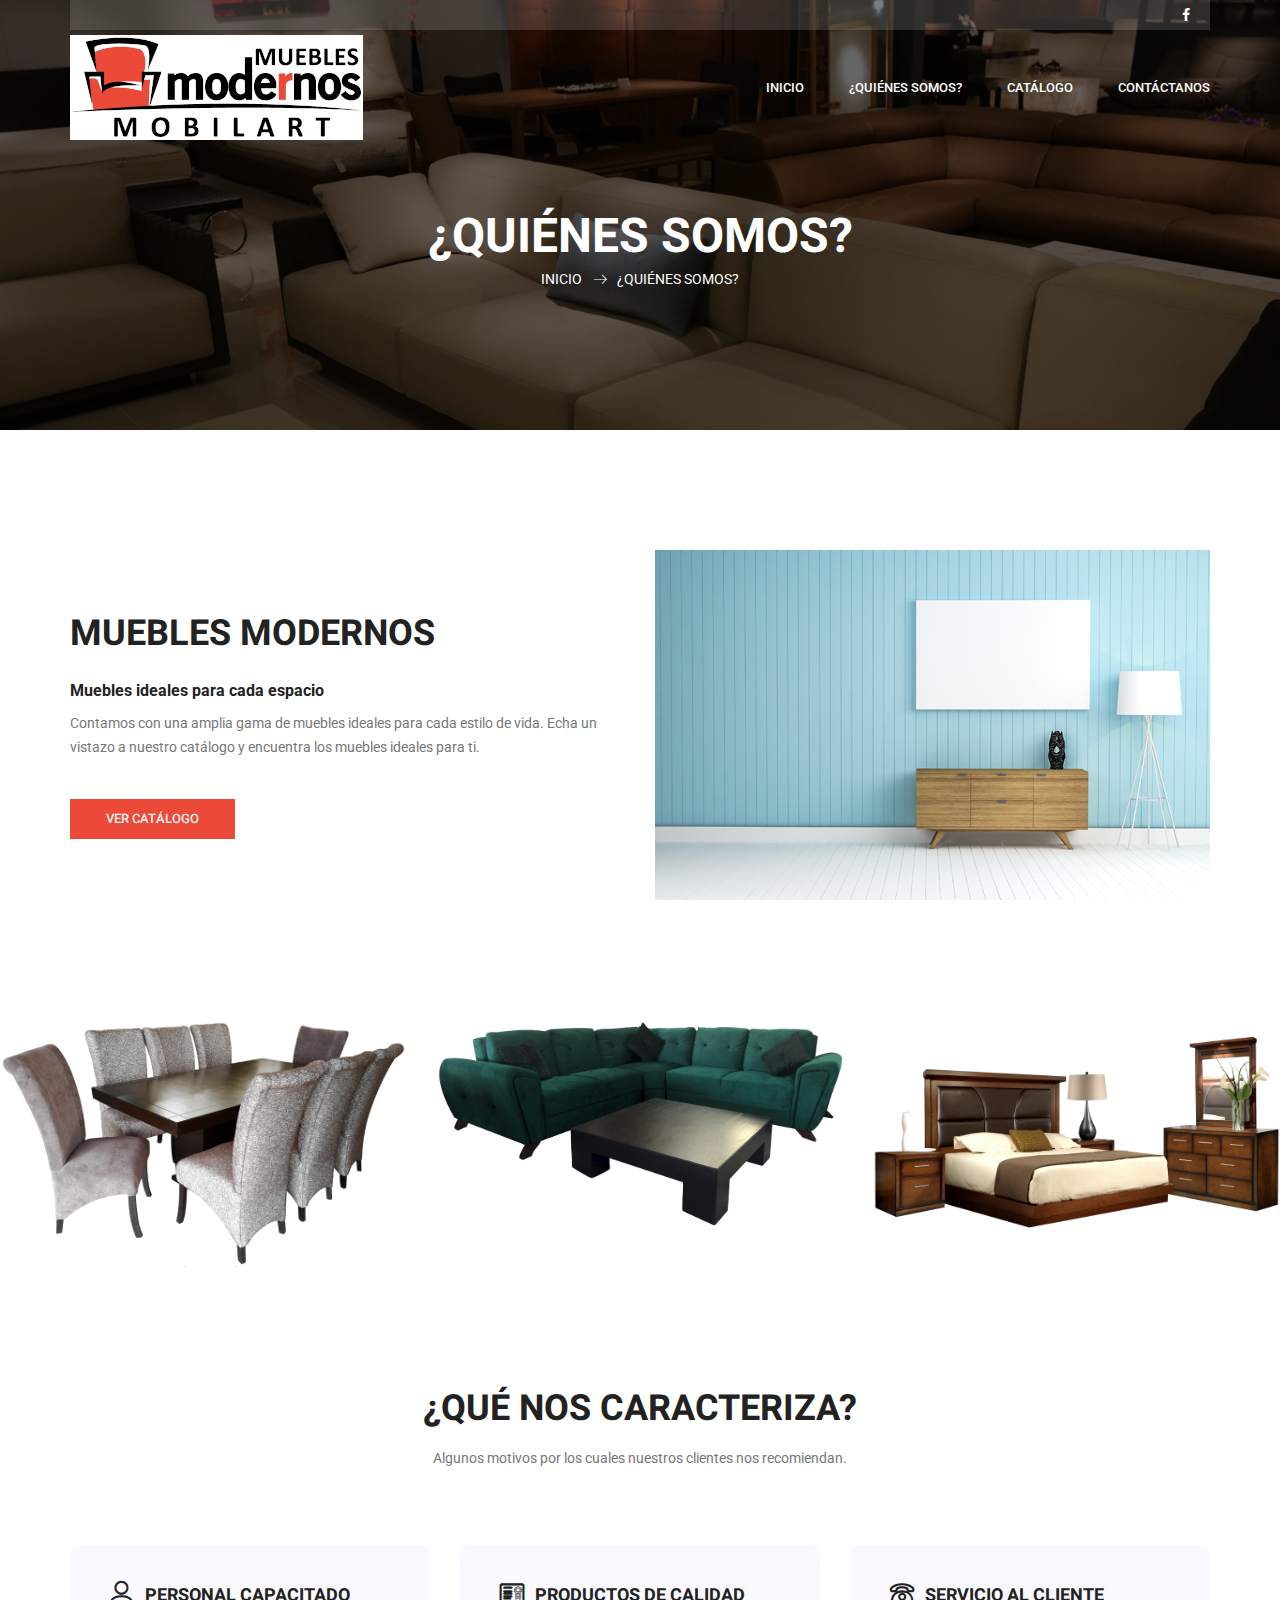
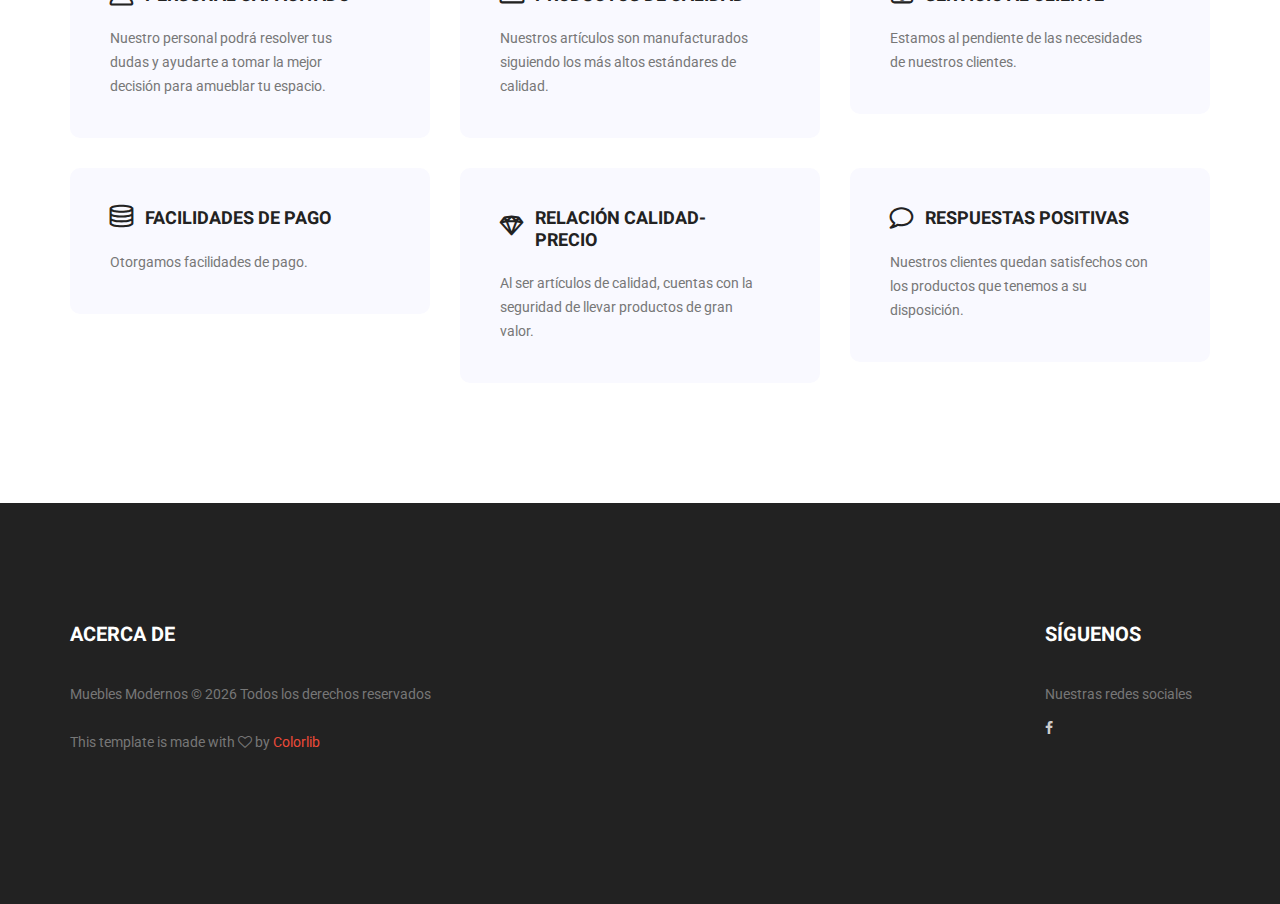
<file: about-us.html>
<!doctype html>
<html lang="en">
    <head>
        <!-- Required meta tags -->
        <meta charset="utf-8">
        <meta name="viewport" content="width=device-width, initial-scale=1, shrink-to-fit=no">
        <link rel="icon" href="img/favicon.png" type="image/png">
        <title>¿Quiénes somos? - Muebles Modernos</title>
        <!-- Bootstrap CSS -->
        <link rel="stylesheet" href="css/bootstrap.css">
        <link rel="stylesheet" href="vendors/linericon/style.css">
        <link rel="stylesheet" href="css/font-awesome.min.css">
        <link rel="stylesheet" href="vendors/owl-carousel/owl.carousel.min.css">
        <link rel="stylesheet" href="vendors/lightbox/simpleLightbox.css">
        <link rel="stylesheet" href="vendors/nice-select/css/nice-select.css">
        <link rel="stylesheet" href="vendors/animate-css/animate.css">
        <!-- main css -->
        <link rel="stylesheet" href="css/style.css">
        <link rel="stylesheet" href="css/responsive.css">
    </head>
    <body>
        
        <!--================Header Menu Area =================-->
        <header class="header_area">
           	<div class="top_menu">
           		<div class="container">
           			<div class="top_inner">
           				<div class="float-left">
           					<!--<a href="#" >Visit Us</a>-->
           					<!--<a href="#" >Online Support</a>-->
           				</div>
           				<div class="float-right">
           					<ul class="list header_socila">
           						<li><a href="https://www.facebook.com/mmodernosltx" target="_blank"><i class="fa fa-facebook"></i></a></li>
           						<!--<li><a href="#"><i class="fa fa-twitter"></i></a></li>-->
           						<!--<li><a href="#"><i class="fa fa-dribbble"></i></a></li>-->
           						<!--<li><a href="#"><i class="fa fa-behance"></i></a></li>-->
           					</ul>
           				</div>
           			</div>
           		</div>
           	</div>
            <div class="main_menu" id="mainNav">
            	<nav class="navbar navbar-expand-lg navbar-light">
					<div class="container">
						<!-- Brand and toggle get grouped for better mobile display -->
						<a class="navbar-brand logo_h" href="index.html"><img src="img/logo.png" alt=""><img src="img/logo-2.png" alt=""></a>
						<button class="navbar-toggler" type="button" data-toggle="collapse" data-target="#navbarSupportedContent" aria-controls="navbarSupportedContent" aria-expanded="false" aria-label="Toggle navigation">
							<span class="icon-bar"></span>
							<span class="icon-bar"></span>
							<span class="icon-bar"></span>
						</button>
						<!-- Collect the nav links, forms, and other content for toggling -->
						<div class="collapse navbar-collapse offset" id="navbarSupportedContent">
							<ul class="nav navbar-nav menu_nav ml-auto">
								<li class="nav-item active"><a class="nav-link" href="index.html">Inicio</a></li> 
								<li class="nav-item"><a class="nav-link" href="about-us.html">¿Quiénes somos?</a></li> 
								<li class="nav-item submenu dropdown">
									<a href="#" class="nav-link dropdown-toggle" data-toggle="dropdown" role="button" aria-haspopup="true" aria-expanded="false">Catálogo</a>
									<ul class="dropdown-menu">
										<li class="nav-item"><a class="nav-link" href="salas.html">Salas</a></li>
										<li class="nav-item"><a class="nav-link" href="recamaras.html">Recámaras</a></li>
										<li class="nav-item"><a class="nav-link" href="comedores.html">Comedores</a></li>
									</ul>
								</li> 
								<!--<li class="nav-item submenu dropdown">
								<a href="#" class="nav-link dropdown-toggle" data-toggle="dropdown" role="button"
									aria-haspopup="true" aria-expanded="false">Pages</a>
								<ul class="dropdown-menu">
									<li class="nav-item"><a class="nav-link" href="projects.html">Project</a></li>
									<li class="nav-item"><a class="nav-link" href="project-details.html">Project
											Details</a></li>
									<li class="nav-item"><a class="nav-link" href="elements.html">Elements</a></li>
								</ul>
							</li>
							<li class="nav-item submenu dropdown">
								<a href="#" class="nav-link dropdown-toggle" data-toggle="dropdown" role="button"
									aria-haspopup="true" aria-expanded="false">Blog</a>
								<ul class="dropdown-menu">
									<li class="nav-item"><a class="nav-link" href="blog.html">Blog</a></li>
									<li class="nav-item"><a class="nav-link" href="single-blog.html">Blog Details</a>
									</li>
								</ul>
							</li>-->
								<li class="nav-item"><a class="nav-link" href="contact.html">Contáctanos</a></li>
							</ul>
						</div> 
					</div>
            	</nav>
            </div>
        </header>
        <!--================Header Menu Area =================-->
        
        <!--================Home Banner Area =================-->
        <section class="banner_area">
            <div class="banner_inner d-flex align-items-center">
            	<div class="overlay bg-parallax" data-stellar-ratio="0.9" data-stellar-vertical-offset="0" data-background=""></div>
				<div class="container">
					<div class="banner_content text-center">
						<h2>¿QUIÉNES SOMOS?</h2>
						<div class="page_link">
							<a href="index.html">INICIO</a>
							<a href="#">¿QUIÉNES SOMOS?	</a>
						</div>
					</div>
				</div>
            </div>
        </section>
        <!--================End Home Banner Area =================-->
        
        <!--================About Area =================-->
        <section class="about_area p_120">
        	<div class="container">
        		<div class="about_inner row">
        			<div class="col-lg-6">
        				<div class="about_left_text">
        					<!-- <h6>Brand new app to blow your mind</h6> -->
        					<h3>Muebles Modernos</h3>
        					<h5>Muebles ideales para cada espacio</h5>
        					<p>Contamos con una amplia gama de muebles ideales para cada estilo de vida. Echa un vistazo a nuestro catálogo y encuentra los muebles ideales para ti.</p>
        					<a class="main_btn" href="catalogo.html">Ver Catálogo</a>
        				</div>
        			</div>
        			<div class="col-lg-6">
        				<img class="img-fluid" src="img/about-1.jpg" alt="">
        			</div>
        		</div>
        	</div>
        </section>
        <!--================End About Area =================-->
        
        <!--================Projects Area =================-->
        <section class="projects_area">
			<div class="row">
				<div class="col-sm-2 col-md-3 d-lg-none"></div>
				<div class="projects_item col-sm-8 col-md-6 col-lg-4">
					<a href="comedores.html">
						<img src="img/catalogo/comedor.jpg" alt="">
						<div class="hover">
							<h4>Comedores</h4>
							<p>Ya sea la hora de la cena o una charla de sobremesa, nuestros comedores son ideales para esos
								momentos especiales.</p>
						</div>
					</a>
				</div>
				<div class="col-sm-2 col-md-3 d-lg-none"></div>
				<div class="col-sm-2 col-md-3 d-lg-none"></div>
				<div class="projects_item col-sm-8 col-md-6 col-lg-4">
					<a href="salas.html">
						<img src="img/catalogo/sala.jpg" alt="">
						<div class="hover">
							<h4>Salas</h4>
							<p>Nuestras cómodas salas son ideales para ver una película o incluso un maratón
								de fin de semana de tu serie favorita.</p>
						</div>
					</a>
				</div>
				<div class="col-sm-2 col-md-3 d-lg-none"></div>
				<div class="col-sm-2 col-md-3 d-lg-none"></div>
				<div class="projects_item col-sm-8 col-md-6 col-lg-4">
					<a href="recamaras.html">
						<img src="img/catalogo/recamara.jpg" alt="">
						<div class="hover">
							<h4>Recámaras</h4>
							<p>Dormir es muy importante. Y nada mejor que tener duces sueños en una de nuestras equipadas
								recámaras.</p>
						</div>
					</a>
				</div>
				<div class="col-sm-2 col-md-3 d-lg-none"></div>
			</div>
        </section>
        <!--================End Projects Area =================-->
        
        <!--================Feature Area =================-->
	<section class="feature_area p_120">
		<div class="container">
			<div class="main_title">
				<h2>¿Qué nos caracteriza?</h2>
				<p>Algunos motivos por los cuales nuestros clientes nos recomiendan.</p>
			</div>
			<div class="row feature_inner">
				<div class="col-lg-4 col-md-6">
					<div class="feature_item">
						<h4><i class="lnr lnr-user"></i>Personal Capacitado</h4>
						<p>Nuestro personal podrá resolver tus dudas y ayudarte a tomar la mejor decisión para amueblar
							tu espacio.</p>
					</div>
				</div>
				<div class="col-lg-4 col-md-6">
					<div class="feature_item">
						<h4><i class="lnr lnr-license"></i>Productos de calidad</h4>
						<p>Nuestros artículos son manufacturados siguiendo los más altos estándares de calidad.</p>
					</div>
				</div>
				<div class="col-lg-4 col-md-6">
					<div class="feature_item">
						<h4><i class="lnr lnr-phone"></i>Servicio al cliente</h4>
						<p>Estamos al pendiente de las necesidades de nuestros clientes.</p>
					</div>
				</div>
				<div class="col-lg-4 col-md-6">
					<div class="feature_item">
						<h4><i class="lnr lnr-database"></i>Facilidades de pago</h4>
						<p>Otorgamos facilidades de pago.</p>
					</div>
				</div>
				<div class="col-lg-4 col-md-6">
					<div class="feature_item">
						<h4><i class="lnr lnr-diamond"></i>Relación Calidad-Precio</h4>
						<p>Al ser artículos de calidad, cuentas con la seguridad de llevar productos de gran valor.</p>
					</div>
				</div>
				<div class="col-lg-4 col-md-6">
					<div class="feature_item">
						<h4><i class="lnr lnr-bubble"></i>Respuestas positivas</h4>
						<p>Nuestros clientes quedan satisfechos con los productos que tenemos a su disposición.</p>
					</div>
				</div>
			</div>
		</div>
	</section>
        <!--================End Feature Area =================-->
        
        <!--================Clients Logo Area =================-->
        <!-- <section class="clients_logo_area p_120">
        	<div class="container">
        		<div class="clients_slider owl-carousel">
        			<div class="item">
        				<img src="img/clients-logo/c-logo-1.png" alt="">
        			</div>
        			<div class="item">
        				<img src="img/clients-logo/c-logo-2.png" alt="">
        			</div>
        			<div class="item">
        				<img src="img/clients-logo/c-logo-3.png" alt="">
        			</div>
        			<div class="item">
        				<img src="img/clients-logo/c-logo-4.png" alt="">
        			</div>
        			<div class="item">
        				<img src="img/clients-logo/c-logo-5.png" alt="">
        			</div>
        		</div>
        	</div>
        </section> -->
        <!--================End Clients Logo Area =================-->
        
        <!--================Footer Area =================-->
        <footer class="footer_area p_120">
        	<div class="container">
        		<div class="row footer_inner">
        			<div class="col-lg-5 col-sm-6">
        				<aside class="f_widget ab_widget">
        					<div class="f_title">
        						<h3>Acerca De</h3>
        					</div>
        					<p><!-- Link back to Colorlib can't be removed. Template is licensed under CC BY 3.0. -->
Muebles Modernos &copy; <script>document.write(new Date().getFullYear());</script> Todos los derechos reservados<br /><br />This template is made with <i class="fa fa-heart-o" aria-hidden="true"></i> by <a href="https://colorlib.com" target="_blank">Colorlib</a>
<!-- Link back to Colorlib can't be removed. Template is licensed under CC BY 3.0. --></p>
        				</aside>
        			</div>
        			<div class="col-lg-5 col-sm-6">
        				<aside class="f_widget news_widget" hidden="true">
        					<div class="f_title">
        						<h3>Newsletter</h3>
        					</div>
        					<p>Stay updated with our latest trends</p>
        					<div id="mc_embed_signup">
                                <form target="_blank" action="https://spondonit.us12.list-manage.com/subscribe/post?u=1462626880ade1ac87bd9c93a&amp;id=92a4423d01" method="get" class="subscribe_form relative">
                                	<div class="input-group d-flex flex-row">
                                        <input name="EMAIL" placeholder="Enter email address" onfocus="this.placeholder = ''" onblur="this.placeholder = 'Email Address '" required="" type="email">
                                        <button class="btn sub-btn"><span class="lnr lnr-arrow-right"></span></button>		
                                    </div>				
                                    <div class="mt-10 info"></div>
                                </form>
                            </div>
        				</aside>
        			</div>
        			<div class="col-lg-2">
        				<aside class="f_widget social_widget">
        					<div class="f_title">
        						<h3>Síguenos</h3>
        					</div>
        					<p>Nuestras redes sociales</p>
        					<ul class="list">
        						<li><a href="https://www.facebook.com/mmodernosltx" target="_blank"><i class="fa fa-facebook"></i></a></li>
        						<!--<li><a href="#"><i class="fa fa-twitter"></i></a></li>-->
        						<!--<li><a href="#"><i class="fa fa-dribbble"></i></a></li>-->
        						<!--<li><a href="#"><i class="fa fa-behance"></i></a></li>-->
        					</ul>
        				</aside>
        			</div>
        		</div>
        	</div>
        </footer>
        <!--================End Footer Area =================-->
        
        
        
        
        <!-- Optional JavaScript -->
        <!-- jQuery first, then Popper.js, then Bootstrap JS -->
        <script src="js/jquery-3.2.1.min.js"></script>
        <script src="js/popper.js"></script>
        <script src="js/bootstrap.min.js"></script>
        <script src="js/stellar.js"></script>
        <script src="vendors/lightbox/simpleLightbox.min.js"></script>
        <script src="vendors/nice-select/js/jquery.nice-select.min.js"></script>
        <script src="vendors/isotope/imagesloaded.pkgd.min.js"></script>
        <script src="vendors/isotope/isotope-min.js"></script>
        <script src="vendors/owl-carousel/owl.carousel.min.js"></script>
        <script src="js/jquery.ajaxchimp.min.js"></script>
        <script src="js/mail-script.js"></script>
        <script src="vendors/counter-up/jquery.waypoints.min.js"></script>
        <script src="vendors/counter-up/jquery.counterup.min.js"></script>
        <script src="js/theme.js"></script>
    </body>
</html>
</file>
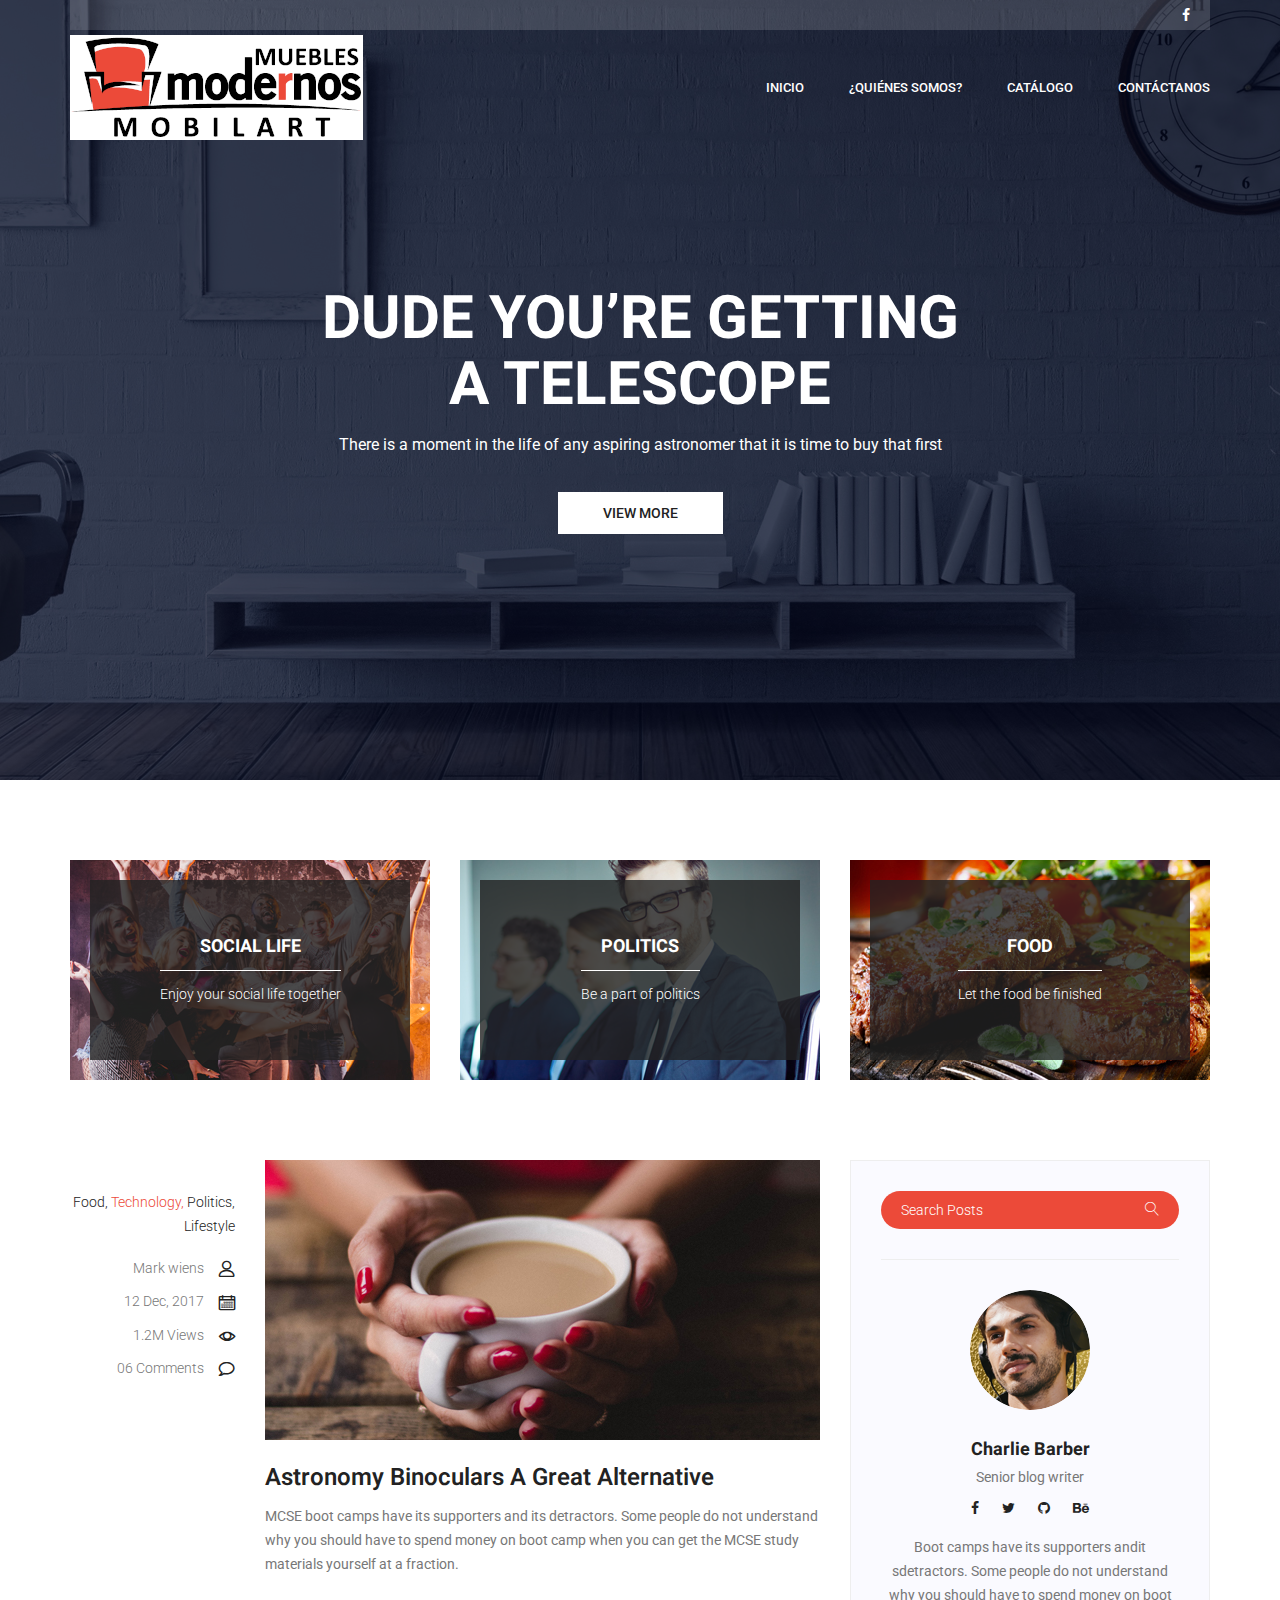
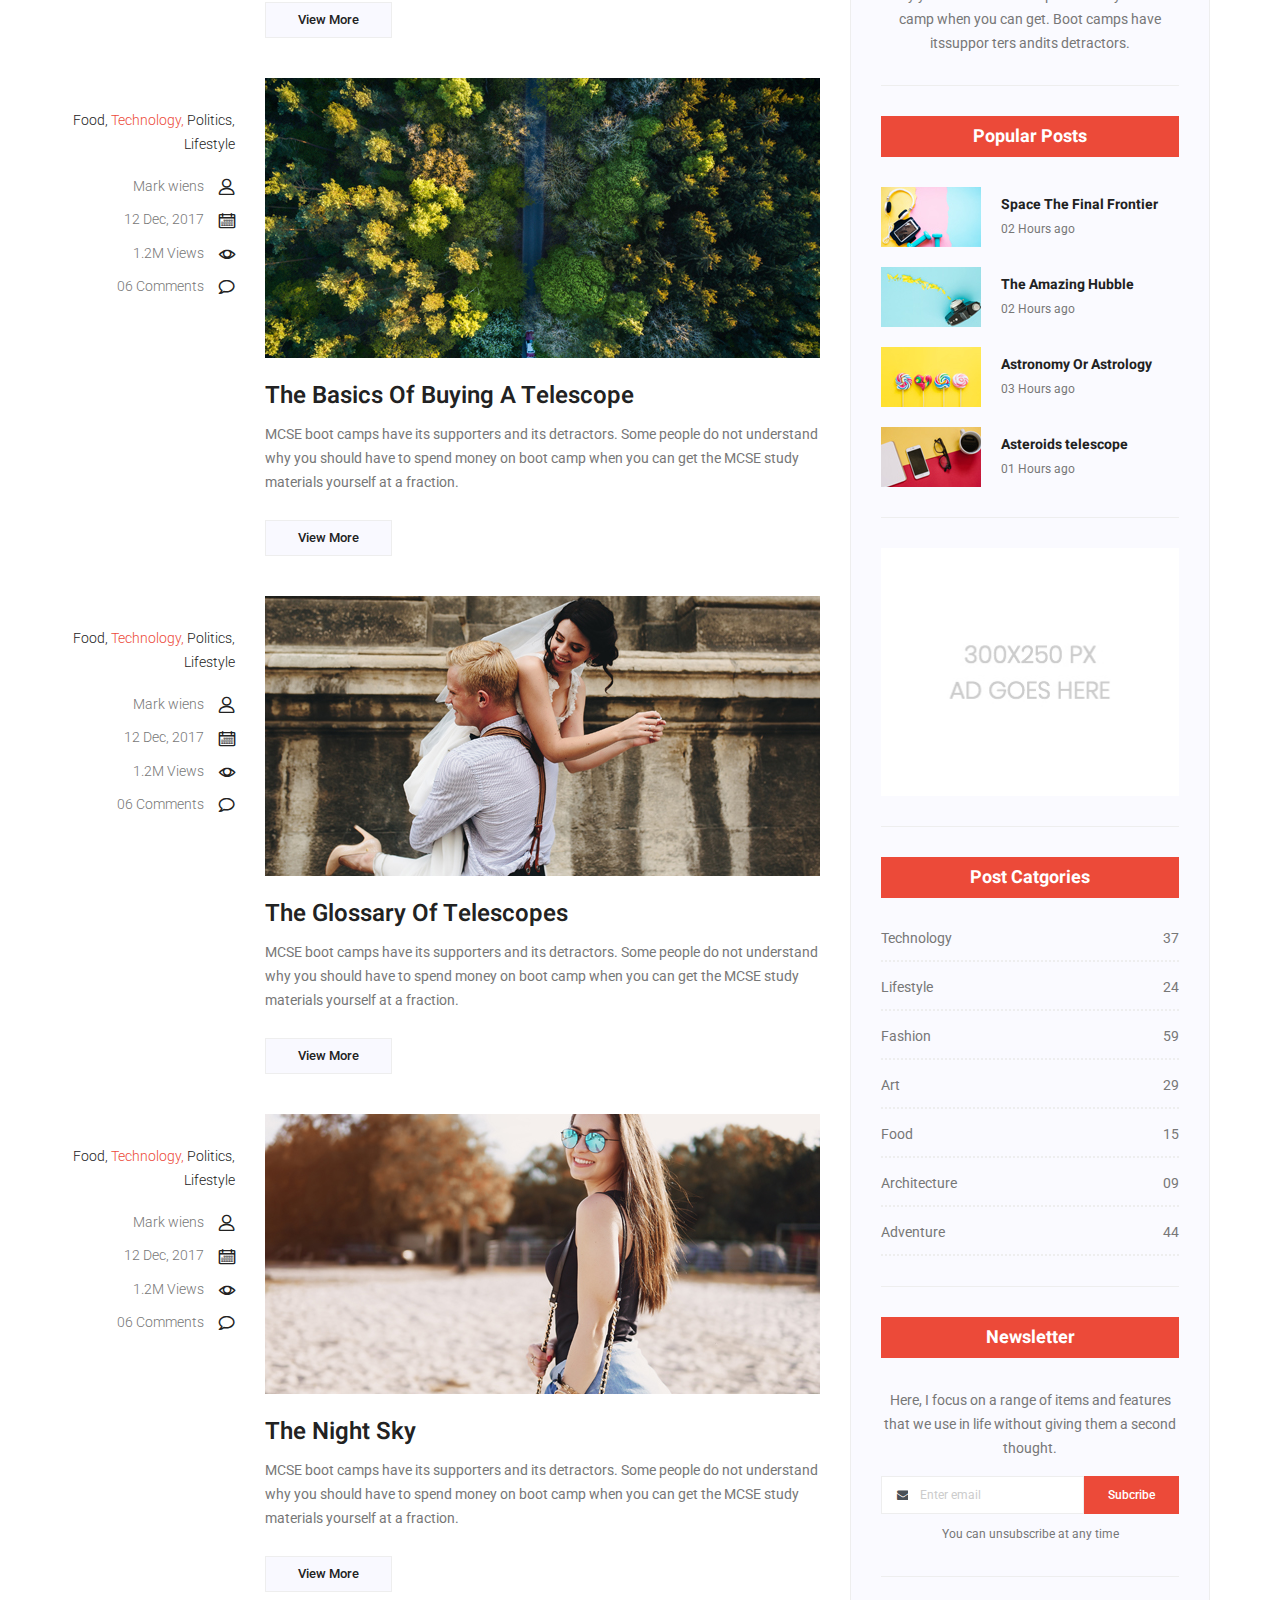
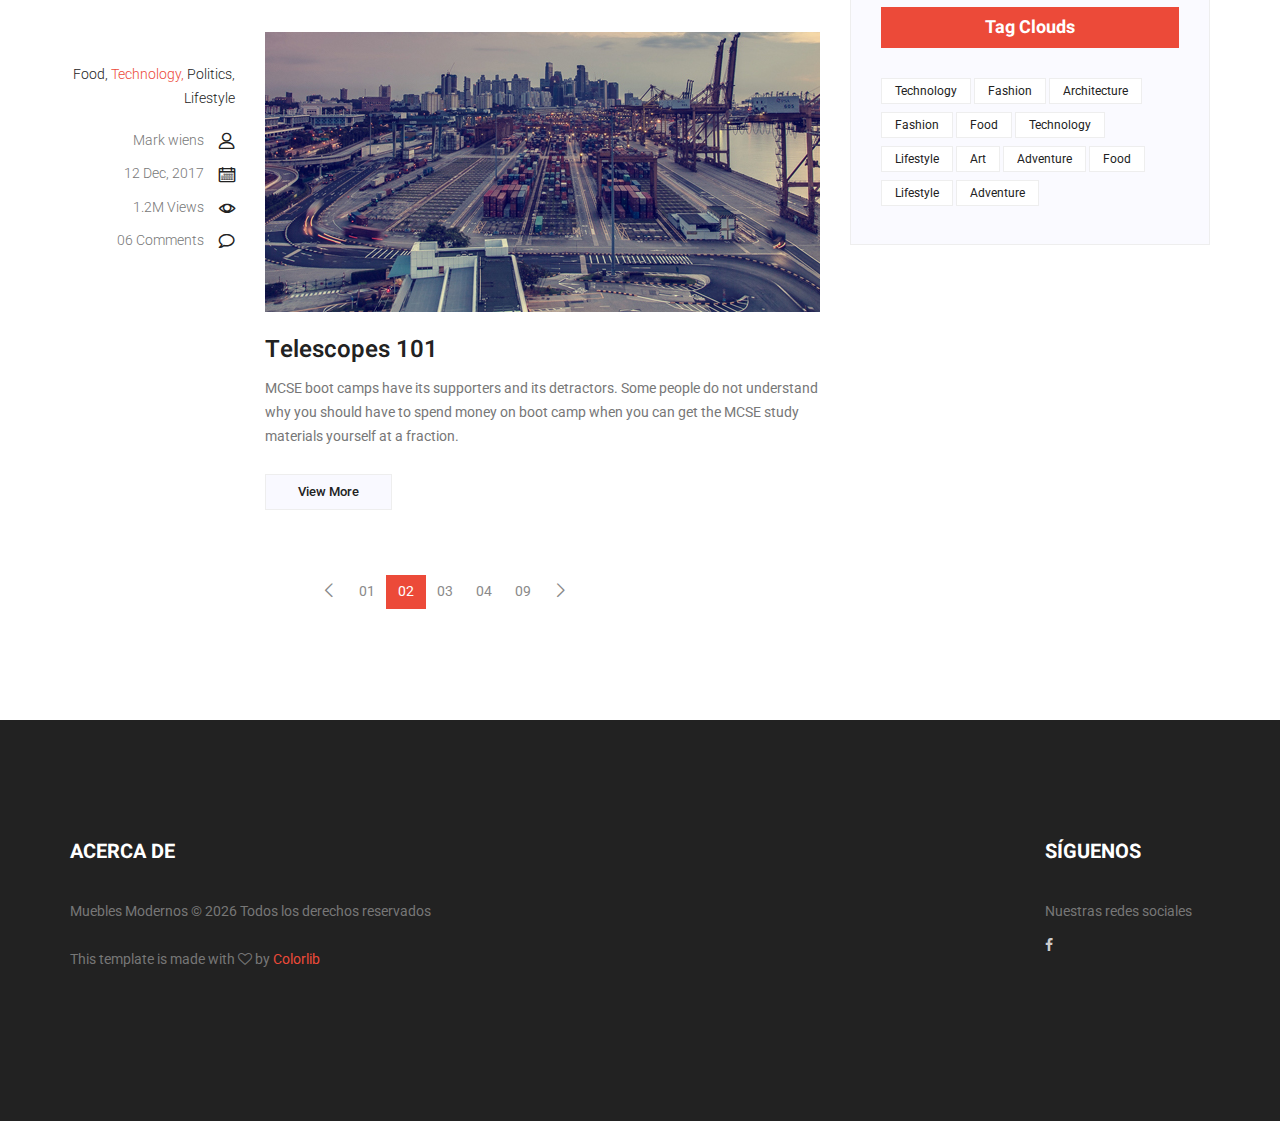
<file: blog.html>
<!doctype html>
<html lang="en">
    <head>
        <!-- Required meta tags -->
        <meta charset="utf-8">
        <meta name="viewport" content="width=device-width, initial-scale=1, shrink-to-fit=no">
        <link rel="icon" href="img/favicon.png" type="image/png">
        <title>Muebles Modernos</title>
        <!-- Bootstrap CSS -->
        <link rel="stylesheet" href="css/bootstrap.css">
        <link rel="stylesheet" href="vendors/linericon/style.css">
        <link rel="stylesheet" href="css/font-awesome.min.css">
        <link rel="stylesheet" href="vendors/owl-carousel/owl.carousel.min.css">
        <link rel="stylesheet" href="vendors/lightbox/simpleLightbox.css">
        <link rel="stylesheet" href="vendors/nice-select/css/nice-select.css">
        <link rel="stylesheet" href="vendors/animate-css/animate.css">
        <!-- main css -->
        <link rel="stylesheet" href="css/style.css">
        <link rel="stylesheet" href="css/responsive.css">
    </head>
    <body>
        
        <!--================Header Menu Area =================-->
        <header class="header_area">
           	<div class="top_menu">
           		<div class="container">
           			<div class="top_inner">
           				<div class="float-left">
           					<!--<a href="#" >Visit Us</a>-->
           					<!--<a href="#" >Online Support</a>-->
           				</div>
           				<div class="float-right">
           					<ul class="list header_socila">
           						<li><a href="https://www.facebook.com/mmodernosltx" target="_blank"><i class="fa fa-facebook"></i></a></li>
           						<!--<li><a href="#"><i class="fa fa-twitter"></i></a></li>-->
           						<!--<li><a href="#"><i class="fa fa-dribbble"></i></a></li>-->
           						<!--<li><a href="#"><i class="fa fa-behance"></i></a></li>-->
           					</ul>
           				</div>
           			</div>
           		</div>
           	</div>
            <div class="main_menu" id="mainNav">
            	<nav class="navbar navbar-expand-lg navbar-light">
					<div class="container">
						<!-- Brand and toggle get grouped for better mobile display -->
						<a class="navbar-brand logo_h" href="index.html"><img src="img/logo.png" alt=""><img src="img/logo-2.png" alt=""></a>
						<button class="navbar-toggler" type="button" data-toggle="collapse" data-target="#navbarSupportedContent" aria-controls="navbarSupportedContent" aria-expanded="false" aria-label="Toggle navigation">
							<span class="icon-bar"></span>
							<span class="icon-bar"></span>
							<span class="icon-bar"></span>
						</button>
						<!-- Collect the nav links, forms, and other content for toggling -->
						<div class="collapse navbar-collapse offset" id="navbarSupportedContent">
							<ul class="nav navbar-nav menu_nav ml-auto">
								<li class="nav-item active"><a class="nav-link" href="index.html">Inicio</a></li> 
								<li class="nav-item"><a class="nav-link" href="about-us.html">¿Quiénes somos?</a></li> 
								<li class="nav-item submenu dropdown">
									<a href="#" class="nav-link dropdown-toggle" data-toggle="dropdown" role="button" aria-haspopup="true" aria-expanded="false">Catálogo</a>
									<ul class="dropdown-menu">
										<li class="nav-item"><a class="nav-link" href="salas.html">Salas</a></li>
										<li class="nav-item"><a class="nav-link" href="recamaras.html">Recámaras</a></li>
										<li class="nav-item"><a class="nav-link" href="comedores.html">Comedores</a></li>
									</ul>
								</li> 
								<!--<li class="nav-item submenu dropdown">
								<a href="#" class="nav-link dropdown-toggle" data-toggle="dropdown" role="button"
									aria-haspopup="true" aria-expanded="false">Pages</a>
								<ul class="dropdown-menu">
									<li class="nav-item"><a class="nav-link" href="projects.html">Project</a></li>
									<li class="nav-item"><a class="nav-link" href="project-details.html">Project
											Details</a></li>
									<li class="nav-item"><a class="nav-link" href="elements.html">Elements</a></li>
								</ul>
							</li>
							<li class="nav-item submenu dropdown">
								<a href="#" class="nav-link dropdown-toggle" data-toggle="dropdown" role="button"
									aria-haspopup="true" aria-expanded="false">Blog</a>
								<ul class="dropdown-menu">
									<li class="nav-item"><a class="nav-link" href="blog.html">Blog</a></li>
									<li class="nav-item"><a class="nav-link" href="single-blog.html">Blog Details</a>
									</li>
								</ul>
							</li>-->
								<li class="nav-item"><a class="nav-link" href="contact.html">Contáctanos</a></li>
							</ul>
						</div> 
					</div>
            	</nav>
            </div>
        </header>
        <!--================Header Menu Area =================-->
        
        <!--================Home Banner Area =================-->
        <section class="home_banner_area blog_banner">
            <div class="banner_inner d-flex align-items-center">
            	<div class="overlay bg-parallax" data-stellar-ratio="0.9" data-stellar-vertical-offset="0" data-background=""></div>
				<div class="container">
					<div class="blog_b_text text-center">
						<h2>Dude You’re Getting <br /> a Telescope</h2>
						<p>There is a moment in the life of any aspiring astronomer that it is time to buy that first</p>
						<a class="white_bg_btn" href="#">View More</a>
					</div>
				</div>
            </div>
        </section>
        <!--================End Home Banner Area =================-->
        
        <!--================Blog Categorie Area =================-->
        <section class="blog_categorie_area">
            <div class="container">
                <div class="row">
                    <div class="col-lg-4">
                        <div class="categories_post">
                            <img src="img/blog/cat-post/cat-post-3.jpg" alt="post">
                            <div class="categories_details">
                                <div class="categories_text">
                                    <a href="blog-details.html"><h5>Social Life</h5></a>
                                    <div class="border_line"></div>
                                    <p>Enjoy your social life together</p>
                                </div>
                            </div>
                        </div>
                    </div>
                    <div class="col-lg-4">
                        <div class="categories_post">
                            <img src="img/blog/cat-post/cat-post-2.jpg" alt="post">
                            <div class="categories_details">
                                <div class="categories_text">
                                    <a href="blog-details.html"><h5>Politics</h5></a>
                                    <div class="border_line"></div>
                                    <p>Be a part of politics</p>
                                </div>
                            </div>
                        </div>
                    </div>
                    <div class="col-lg-4">
                        <div class="categories_post">
                            <img src="img/blog/cat-post/cat-post-1.jpg" alt="post">
                            <div class="categories_details">
                                <div class="categories_text">
                                    <a href="blog-details.html"><h5>Food</h5></a>
                                    <div class="border_line"></div>
                                    <p>Let the food be finished</p>
                                </div>
                            </div>
                        </div>
                    </div>
                </div>
            </div>
        </section>
        <!--================Blog Categorie Area =================-->
        
        <!--================Blog Area =================-->
        <section class="blog_area">
            <div class="container">
                <div class="row">
                    <div class="col-lg-8">
                        <div class="blog_left_sidebar">
                            <article class="row blog_item">
                               <div class="col-md-3">
                                   <div class="blog_info text-right">
                                        <div class="post_tag">
                                            <a href="#">Food,</a>
                                            <a class="active" href="#">Technology,</a>
                                            <a href="#">Politics,</a>
                                            <a href="#">Lifestyle</a>
                                        </div>
                                        <ul class="blog_meta list">
                                            <li><a href="#">Mark wiens<i class="lnr lnr-user"></i></a></li>
                                            <li><a href="#">12 Dec, 2017<i class="lnr lnr-calendar-full"></i></a></li>
                                            <li><a href="#">1.2M Views<i class="lnr lnr-eye"></i></a></li>
                                            <li><a href="#">06 Comments<i class="lnr lnr-bubble"></i></a></li>
                                        </ul>
                                    </div>
                               </div>
                                <div class="col-md-9">
                                    <div class="blog_post">
                                        <img src="img/blog/main-blog/m-blog-1.jpg" alt="">
                                        <div class="blog_details">
                                            <a href="single-blog.html"><h2>Astronomy Binoculars A Great Alternative</h2></a>
                                            <p>MCSE boot camps have its supporters and its detractors. Some people do not understand why you should have to spend money on boot camp when you can get the MCSE study materials yourself at a fraction.</p>
                                            <a href="single-blog.html" class="blog_btn">View More</a>
                                        </div>
                                    </div>
                                </div>
                            </article>
                            <article class="row blog_item">
                               <div class="col-md-3">
                                   <div class="blog_info text-right">
                                        <div class="post_tag">
                                            <a href="#">Food,</a>
                                            <a class="active" href="#">Technology,</a>
                                            <a href="#">Politics,</a>
                                            <a href="#">Lifestyle</a>
                                        </div>
                                        <ul class="blog_meta list">
                                            <li><a href="#">Mark wiens<i class="lnr lnr-user"></i></a></li>
                                            <li><a href="#">12 Dec, 2017<i class="lnr lnr-calendar-full"></i></a></li>
                                            <li><a href="#">1.2M Views<i class="lnr lnr-eye"></i></a></li>
                                            <li><a href="#">06 Comments<i class="lnr lnr-bubble"></i></a></li>
                                        </ul>
                                    </div>
                               </div>
                                <div class="col-md-9">
                                    <div class="blog_post">
                                        <img src="img/blog/main-blog/m-blog-2.jpg" alt="">
                                        <div class="blog_details">
                                            <a href="single-blog.html"><h2>The Basics Of Buying A Telescope</h2></a>
                                            <p>MCSE boot camps have its supporters and its detractors. Some people do not understand why you should have to spend money on boot camp when you can get the MCSE study materials yourself at a fraction.</p>
                                            <a href="single-blog.html" class="blog_btn">View More</a>
                                        </div>
                                    </div>
                                </div>
                            </article>
                            <article class="row blog_item">
                               <div class="col-md-3">
                                   <div class="blog_info text-right">
                                        <div class="post_tag">
                                            <a href="#">Food,</a>
                                            <a class="active" href="#">Technology,</a>
                                            <a href="#">Politics,</a>
                                            <a href="#">Lifestyle</a>
                                        </div>
                                        <ul class="blog_meta list">
                                            <li><a href="#">Mark wiens<i class="lnr lnr-user"></i></a></li>
                                            <li><a href="#">12 Dec, 2017<i class="lnr lnr-calendar-full"></i></a></li>
                                            <li><a href="#">1.2M Views<i class="lnr lnr-eye"></i></a></li>
                                            <li><a href="#">06 Comments<i class="lnr lnr-bubble"></i></a></li>
                                        </ul>
                                    </div>
                               </div>
                                <div class="col-md-9">
                                    <div class="blog_post">
                                        <img src="img/blog/main-blog/m-blog-3.jpg" alt="">
                                        <div class="blog_details">
                                            <a href="single-blog.html"><h2>The Glossary Of Telescopes</h2></a>
                                            <p>MCSE boot camps have its supporters and its detractors. Some people do not understand why you should have to spend money on boot camp when you can get the MCSE study materials yourself at a fraction.</p>
                                            <a href="single-blog.html" class="blog_btn">View More</a>
                                        </div>
                                    </div>
                                </div>
                            </article>
                            <article class="row blog_item">
                               <div class="col-md-3">
                                   <div class="blog_info text-right">
                                        <div class="post_tag">
                                            <a href="#">Food,</a>
                                            <a class="active" href="#">Technology,</a>
                                            <a href="#">Politics,</a>
                                            <a href="#">Lifestyle</a>
                                        </div>
                                        <ul class="blog_meta list">
                                            <li><a href="#">Mark wiens<i class="lnr lnr-user"></i></a></li>
                                            <li><a href="#">12 Dec, 2017<i class="lnr lnr-calendar-full"></i></a></li>
                                            <li><a href="#">1.2M Views<i class="lnr lnr-eye"></i></a></li>
                                            <li><a href="#">06 Comments<i class="lnr lnr-bubble"></i></a></li>
                                        </ul>
                                    </div>
                               </div>
                                <div class="col-md-9">
                                    <div class="blog_post">
                                        <img src="img/blog/main-blog/m-blog-4.jpg" alt="">
                                        <div class="blog_details">
                                            <a href="single-blog.html"><h2>The Night Sky</h2></a>
                                            <p>MCSE boot camps have its supporters and its detractors. Some people do not understand why you should have to spend money on boot camp when you can get the MCSE study materials yourself at a fraction.</p>
                                            <a href="single-blog.html" class="blog_btn">View More</a>
                                        </div>
                                    </div>
                                </div>
                            </article>
                            <article class="row blog_item">
                               <div class="col-md-3">
                                   <div class="blog_info text-right">
                                        <div class="post_tag">
                                            <a href="#">Food,</a>
                                            <a class="active" href="#">Technology,</a>
                                            <a href="#">Politics,</a>
                                            <a href="#">Lifestyle</a>
                                        </div>
                                        <ul class="blog_meta list">
                                            <li><a href="#">Mark wiens<i class="lnr lnr-user"></i></a></li>
                                            <li><a href="#">12 Dec, 2017<i class="lnr lnr-calendar-full"></i></a></li>
                                            <li><a href="#">1.2M Views<i class="lnr lnr-eye"></i></a></li>
                                            <li><a href="#">06 Comments<i class="lnr lnr-bubble"></i></a></li>
                                        </ul>
                                    </div>
                               </div>
                                <div class="col-md-9">
                                    <div class="blog_post">
                                        <img src="img/blog/main-blog/m-blog-5.jpg" alt="">
                                        <div class="blog_details">
                                            <a href="single-blog.html"><h2>Telescopes 101</h2></a>
                                            <p>MCSE boot camps have its supporters and its detractors. Some people do not understand why you should have to spend money on boot camp when you can get the MCSE study materials yourself at a fraction.</p>
                                            <a href="single-blog.html" class="blog_btn">View More</a>
                                        </div>
                                    </div>
                                </div>
                            </article>
                            <nav class="blog-pagination justify-content-center d-flex">
		                        <ul class="pagination">
		                            <li class="page-item">
		                                <a href="#" class="page-link" aria-label="Previous">
		                                    <span aria-hidden="true">
		                                        <span class="lnr lnr-chevron-left"></span>
		                                    </span>
		                                </a>
		                            </li>
		                            <li class="page-item"><a href="#" class="page-link">01</a></li>
		                            <li class="page-item active"><a href="#" class="page-link">02</a></li>
		                            <li class="page-item"><a href="#" class="page-link">03</a></li>
		                            <li class="page-item"><a href="#" class="page-link">04</a></li>
		                            <li class="page-item"><a href="#" class="page-link">09</a></li>
		                            <li class="page-item">
		                                <a href="#" class="page-link" aria-label="Next">
		                                    <span aria-hidden="true">
		                                        <span class="lnr lnr-chevron-right"></span>
		                                    </span>
		                                </a>
		                            </li>
		                        </ul>
		                    </nav>
                        </div>
                    </div>
                    <div class="col-lg-4">
                        <div class="blog_right_sidebar">
                            <aside class="single_sidebar_widget search_widget">
                                <div class="input-group">
                                    <input type="text" class="form-control" placeholder="Search Posts">
                                    <span class="input-group-btn">
                                        <button class="btn btn-default" type="button"><i class="lnr lnr-magnifier"></i></button>
                                    </span>
                                </div><!-- /input-group -->
                                <div class="br"></div>
                            </aside>
                            <aside class="single_sidebar_widget author_widget">
                                <img class="author_img rounded-circle" src="img/blog/author.png" alt="">
                                <h4>Charlie Barber</h4>
                                <p>Senior blog writer</p>
                                <div class="social_icon">
                                    <a href="https://www.facebook.com/mmodernosltx" target="_blank"><i class="fa fa-facebook"></i></a>
                                    <a href="#"><i class="fa fa-twitter"></i></a>
                                    <a href="#"><i class="fa fa-github"></i></a>
                                    <a href="#"><i class="fa fa-behance"></i></a>
                                </div>
                                <p>Boot camps have its supporters andit sdetractors. Some people do not understand why you should have to spend money on boot camp when you can get. Boot camps have itssuppor ters andits detractors.</p>
                                <div class="br"></div>
                            </aside>
                            <aside class="single_sidebar_widget popular_post_widget">
                                <h3 class="widget_title">Popular Posts</h3>
                                <div class="media post_item">
                                    <img src="img/blog/popular-post/post1.jpg" alt="post">
                                    <div class="media-body">
                                        <a href="blog-details.html"><h3>Space The Final Frontier</h3></a>
                                        <p>02 Hours ago</p>
                                    </div>
                                </div>
                                <div class="media post_item">
                                    <img src="img/blog/popular-post/post2.jpg" alt="post">
                                    <div class="media-body">
                                        <a href="blog-details.html"><h3>The Amazing Hubble</h3></a>
                                        <p>02 Hours ago</p>
                                    </div>
                                </div>
                                <div class="media post_item">
                                    <img src="img/blog/popular-post/post3.jpg" alt="post">
                                    <div class="media-body">
                                        <a href="blog-details.html"><h3>Astronomy Or Astrology</h3></a>
                                        <p>03 Hours ago</p>
                                    </div>
                                </div>
                                <div class="media post_item">
                                    <img src="img/blog/popular-post/post4.jpg" alt="post">
                                    <div class="media-body">
                                        <a href="blog-details.html"><h3>Asteroids telescope</h3></a>
                                        <p>01 Hours ago</p>
                                    </div>
                                </div>
                                <div class="br"></div>
                            </aside>
                            <aside class="single_sidebar_widget ads_widget">
                                <a href="#"><img class="img-fluid" src="img/blog/add.jpg" alt=""></a>
                                <div class="br"></div>
                            </aside>
                            <aside class="single_sidebar_widget post_category_widget">
                                <h4 class="widget_title">Post Catgories</h4>
                                <ul class="list cat-list">
                                    <li>
                                        <a href="#" class="d-flex justify-content-between">
                                            <p>Technology</p>
                                            <p>37</p>
                                        </a>
                                    </li>
                                    <li>
                                        <a href="#" class="d-flex justify-content-between">
                                            <p>Lifestyle</p>
                                            <p>24</p>
                                        </a>
                                    </li>
                                    <li>
                                        <a href="#" class="d-flex justify-content-between">
                                            <p>Fashion</p>
                                            <p>59</p>
                                        </a>
                                    </li>
                                    <li>
                                        <a href="#" class="d-flex justify-content-between">
                                            <p>Art</p>
                                            <p>29</p>
                                        </a>
                                    </li>
                                    <li>
                                        <a href="#" class="d-flex justify-content-between">
                                            <p>Food</p>
                                            <p>15</p>
                                        </a>
                                    </li>
                                    <li>
                                        <a href="#" class="d-flex justify-content-between">
                                            <p>Architecture</p>
                                            <p>09</p>
                                        </a>
                                    </li>
                                    <li>
                                        <a href="#" class="d-flex justify-content-between">
                                            <p>Adventure</p>
                                            <p>44</p>
                                        </a>
                                    </li>															
                                </ul>
                                <div class="br"></div>
                            </aside>
                            <aside class="single-sidebar-widget newsletter_widget">
                                <h4 class="widget_title">Newsletter</h4>
                                <p>
                                Here, I focus on a range of items and features that we use in life without
                                giving them a second thought.
                                </p>
                                <div class="form-group d-flex flex-row">
                                    <div class="input-group">
                                        <div class="input-group-prepend">
                                            <div class="input-group-text"><i class="fa fa-envelope" aria-hidden="true"></i></div>
                                        </div>
                                        <input type="text" class="form-control" id="inlineFormInputGroup" placeholder="Enter email" onfocus="this.placeholder = ''" onblur="this.placeholder = 'Enter email'">
                                    </div>
                                    <a href="#" class="bbtns">Subcribe</a>
                                </div>	
                                <p class="text-bottom">You can unsubscribe at any time</p>	
                                <div class="br"></div>							
                            </aside>
                            <aside class="single-sidebar-widget tag_cloud_widget">
                                <h4 class="widget_title">Tag Clouds</h4>
                                <ul class="list">
                                    <li><a href="#">Technology</a></li>
                                    <li><a href="#">Fashion</a></li>
                                    <li><a href="#">Architecture</a></li>
                                    <li><a href="#">Fashion</a></li>
                                    <li><a href="#">Food</a></li>
                                    <li><a href="#">Technology</a></li>
                                    <li><a href="#">Lifestyle</a></li>
                                    <li><a href="#">Art</a></li>
                                    <li><a href="#">Adventure</a></li>
                                    <li><a href="#">Food</a></li>
                                    <li><a href="#">Lifestyle</a></li>
                                    <li><a href="#">Adventure</a></li>
                                </ul>
                            </aside>
                        </div>
                    </div>
                </div>
            </div>
        </section>
        <!--================Blog Area =================-->
        
        <!--================Footer Area =================-->
        <footer class="footer_area p_120">
        	<div class="container">
        		<div class="row footer_inner">
        			<div class="col-lg-5 col-sm-6">
        				<aside class="f_widget ab_widget">
        					<div class="f_title">
        						<h3>Acerca De</h3>
        					</div>
        					<p><!-- Link back to Colorlib can't be removed. Template is licensed under CC BY 3.0. -->
Muebles Modernos &copy; <script>document.write(new Date().getFullYear());</script> Todos los derechos reservados<br /><br />This template is made with <i class="fa fa-heart-o" aria-hidden="true"></i> by <a href="https://colorlib.com" target="_blank">Colorlib</a>
<!-- Link back to Colorlib can't be removed. Template is licensed under CC BY 3.0. --></p>
        				</aside>
        			</div>
        			<div class="col-lg-5 col-sm-6">
        				<aside class="f_widget news_widget" hidden="true">
        					<div class="f_title">
        						<h3>Newsletter</h3>
        					</div>
        					<p>Stay updated with our latest trends</p>
        					<div id="mc_embed_signup">
                                <form target="_blank" action="https://spondonit.us12.list-manage.com/subscribe/post?u=1462626880ade1ac87bd9c93a&amp;id=92a4423d01" method="get" class="subscribe_form relative">
                                	<div class="input-group d-flex flex-row">
                                        <input name="EMAIL" placeholder="Enter email address" onfocus="this.placeholder = ''" onblur="this.placeholder = 'Email Address '" required="" type="email">
                                        <button class="btn sub-btn"><span class="lnr lnr-arrow-right"></span></button>		
                                    </div>				
                                    <div class="mt-10 info"></div>
                                </form>
                            </div>
        				</aside>
        			</div>
        			<div class="col-lg-2">
        				<aside class="f_widget social_widget">
        					<div class="f_title">
        						<h3>Síguenos</h3>
        					</div>
        					<p>Nuestras redes sociales</p>
        					<ul class="list">
        						<li><a href="https://www.facebook.com/mmodernosltx" target="_blank"><i class="fa fa-facebook"></i></a></li>
        						<!--<li><a href="#"><i class="fa fa-twitter"></i></a></li>-->
        						<!--<li><a href="#"><i class="fa fa-dribbble"></i></a></li>-->
        						<!--<li><a href="#"><i class="fa fa-behance"></i></a></li>-->
        					</ul>
        				</aside>
        			</div>
        		</div>
        	</div>
        </footer>
        <!--================End Footer Area =================-->
        
        
        
        
        <!-- Optional JavaScript -->
        <!-- jQuery first, then Popper.js, then Bootstrap JS -->
        <script src="js/jquery-3.2.1.min.js"></script>
        <script src="js/popper.js"></script>
        <script src="js/bootstrap.min.js"></script>
        <script src="js/stellar.js"></script>
        <script src="vendors/lightbox/simpleLightbox.min.js"></script>
        <script src="vendors/nice-select/js/jquery.nice-select.min.js"></script>
        <script src="vendors/isotope/imagesloaded.pkgd.min.js"></script>
        <script src="vendors/isotope/isotope-min.js"></script>
        <script src="vendors/owl-carousel/owl.carousel.min.js"></script>
        <script src="js/jquery.ajaxchimp.min.js"></script>
        <script src="js/mail-script.js"></script>
        <script src="vendors/counter-up/jquery.waypoints.min.js"></script>
        <script src="vendors/counter-up/jquery.counterup.min.js"></script>
        <script src="js/theme.js"></script>
    </body>
</html>
</file>
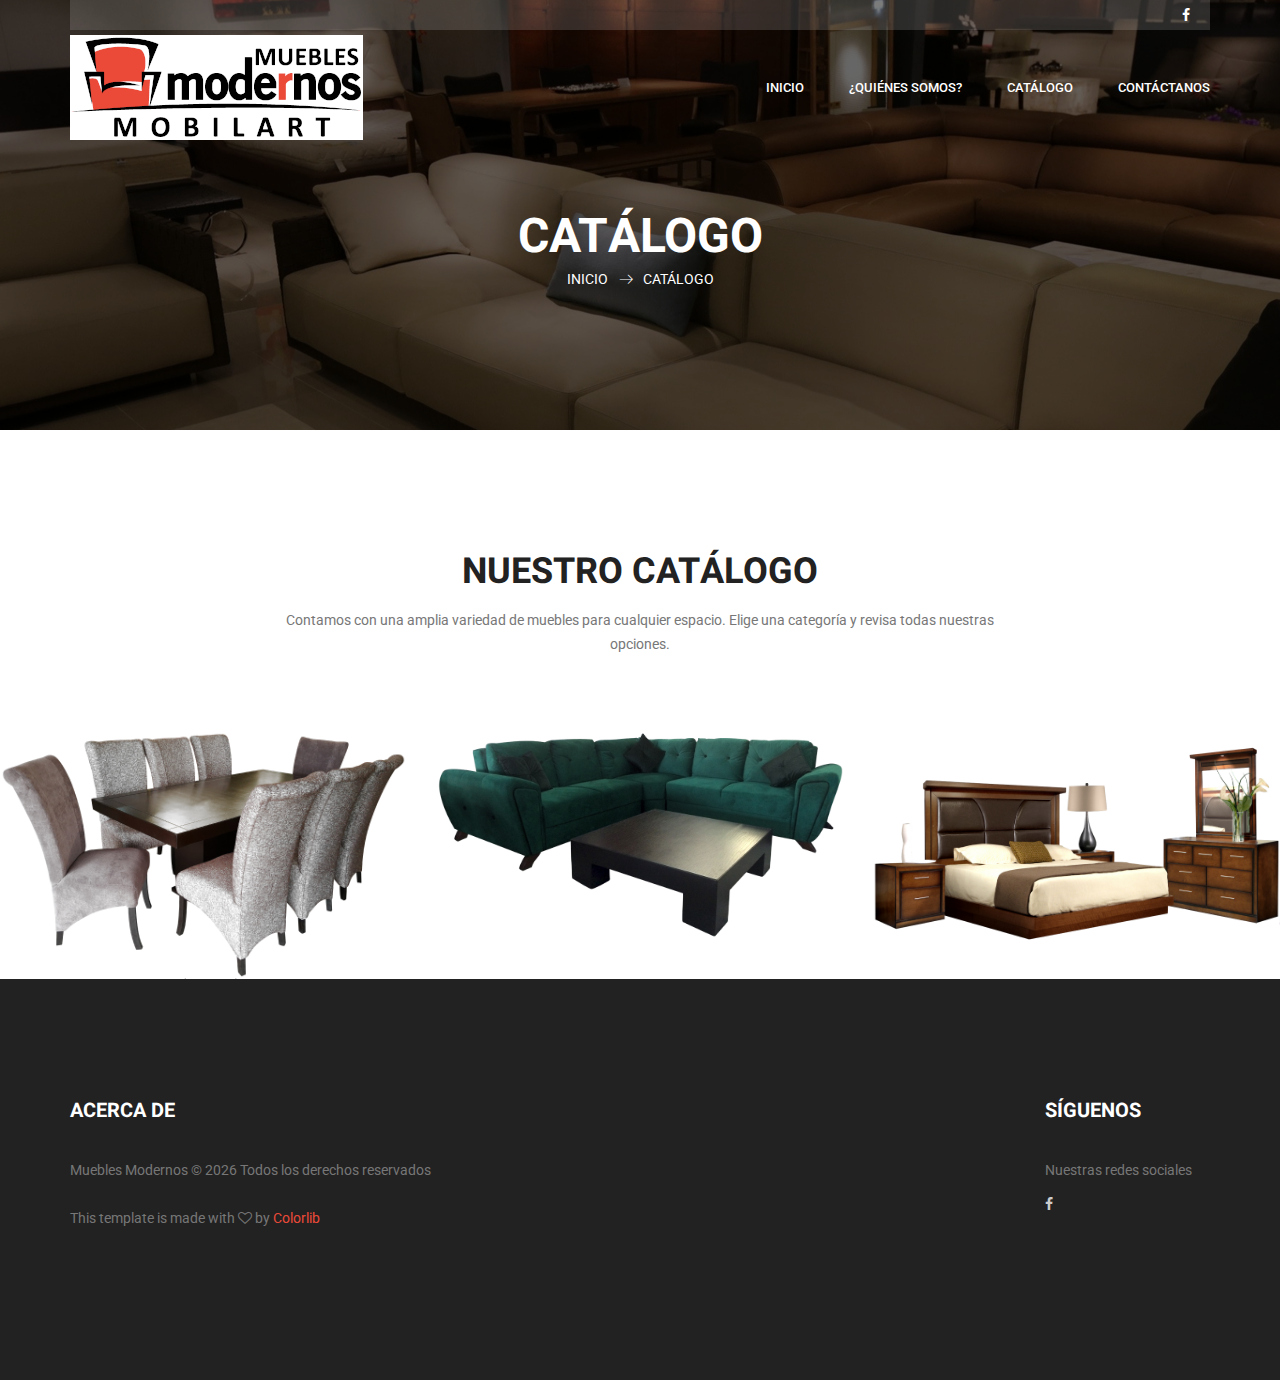
<file: catalogo.html>
<!doctype html>
<html lang="en">
    <head>
        <!-- Required meta tags -->
        <meta charset="utf-8">
        <meta name="viewport" content="width=device-width, initial-scale=1, shrink-to-fit=no">
        <link rel="icon" href="img/favicon.png" type="image/png">
        <title>Catálogo - Muebles Modernos</title>
        <!-- Bootstrap CSS -->
        <link rel="stylesheet" href="css/bootstrap.css">
        <link rel="stylesheet" href="vendors/linericon/style.css">
        <link rel="stylesheet" href="css/font-awesome.min.css">
        <link rel="stylesheet" href="vendors/owl-carousel/owl.carousel.min.css">
        <link rel="stylesheet" href="vendors/lightbox/simpleLightbox.css">
        <link rel="stylesheet" href="vendors/nice-select/css/nice-select.css">
        <link rel="stylesheet" href="vendors/animate-css/animate.css">
        <!-- main css -->
        <link rel="stylesheet" href="css/style.css">
        <link rel="stylesheet" href="css/responsive.css">
    </head>
    <body>
        
        <!--================Header Menu Area =================-->
        <header class="header_area">
           	<div class="top_menu">
           		<div class="container">
           			<div class="top_inner">
           				<div class="float-left">
           					<!--<a href="#" >Visit Us</a>-->
           					<!--<a href="#" >Online Support</a>-->
           				</div>
           				<div class="float-right">
           					<ul class="list header_socila">
           						<li><a href="https://www.facebook.com/mmodernosltx" target="_blank"><i class="fa fa-facebook"></i></a></li>
           						<!--<li><a href="#"><i class="fa fa-twitter"></i></a></li>-->
           						<!--<li><a href="#"><i class="fa fa-dribbble"></i></a></li>-->
           						<!--<li><a href="#"><i class="fa fa-behance"></i></a></li>-->
           					</ul>
           				</div>
           			</div>
           		</div>
           	</div>
            <div class="main_menu" id="mainNav">
            	<nav class="navbar navbar-expand-lg navbar-light">
					<div class="container">
						<!-- Brand and toggle get grouped for better mobile display -->
						<a class="navbar-brand logo_h" href="index.html"><img src="img/logo.png" alt=""><img src="img/logo-2.png" alt=""></a>
						<button class="navbar-toggler" type="button" data-toggle="collapse" data-target="#navbarSupportedContent" aria-controls="navbarSupportedContent" aria-expanded="false" aria-label="Toggle navigation">
							<span class="icon-bar"></span>
							<span class="icon-bar"></span>
							<span class="icon-bar"></span>
						</button>
						<!-- Collect the nav links, forms, and other content for toggling -->
						<div class="collapse navbar-collapse offset" id="navbarSupportedContent">
							<ul class="nav navbar-nav menu_nav ml-auto">
								<li class="nav-item active"><a class="nav-link" href="index.html">Inicio</a></li> 
								<li class="nav-item"><a class="nav-link" href="about-us.html">¿Quiénes somos?</a></li> 
								<li class="nav-item submenu dropdown">
									<a href="#" class="nav-link dropdown-toggle" data-toggle="dropdown" role="button" aria-haspopup="true" aria-expanded="false">Catálogo</a>
									<ul class="dropdown-menu">
										<li class="nav-item"><a class="nav-link" href="salas.html">Salas</a></li>
										<li class="nav-item"><a class="nav-link" href="recamaras.html">Recámaras</a></li>
										<li class="nav-item"><a class="nav-link" href="comedores.html">Comedores</a></li>
									</ul>
								</li> 
								<!--<li class="nav-item submenu dropdown">
								<a href="#" class="nav-link dropdown-toggle" data-toggle="dropdown" role="button"
									aria-haspopup="true" aria-expanded="false">Pages</a>
								<ul class="dropdown-menu">
									<li class="nav-item"><a class="nav-link" href="projects.html">Project</a></li>
									<li class="nav-item"><a class="nav-link" href="project-details.html">Project
											Details</a></li>
									<li class="nav-item"><a class="nav-link" href="elements.html">Elements</a></li>
								</ul>
							</li>
							<li class="nav-item submenu dropdown">
								<a href="#" class="nav-link dropdown-toggle" data-toggle="dropdown" role="button"
									aria-haspopup="true" aria-expanded="false">Blog</a>
								<ul class="dropdown-menu">
									<li class="nav-item"><a class="nav-link" href="blog.html">Blog</a></li>
									<li class="nav-item"><a class="nav-link" href="single-blog.html">Blog Details</a>
									</li>
								</ul>
							</li>-->
								<li class="nav-item"><a class="nav-link" href="contact.html">Contáctanos</a></li>
							</ul>
						</div> 
					</div>
            	</nav>
            </div>
        </header>
        <!--================Header Menu Area =================-->
        
        <!--================Home Banner Area =================-->
        <section class="banner_area">
            <div class="banner_inner d-flex align-items-center">
            	<div class="overlay bg-parallax" data-stellar-ratio="0.9" data-stellar-vertical-offset="0" data-background=""></div>
				<div class="container">
					<div class="banner_content text-center">
						<h2>Catálogo</h2>
						<div class="page_link">
							<a href="index.html">INICIO</a>
							<a href="#">CATÁLOGO</a>
						</div>
					</div>
				</div>
            </div>
        </section>
        <!--================End Home Banner Area =================-->
        
        <!--================Projects Area =================-->
        <section class="projects_area pad_top">
        	<div class="main_title">
        		<h2>Nuestro Catálogo</h2>
        		<p>Contamos con una amplia variedad de muebles para cualquier espacio. Elige una categoría y revisa todas nuestras opciones.</p>
        	</div>
			<div class="row">
				<div class="col-sm-2 col-md-3 d-lg-none"></div>
				<div class="projects_item col-sm-8 col-md-6 col-lg-4">
					<a href="comedores.html">
						<img src="img/catalogo/comedor.jpg" alt="">
						<div class="hover">
							<h4>Comedores</h4>
							<p>Ya sea la hora de la cena o una charla de sobremesa, nuestros comedores son ideales para esos
								momentos especiales.</p>
						</div>
					</a>
				</div>
				<div class="col-sm-2 col-md-3 d-lg-none"></div>
				<div class="col-sm-2 col-md-3 d-lg-none"></div>
				<div class="projects_item col-sm-8 col-md-6 col-lg-4">
					<a href="salas.html">
						<img src="img/catalogo/sala.jpg" alt="">
						<div class="hover">
							<h4>Salas</h4>
							<p>Nuestras cómodas salas son ideales para ver una película o incluso un maratón
								de fin de semana de tu serie favorita.</p>
						</div>
					</a>
				</div>
				<div class="col-sm-2 col-md-3 d-lg-none"></div>
				<div class="col-sm-2 col-md-3 d-lg-none"></div>
				<div class="projects_item col-sm-8 col-md-6 col-lg-4">
					<a href="recamaras.html">
						<img src="img/catalogo/recamara.jpg" alt="">
						<div class="hover">
							<h4>Recámaras</h4>
							<p>Dormir es muy importante. Y nada mejor que tener duces sueños en una de nuestras equipadas
								recámaras.</p>
						</div>
					</a>
				</div>
				<div class="col-sm-2 col-md-3 d-lg-none"></div>
			</div>
        </section>
        <!--================End Projects Area =================-->
        
        <!--================Footer Area =================-->
        <footer class="footer_area p_120">
        	<div class="container">
        		<div class="row footer_inner">
        			<div class="col-lg-5 col-sm-6">
        				<aside class="f_widget ab_widget">
        					<div class="f_title">
        						<h3>Acerca De</h3>
        					</div>
        					<p><!-- Link back to Colorlib can't be removed. Template is licensed under CC BY 3.0. -->
Muebles Modernos &copy; <script>document.write(new Date().getFullYear());</script> Todos los derechos reservados<br /><br />This template is made with <i class="fa fa-heart-o" aria-hidden="true"></i> by <a href="https://colorlib.com" target="_blank">Colorlib</a>
<!-- Link back to Colorlib can't be removed. Template is licensed under CC BY 3.0. --></p>
        				</aside>
        			</div>
        			<div class="col-lg-5 col-sm-6">
        				<aside class="f_widget news_widget" hidden="true">
        					<div class="f_title">
        						<h3>Newsletter</h3>
        					</div>
        					<p>Stay updated with our latest trends</p>
        					<div id="mc_embed_signup">
                                <form target="_blank" action="https://spondonit.us12.list-manage.com/subscribe/post?u=1462626880ade1ac87bd9c93a&amp;id=92a4423d01" method="get" class="subscribe_form relative">
                                	<div class="input-group d-flex flex-row">
                                        <input name="EMAIL" placeholder="Enter email address" onfocus="this.placeholder = ''" onblur="this.placeholder = 'Email Address '" required="" type="email">
                                        <button class="btn sub-btn"><span class="lnr lnr-arrow-right"></span></button>		
                                    </div>				
                                    <div class="mt-10 info"></div>
                                </form>
                            </div>
        				</aside>
        			</div>
        			<div class="col-lg-2">
        				<aside class="f_widget social_widget">
        					<div class="f_title">
        						<h3>Síguenos</h3>
        					</div>
        					<p>Nuestras redes sociales</p>
        					<ul class="list">
        						<li><a href="https://www.facebook.com/mmodernosltx" target="_blank"><i class="fa fa-facebook"></i></a></li>
        						<!--<li><a href="#"><i class="fa fa-twitter"></i></a></li>-->
        						<!--<li><a href="#"><i class="fa fa-dribbble"></i></a></li>-->
        						<!--<li><a href="#"><i class="fa fa-behance"></i></a></li>-->
        					</ul>
        				</aside>
        			</div>
        		</div>
        	</div>
        </footer>
        <!--================End Footer Area =================-->
        
        
        
        
        <!-- Optional JavaScript -->
        <!-- jQuery first, then Popper.js, then Bootstrap JS -->
        <script src="js/jquery-3.2.1.min.js"></script>
        <script src="js/popper.js"></script>
        <script src="js/bootstrap.min.js"></script>
        <script src="js/stellar.js"></script>
        <script src="vendors/lightbox/simpleLightbox.min.js"></script>
        <script src="vendors/nice-select/js/jquery.nice-select.min.js"></script>
        <script src="vendors/isotope/imagesloaded.pkgd.min.js"></script>
        <script src="vendors/isotope/isotope-min.js"></script>
        <script src="vendors/owl-carousel/owl.carousel.min.js"></script>
        <script src="js/jquery.ajaxchimp.min.js"></script>
        <script src="js/mail-script.js"></script>
        <script src="vendors/counter-up/jquery.waypoints.min.js"></script>
        <script src="vendors/counter-up/jquery.counterup.min.js"></script>
        <script src="js/theme.js"></script>
    </body>
</html>
</file>
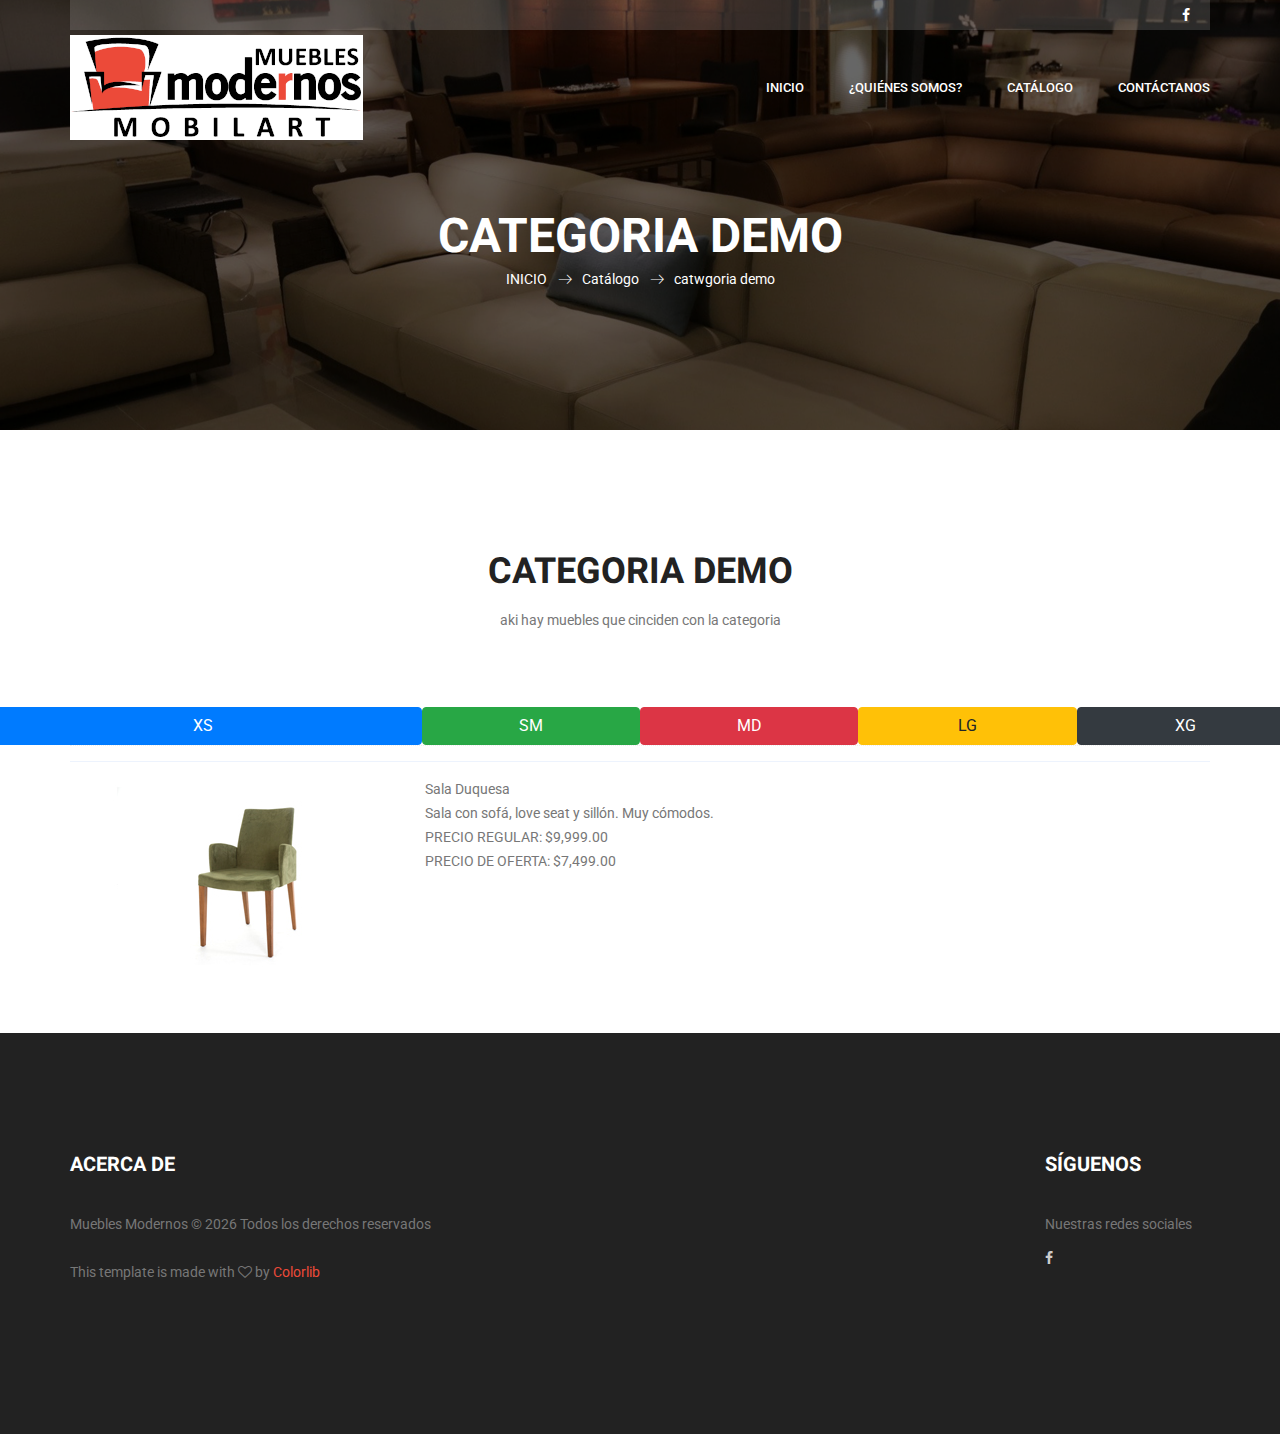
<file: cate.html>
<!doctype html>
<html lang="en">

<head>
	<!-- Required meta tags -->
	<meta charset="utf-8">
	<meta name="viewport" content="width=device-width, initial-scale=1, shrink-to-fit=no">
	<link rel="icon" href="img/favicon.png" type="image/png">
	<title>Muebles Modernos</title>
	<!-- Bootstrap CSS -->
	<link rel="stylesheet" href="css/bootstrap.css">
	<link rel="stylesheet" href="vendors/linericon/style.css">
	<link rel="stylesheet" href="css/font-awesome.min.css">
	<link rel="stylesheet" href="vendors/owl-carousel/owl.carousel.min.css">
	<link rel="stylesheet" href="vendors/lightbox/simpleLightbox.css">
	<link rel="stylesheet" href="vendors/nice-select/css/nice-select.css">
	<link rel="stylesheet" href="vendors/animate-css/animate.css">
	<!-- main css -->
	<link rel="stylesheet" href="css/style.css">
	<link rel="stylesheet" href="css/responsive.css">
	<link rel="stylesheet" href="css/lista_articulos.css">
</head>

<body>

	<!--================Header Menu Area =================-->
	<header class="header_area">
		<div class="top_menu">
			<div class="container">
				<div class="top_inner">
					<div class="float-left">
						<!--<a href="#" >Visit Us</a>-->
						<!--<a href="#" >Online Support</a>-->
					</div>
					<div class="float-right">
						<ul class="list header_socila">
							<li><a href="https://www.facebook.com/mmodernosltx" target="_blank"><i
										class="fa fa-facebook"></i></a></li>
							<!--<li><a href="#"><i class="fa fa-twitter"></i></a></li>-->
							<!--<li><a href="#"><i class="fa fa-dribbble"></i></a></li>-->
							<!--<li><a href="#"><i class="fa fa-behance"></i></a></li>-->
						</ul>
					</div>
				</div>
			</div>
		</div>
		<div class="main_menu" id="mainNav">
			<nav class="navbar navbar-expand-lg navbar-light">
				<div class="container">
					<!-- Brand and toggle get grouped for better mobile display -->
					<a class="navbar-brand logo_h" href="index.html"><img src="img/logo.png" alt=""><img
							src="img/logo-2.png" alt=""></a>
					<button class="navbar-toggler" type="button" data-toggle="collapse"
						data-target="#navbarSupportedContent" aria-controls="navbarSupportedContent"
						aria-expanded="false" aria-label="Toggle navigation">
						<span class="icon-bar"></span>
						<span class="icon-bar"></span>
						<span class="icon-bar"></span>
					</button>
					<!-- Collect the nav links, forms, and other content for toggling -->
					<div class="collapse navbar-collapse offset" id="navbarSupportedContent">
						<ul class="nav navbar-nav menu_nav ml-auto">
							<li class="nav-item active"><a class="nav-link" href="index.html">Inicio</a></li>
							<li class="nav-item"><a class="nav-link" href="about-us.html">¿Quiénes somos?</a></li>
							<li class="nav-item submenu dropdown">
									<a href="#" class="nav-link dropdown-toggle" data-toggle="dropdown" role="button" aria-haspopup="true" aria-expanded="false">Catálogo</a>
									<ul class="dropdown-menu">
										<li class="nav-item"><a class="nav-link" href="salas.html">Salas</a></li>
										<li class="nav-item"><a class="nav-link" href="recamaras.html">Recámaras</a></li>
										<li class="nav-item"><a class="nav-link" href="comedores.html">Comedores</a></li>
									</ul>
								</li>
							<!--<li class="nav-item submenu dropdown">
								<a href="#" class="nav-link dropdown-toggle" data-toggle="dropdown" role="button"
									aria-haspopup="true" aria-expanded="false">Pages</a>
								<ul class="dropdown-menu">
									<li class="nav-item"><a class="nav-link" href="projects.html">Project</a></li>
									<li class="nav-item"><a class="nav-link" href="project-details.html">Project
											Details</a></li>
									<li class="nav-item"><a class="nav-link" href="elements.html">Elements</a></li>
								</ul>
							</li>
							<li class="nav-item submenu dropdown">
								<a href="#" class="nav-link dropdown-toggle" data-toggle="dropdown" role="button"
									aria-haspopup="true" aria-expanded="false">Blog</a>
								<ul class="dropdown-menu">
									<li class="nav-item"><a class="nav-link" href="blog.html">Blog</a></li>
									<li class="nav-item"><a class="nav-link" href="single-blog.html">Blog Details</a>
									</li>
								</ul>
							</li>-->
							<li class="nav-item"><a class="nav-link" href="contact.html">Contáctanos</a></li>
						</ul>
					</div>
				</div>
			</nav>
		</div>
	</header>
	<!--================Header Menu Area =================-->

	<!--================Home Banner Area =================-->
	<section class="banner_area">
		<div class="banner_inner d-flex align-items-center">
			<div class="overlay bg-parallax" data-stellar-ratio="0.9" data-stellar-vertical-offset="0"
				data-background=""></div>
			<div class="container">
				<div class="banner_content text-center">
					<h2>categoria demo</h2>
					<div class="page_link">
						<a href="index.html">INICIO</a>
						<a href="catalogo.html">Catálogo</a>
						<a href="#">catwgoria demo</a>
					</div>
				</div>
			</div>
		</div>
	</section>
	<!--================End Home Banner Area =================-->

	<!--================Projects Area =================-->
	<section class="projects_area pad_top">
		<div class="main_title">
			<h2>categoria demo</h2>
			<p>aki hay muebles que cinciden con la categoria</p>
		</div>
	</section>
	<!--================End Projects Area =================-->
	
	<div class="row">
		<button class="col-12 col-sm-9 col-md-6 col-lg-3 col-xl-4 btn btn-primary">XS</button>
		<button class="col-0 col-sm-3 col-md-3 col-lg-3 col-xl-2 btn btn-success">SM</button>
		<button class="col-0 col-sm-0 col-md-3 col-lg-3 col-xl-2 btn btn-danger">MD</button>
		<button class="col-0 col-sm-0 col-md-0 col-lg-3 col-xl-2 btn btn-warning">LG</button>
		<button class="col-0 col-sm-0 col-md-0 col-lg-0 col-xl-2 btn btn-dark">XG</button>
	</div>

	<!--================ Tabla =================-->
	<div class="whole-wrap">
		<div class="container">
			<div class="section-top-border">
				<div class="progress-table-wrap">
					<div class="progress-table">
						<!-- <div class="table-head">
							<div class="serial">#</div>
							<div class="country">Countries</div>
							<div class="visit">Visits</div>
							<div class="percentage">Percentages</div>
						</div> -->
						<div class="table-row">
							<div class="row">
								<div class="col-4 col-md-6">
									<img src="img/furniture/furniture-2.jpg" />
								</div>
								<div class="col-8 col-md-6">
									Sala Duquesa
									<br />
									Sala con sofá, love seat y sillón. Muy cómodos.
									<br />
									PRECIO REGULAR: $9,999.00
									<br />
									PRECIO DE OFERTA: $7,499.00
								</div>
							</div>
						</div>
					</div>
				</div>
			</div>
		</div>
	</div>
	<!--================ Final Tabla =================-->

	<!--================Footer Area =================-->
	<footer class="footer_area p_120">
		<div class="container">
			<div class="row footer_inner">
				<div class="col-lg-5 col-sm-6">
					<aside class="f_widget ab_widget">
						<div class="f_title">
							<h3>Acerca De</h3>
						</div>
						<p>
							<!-- Link back to Colorlib can't be removed. Template is licensed under CC BY 3.0. -->
							Muebles Modernos &copy;
							<script>document.write(new Date().getFullYear());</script> Todos los derechos
							reservados<br /><br />This template is made with <i class="fa fa-heart-o"
								aria-hidden="true"></i> by <a href="https://colorlib.com" target="_blank">Colorlib</a>
							<!-- Link back to Colorlib can't be removed. Template is licensed under CC BY 3.0. -->
						</p>
					</aside>
				</div>
				<div class="col-lg-5 col-sm-6">
					<aside class="f_widget news_widget" hidden="true">
						<div class="f_title">
							<h3>Newsletter</h3>
						</div>
						<p>Stay updated with our latest trends</p>
						<div id="mc_embed_signup">
							<form target="_blank"
								action="https://spondonit.us12.list-manage.com/subscribe/post?u=1462626880ade1ac87bd9c93a&amp;id=92a4423d01"
								method="get" class="subscribe_form relative">
								<div class="input-group d-flex flex-row">
									<input name="EMAIL" placeholder="Enter email address"
										onfocus="this.placeholder = ''" onblur="this.placeholder = 'Email Address '"
										required="" type="email">
									<button class="btn sub-btn"><span class="lnr lnr-arrow-right"></span></button>
								</div>
								<div class="mt-10 info"></div>
							</form>
						</div>
					</aside>
				</div>
				<div class="col-lg-2">
					<aside class="f_widget social_widget">
						<div class="f_title">
							<h3>Síguenos</h3>
						</div>
						<p>Nuestras redes sociales</p>
						<ul class="list">
							<li><a href="https://www.facebook.com/mmodernosltx" target="_blank"><i
										class="fa fa-facebook"></i></a></li>
							<!--<li><a href="#"><i class="fa fa-twitter"></i></a></li>-->
							<!--<li><a href="#"><i class="fa fa-dribbble"></i></a></li>-->
							<!--<li><a href="#"><i class="fa fa-behance"></i></a></li>-->
						</ul>
					</aside>
				</div>
			</div>
		</div>
	</footer>
	<!--================End Footer Area =================-->




	<!-- Optional JavaScript -->
	<!-- jQuery first, then Popper.js, then Bootstrap JS -->
	<script src="js/jquery-3.2.1.min.js"></script>
	<script src="js/popper.js"></script>
	<script src="js/bootstrap.min.js"></script>
	<script src="js/stellar.js"></script>
	<script src="vendors/lightbox/simpleLightbox.min.js"></script>
	<script src="vendors/nice-select/js/jquery.nice-select.min.js"></script>
	<script src="vendors/isotope/imagesloaded.pkgd.min.js"></script>
	<script src="vendors/isotope/isotope-min.js"></script>
	<script src="vendors/owl-carousel/owl.carousel.min.js"></script>
	<script src="js/jquery.ajaxchimp.min.js"></script>
	<script src="js/mail-script.js"></script>
	<script src="vendors/counter-up/jquery.waypoints.min.js"></script>
	<script src="vendors/counter-up/jquery.counterup.min.js"></script>
	<script src="js/theme.js"></script>
</body>

</html>
</file>
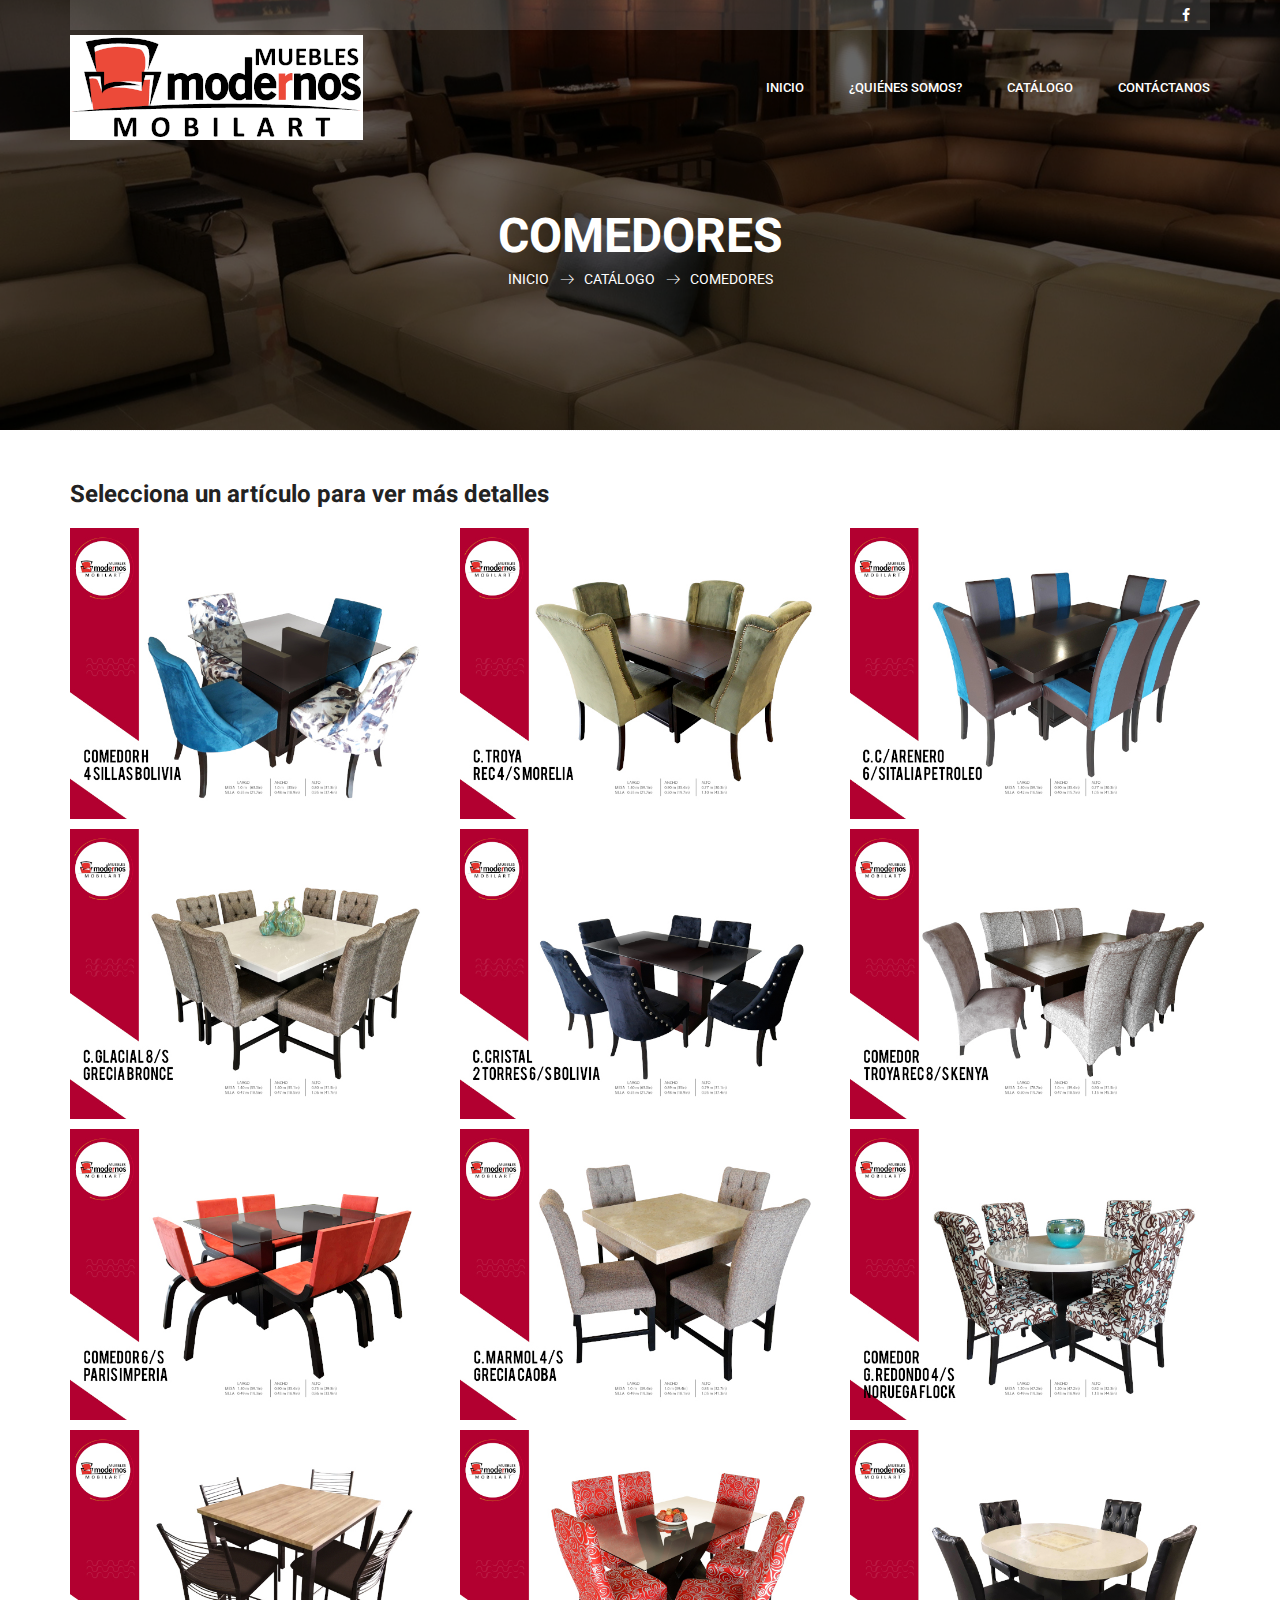
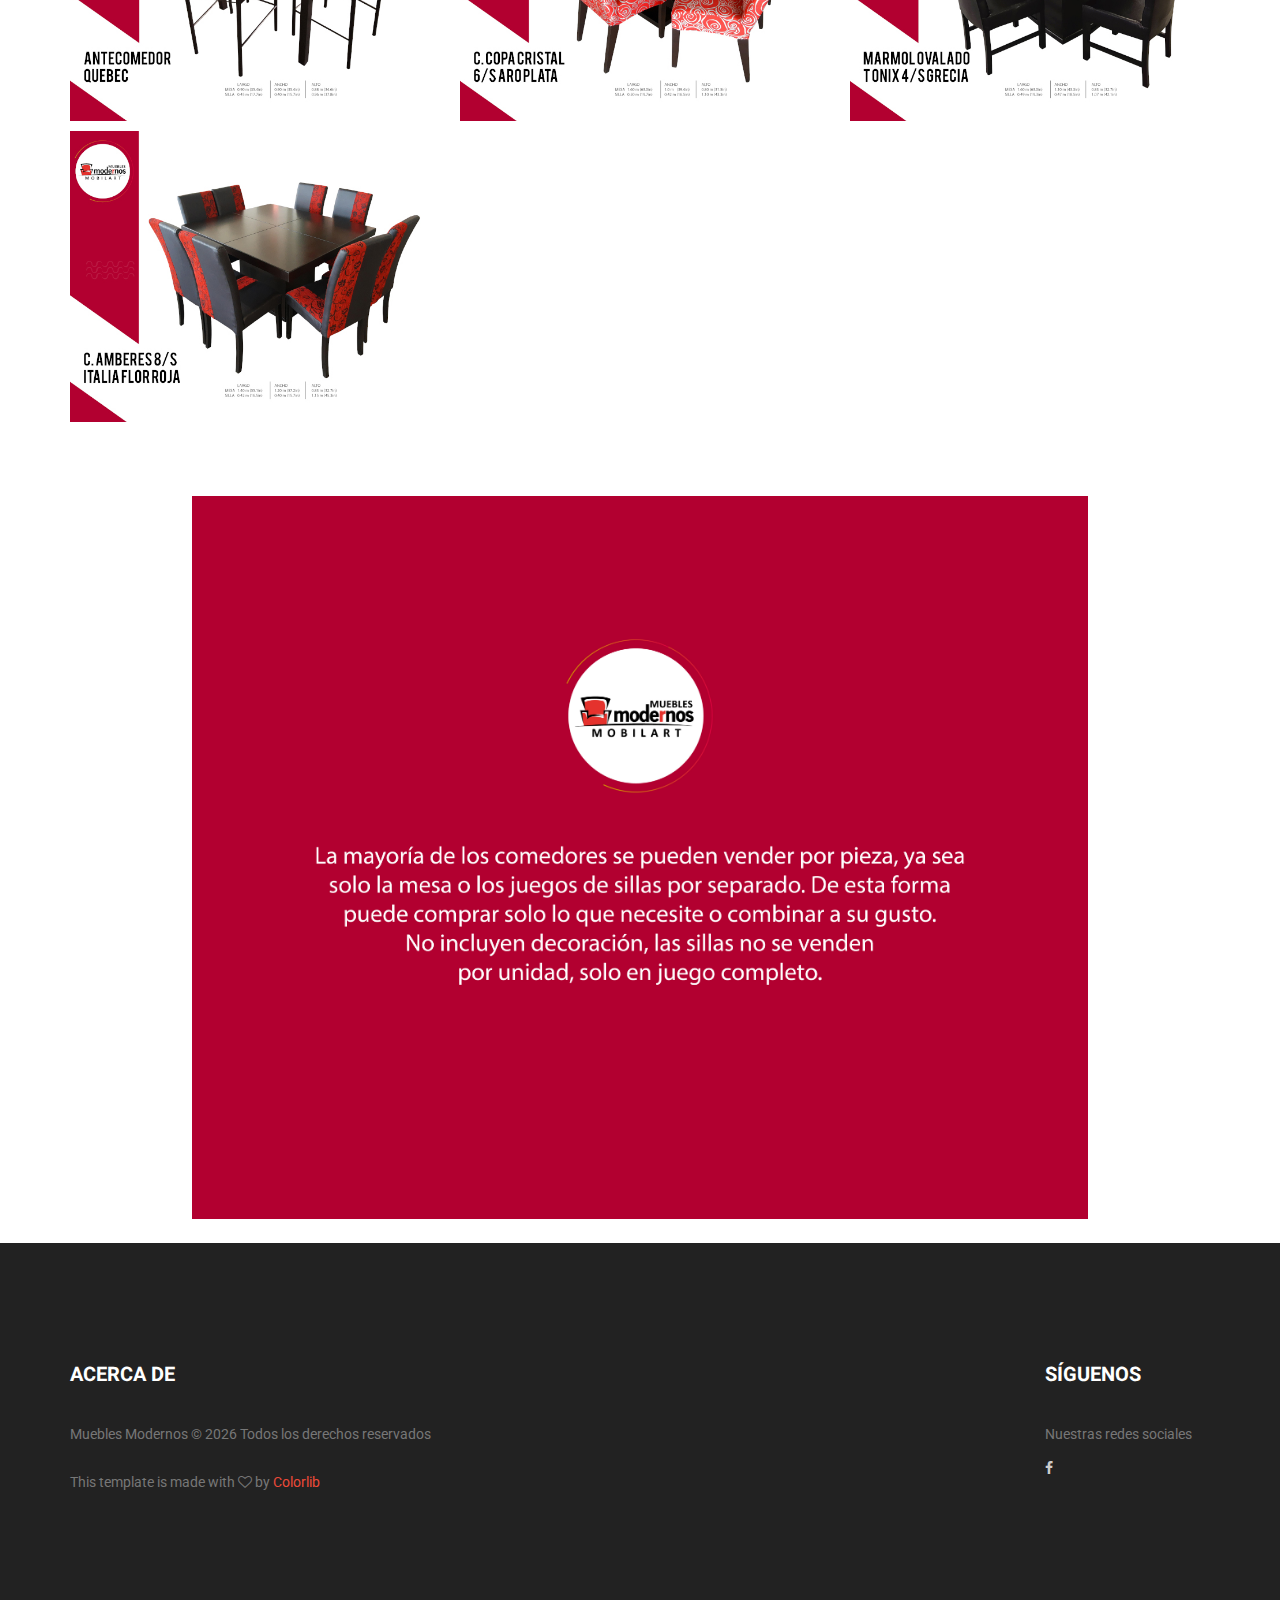
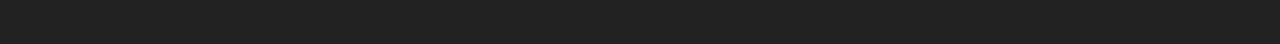
<file: comedores.html>
<!doctype html>
<html lang="en">

<head>
	<!-- Required meta tags -->
	<meta charset="utf-8">
	<meta name="viewport" content="width=device-width, initial-scale=1, shrink-to-fit=no">
	<link rel="icon" href="img/favicon.png" type="image/png">
	<title>Comedores - Muebles Modernos</title>
	<!-- Bootstrap CSS -->
	<link rel="stylesheet" href="css/bootstrap.css">
	<link rel="stylesheet" href="vendors/linericon/style.css">
	<link rel="stylesheet" href="css/font-awesome.min.css">
	<link rel="stylesheet" href="vendors/owl-carousel/owl.carousel.min.css">
	<link rel="stylesheet" href="vendors/lightbox/simpleLightbox.css">
	<link rel="stylesheet" href="vendors/nice-select/css/nice-select.css">
	<link rel="stylesheet" href="vendors/animate-css/animate.css">
	<!-- main css -->
	<link rel="stylesheet" href="css/style.css">
	<link rel="stylesheet" href="css/responsive.css">
	<link rel="stylesheet" href="css/articulos_galeria.css">
</head>

<body>

	<!--================Header Menu Area =================-->
	<header class="header_area">
		<div class="top_menu">
			<div class="container">
				<div class="top_inner">
					<div class="float-left">
						<!--<a href="#" >Visit Us</a>-->
						<!--<a href="#" >Online Support</a>-->
					</div>
					<div class="float-right">
						<ul class="list header_socila">
							<li>
								<a href="https://www.facebook.com/mmodernosltx" target="_blank">
									<i class="fa fa-facebook"></i>
								</a>
							</li>
							<!--<li><a href="#"><i class="fa fa-twitter"></i></a></li>-->
							<!--<li><a href="#"><i class="fa fa-dribbble"></i></a></li>-->
							<!--<li><a href="#"><i class="fa fa-behance"></i></a></li>-->
						</ul>
					</div>
				</div>
			</div>
		</div>
		<div class="main_menu" id="mainNav">
			<nav class="navbar navbar-expand-lg navbar-light">
				<div class="container">
					<!-- Brand and toggle get grouped for better mobile display -->
					<a class="navbar-brand logo_h" href="index.html"><img src="img/logo.png" alt=""><img
							src="img/logo-2.png" alt=""></a>
					<button class="navbar-toggler" type="button" data-toggle="collapse"
						data-target="#navbarSupportedContent" aria-controls="navbarSupportedContent"
						aria-expanded="false" aria-label="Toggle navigation">
						<span class="icon-bar"></span>
						<span class="icon-bar"></span>
						<span class="icon-bar"></span>
					</button>
					<!-- Collect the nav links, forms, and other content for toggling -->
					<div class="collapse navbar-collapse offset" id="navbarSupportedContent">
						<ul class="nav navbar-nav menu_nav ml-auto">
							<li class="nav-item active"><a class="nav-link" href="index.html">Inicio</a></li>
							<li class="nav-item"><a class="nav-link" href="about-us.html">¿Quiénes somos?</a></li>
							<li class="nav-item submenu dropdown">
									<a href="#" class="nav-link dropdown-toggle" data-toggle="dropdown" role="button" aria-haspopup="true" aria-expanded="false">Catálogo</a>
									<ul class="dropdown-menu">
										<li class="nav-item"><a class="nav-link" href="salas.html">Salas</a></li>
										<li class="nav-item"><a class="nav-link" href="recamaras.html">Recámaras</a></li>
										<li class="nav-item"><a class="nav-link" href="comedores.html">Comedores</a></li>
									</ul>
								</li>
							<!--<li class="nav-item submenu dropdown">
								<a href="#" class="nav-link dropdown-toggle" data-toggle="dropdown" role="button"
									aria-haspopup="true" aria-expanded="false">Pages</a>
								<ul class="dropdown-menu">
									<li class="nav-item"><a class="nav-link" href="projects.html">Project</a></li>
									<li class="nav-item"><a class="nav-link" href="project-details.html">Project
											Details</a></li>
									<li class="nav-item"><a class="nav-link" href="elements.html">Elements</a></li>
								</ul>
							</li>
							<li class="nav-item submenu dropdown">
								<a href="#" class="nav-link dropdown-toggle" data-toggle="dropdown" role="button"
									aria-haspopup="true" aria-expanded="false">Blog</a>
								<ul class="dropdown-menu">
									<li class="nav-item"><a class="nav-link" href="blog.html">Blog</a></li>
									<li class="nav-item"><a class="nav-link" href="single-blog.html">Blog Details</a>
									</li>
								</ul>
							</li>-->
							<li class="nav-item"><a class="nav-link" href="contact.html">Contáctanos</a></li>
						</ul>
					</div>
				</div>
			</nav>
		</div>
	</header>
	<!--================Header Menu Area =================-->

	<!--================Home Banner Area =================-->
	<section class="banner_area">
		<div class="banner_inner d-flex align-items-center">
			<div class="overlay bg-parallax" data-stellar-ratio="0.9" data-stellar-vertical-offset="0"
				data-background=""></div>
			<div class="container">
				<div class="banner_content text-center">
					<h2>Comedores</h2>
					<div class="page_link">
						<a href="index.html">INICIO</a>
						<a href="catalogo.html">CATÁLOGO</a>
						<a href="#">COMEDORES</a>
					</div>
				</div>
			</div>
		</div>
	</section>
	<!--================End Home Banner Area =================-->

	<!--================ Galería =================-->
	<div class="whole-wrap">
		<div class="container">
			<div class="section-top-border">
				<h3 class="title_color">Selecciona un artículo para ver más detalles</h3>
				<div class="row gallery-item">
					<div class="col-md-4">
						<a href="img/catalogo/comedores/1-01.jpg" class="img-gal">
							<img src="img/catalogo/comedores/pre/1-01.jpg" />
						</a>
					</div>
					<div class="col-md-4">
						<a href="img/catalogo/comedores/10-10.jpg" class="img-gal">
							<img src="img/catalogo/comedores/pre/10-10.jpg" />
						</a>
					</div>
					<div class="col-md-4">
						<a href="img/catalogo/comedores/11-11.jpg" class="img-gal">
							<img src="img/catalogo/comedores/pre/11-11.jpg" />
						</a>
					</div>
					<div class="col-md-4">
						<a href="img/catalogo/comedores/12-12.jpg" class="img-gal">
							<img src="img/catalogo/comedores/pre/12-12.jpg" />
						</a>
					</div>
					<div class="col-md-4">
						<a href="img/catalogo/comedores/14-14.jpg" class="img-gal">
							<img src="img/catalogo/comedores/pre/14-14.jpg" />
						</a>
					</div>
					<div class="col-md-4">
						<a href="img/catalogo/comedores/2-02.jpg" class="img-gal">
							<img src="img/catalogo/comedores/pre/2-02.jpg" />
						</a>
					</div>
					<div class="col-md-4">
						<a href="img/catalogo/comedores/3-03.jpg" class="img-gal">
							<img src="img/catalogo/comedores/pre/3-03.jpg" />
						</a>
					</div>
					<div class="col-md-4">
						<a href="img/catalogo/comedores/4-04.jpg" class="img-gal">
							<img src="img/catalogo/comedores/pre/4-04.jpg" />
						</a>
					</div>
					<div class="col-md-4">
						<a href="img/catalogo/comedores/5-05.jpg" class="img-gal">
							<img src="img/catalogo/comedores/pre/5-05.jpg" />
						</a>
					</div>
					<div class="col-md-4">
						<a href="img/catalogo/comedores/6-06.jpg" class="img-gal">
							<img src="img/catalogo/comedores/pre/6-06.jpg" />
						</a>
					</div>
					<div class="col-md-4">
						<a href="img/catalogo/comedores/8-08.jpg" class="img-gal">
							<img src="img/catalogo/comedores/pre/8-08.jpg" />
						</a>
					</div>
					<div class="col-md-4">
						<a href="img/catalogo/comedores/9-09.jpg" class="img-gal">
							<img src="img/catalogo/comedores/pre/9-09.jpg" />
						</a>
					</div>
					<div class="col-md-4">
						<a href="img/catalogo/comedores/COMEDORES-07.jpg" class="img-gal">
							<img src="img/catalogo/comedores/pre/COMEDORES-07.jpg" />
						</a>
					</div>
				</div>
			</div>
		</div>
	</div>
	<br />
	<div class="row">
		<div class="col-12">
			<img src="img/catalogo/comedores/COMEDORES-15.jpg" style="width: 70%; pointer-events: none;" class="mx-auto d-block" />
		</div>
	</div>
	<br />
	<!--================ Fin Galería =================-->

	<!--================Footer Area =================-->
	<footer class="footer_area p_120">
		<div class="container">
			<div class="row footer_inner">
				<div class="col-lg-5 col-sm-6">
					<aside class="f_widget ab_widget">
						<div class="f_title">
							<h3>Acerca De</h3>
						</div>
						<p>
							<!-- Link back to Colorlib can't be removed. Template is licensed under CC BY 3.0. -->
							Muebles Modernos &copy;
							<script>document.write(new Date().getFullYear());</script> Todos los derechos
							reservados<br /><br />This template is made with <i class="fa fa-heart-o"
								aria-hidden="true"></i> by <a href="https://colorlib.com" target="_blank">Colorlib</a>
							<!-- Link back to Colorlib can't be removed. Template is licensed under CC BY 3.0. -->
						</p>
					</aside>
				</div>
				<div class="col-lg-5 col-sm-6">
					<aside class="f_widget news_widget" hidden="true">
						<div class="f_title">
							<h3>Newsletter</h3>
						</div>
						<p>Stay updated with our latest trends</p>
						<div id="mc_embed_signup">
							<form target="_blank"
								action="https://spondonit.us12.list-manage.com/subscribe/post?u=1462626880ade1ac87bd9c93a&amp;id=92a4423d01"
								method="get" class="subscribe_form relative">
								<div class="input-group d-flex flex-row">
									<input name="EMAIL" placeholder="Enter email address"
										onfocus="this.placeholder = ''" onblur="this.placeholder = 'Email Address '"
										required="" type="email">
									<button class="btn sub-btn"><span class="lnr lnr-arrow-right"></span></button>
								</div>
								<div class="mt-10 info"></div>
							</form>
						</div>
					</aside>
				</div>
				<div class="col-lg-2">
					<aside class="f_widget social_widget">
						<div class="f_title">
							<h3>Síguenos</h3>
						</div>
						<p>Nuestras redes sociales</p>
						<ul class="list">
							<li>
								<a href="https://www.facebook.com/mmodernosltx" target="_blank">
									<i class="fa fa-facebook"></i>
								</a>
							</li>
							<!--<li><a href="#"><i class="fa fa-twitter"></i></a></li>-->
							<!--<li><a href="#"><i class="fa fa-dribbble"></i></a></li>-->
							<!--<li><a href="#"><i class="fa fa-behance"></i></a></li>-->
						</ul>
					</aside>
				</div>
			</div>
		</div>
	</footer>
	<!--================End Footer Area =================-->




	<!-- Optional JavaScript -->
	<!-- jQuery first, then Popper.js, then Bootstrap JS -->
	<script src="js/jquery-3.2.1.min.js"></script>
	<script src="js/popper.js"></script>
	<script src="js/bootstrap.min.js"></script>
	<script src="js/stellar.js"></script>
	<script src="vendors/lightbox/simpleLightbox.min.js"></script>
	<script src="vendors/nice-select/js/jquery.nice-select.min.js"></script>
	<script src="vendors/isotope/imagesloaded.pkgd.min.js"></script>
	<script src="vendors/isotope/isotope-min.js"></script>
	<script src="vendors/owl-carousel/owl.carousel.min.js"></script>
	<script src="js/jquery.ajaxchimp.min.js"></script>
	<script src="js/mail-script.js"></script>
	<script src="vendors/counter-up/jquery.waypoints.min.js"></script>
	<script src="vendors/counter-up/jquery.counterup.min.js"></script>
	<script src="js/theme.js"></script>
</body>

</html>
</file>
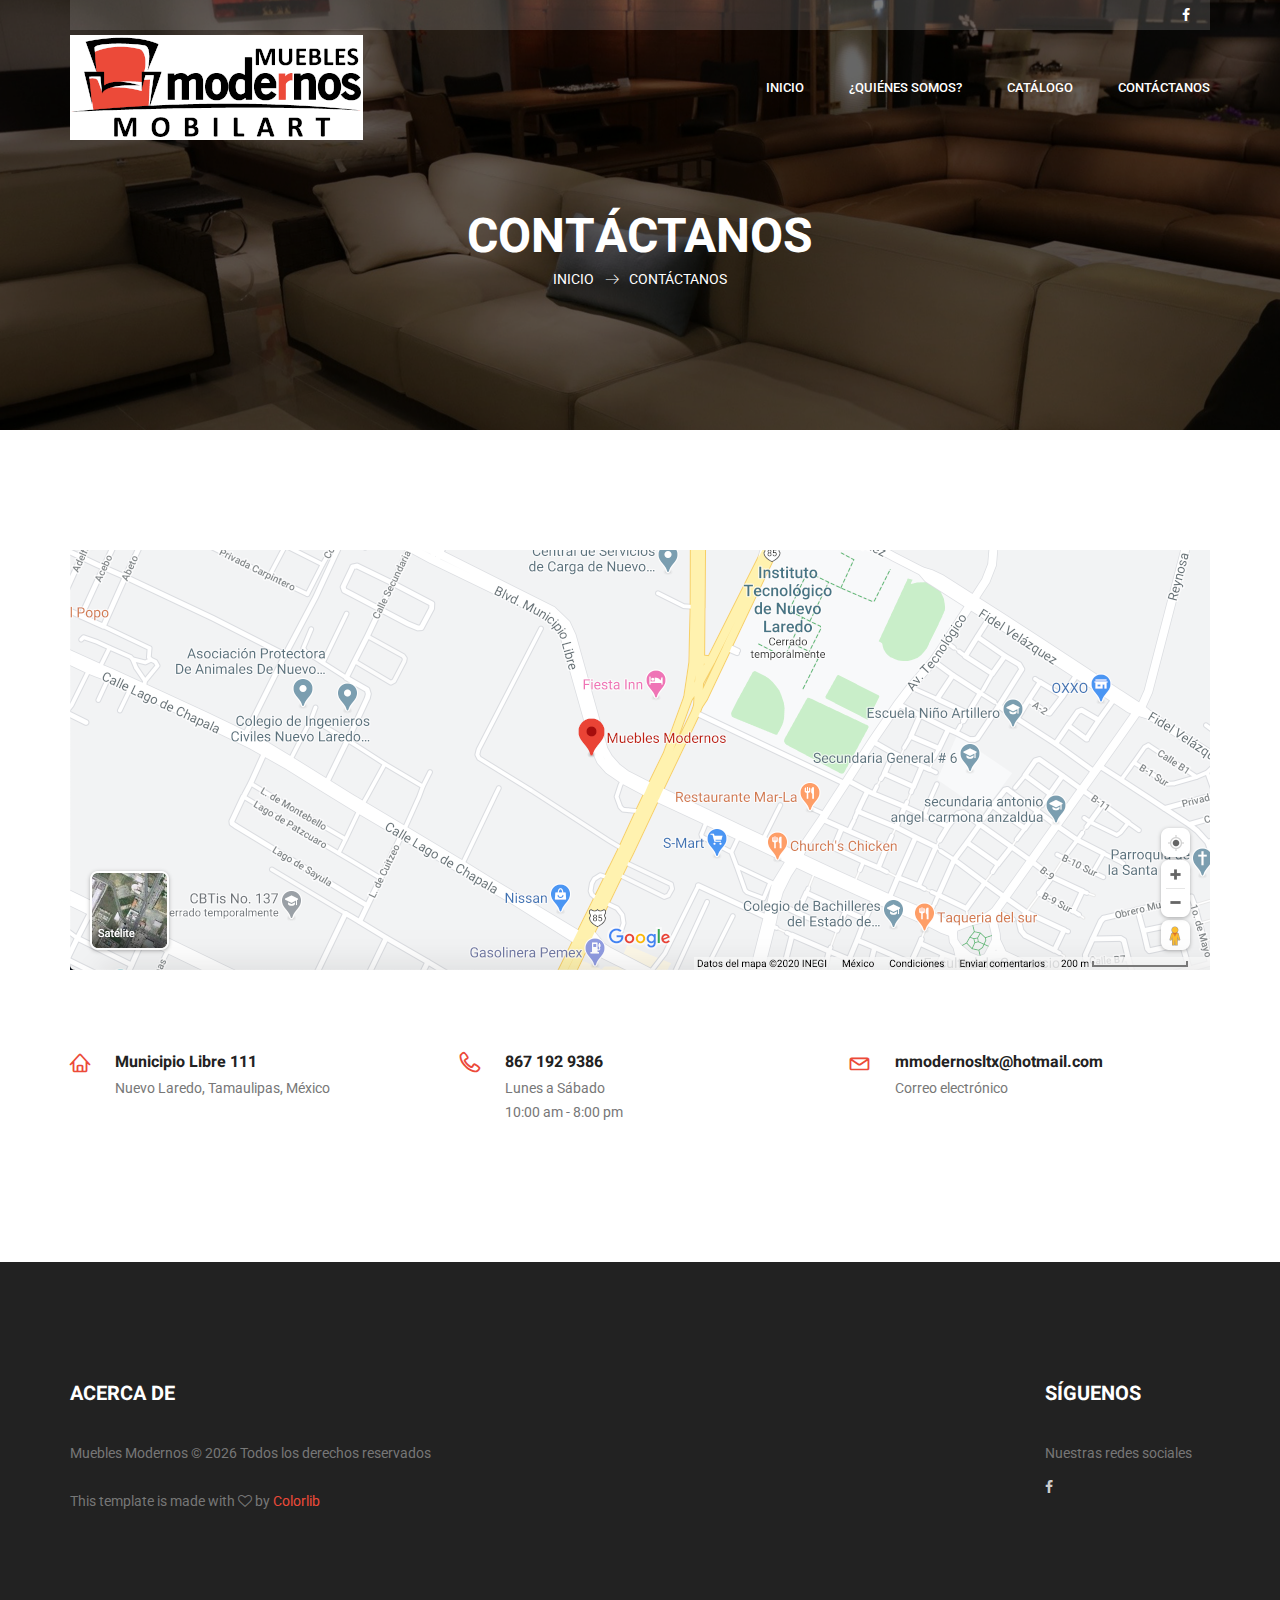
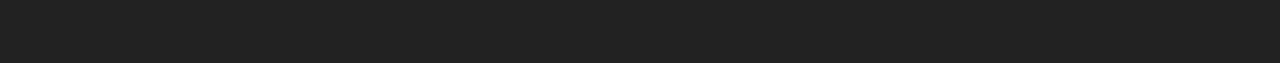
<file: contact.html>
<!doctype html>
<html lang="en">

<head>
    <!-- Required meta tags -->
    <meta charset="utf-8">
    <meta name="viewport" content="width=device-width, initial-scale=1, shrink-to-fit=no">
    <link rel="icon" href="img/favicon.png" type="image/png">
    <title>Contáctanos - Muebles Modernos</title>
    <!-- Bootstrap CSS -->
    <link rel="stylesheet" href="css/bootstrap.css">
    <link rel="stylesheet" href="vendors/linericon/style.css">
    <link rel="stylesheet" href="css/font-awesome.min.css">
    <link rel="stylesheet" href="vendors/owl-carousel/owl.carousel.min.css">
    <link rel="stylesheet" href="vendors/lightbox/simpleLightbox.css">
    <link rel="stylesheet" href="vendors/nice-select/css/nice-select.css">
    <link rel="stylesheet" href="vendors/animate-css/animate.css">
    <!-- main css -->
    <link rel="stylesheet" href="css/style.css">
    <link rel="stylesheet" href="css/responsive.css">
    <!-- <link rel="stylesheet" href="https://cdn.jsdelivr.net/gh/openlayers/openlayers.github.io@master/en/v6.3.1/css/ol.css" type="text/css"> -->
</head>

<body>

    <!--================Header Menu Area =================-->
    <header class="header_area">
        <div class="top_menu">
            <div class="container">
                <div class="top_inner">
                    <div class="float-left">
                        <!--<a href="#" >Visit Us</a>-->
                        <!--<a href="#" >Online Support</a>-->
                    </div>
                    <div class="float-right">
                        <ul class="list header_socila">
                            <li>
                                <a href="https://www.facebook.com/mmodernosltx" target="_blank">
                                    <i class="fa fa-facebook"></i>
                                </a>
                            </li>
                            <!--<li><a href="#"><i class="fa fa-twitter"></i></a></li>-->
                            <!--<li><a href="#"><i class="fa fa-dribbble"></i></a></li>-->
                            <!--<li><a href="#"><i class="fa fa-behance"></i></a></li>-->
                        </ul>
                    </div>
                </div>
            </div>
        </div>
        <div class="main_menu" id="mainNav">
            <nav class="navbar navbar-expand-lg navbar-light">
                <div class="container">
                    <!-- Brand and toggle get grouped for better mobile display -->
                    <a class="navbar-brand logo_h" href="index.html"><img src="img/logo.png" alt=""><img
                            src="img/logo-2.png" alt=""></a>
                    <button class="navbar-toggler" type="button" data-toggle="collapse"
                        data-target="#navbarSupportedContent" aria-controls="navbarSupportedContent"
                        aria-expanded="false" aria-label="Toggle navigation">
                        <span class="icon-bar"></span>
                        <span class="icon-bar"></span>
                        <span class="icon-bar"></span>
                    </button>
                    <!-- Collect the nav links, forms, and other content for toggling -->
                    <div class="collapse navbar-collapse offset" id="navbarSupportedContent">
                        <ul class="nav navbar-nav menu_nav ml-auto">
                            <li class="nav-item active"><a class="nav-link" href="index.html">Inicio</a></li>
                            <li class="nav-item"><a class="nav-link" href="about-us.html">¿Quiénes somos?</a></li>
                            <li class="nav-item submenu dropdown">
								<a href="#" class="nav-link dropdown-toggle" data-toggle="dropdown" role="button"
									aria-haspopup="true" aria-expanded="false">Catálogo</a>
								<ul class="dropdown-menu">
									<li class="nav-item"><a class="nav-link" href="salas.html">Salas</a></li>
									<li class="nav-item"><a class="nav-link" href="recamaras.html">Recámaras</a></li>
									<li class="nav-item"><a class="nav-link" href="comedores.html">Comedores</a></li>
								</ul>
							</li>
							<!-- <li class="nav-item submenu dropdown">
                                <a href="#" class="nav-link dropdown-toggle" data-toggle="dropdown" role="button"
                                    aria-haspopup="true" aria-expanded="false">Pages</a>
                                <ul class="dropdown-menu">
                                    <li class="nav-item"><a class="nav-link" href="projects.html">Project</a></li>
                                    <li class="nav-item"><a class="nav-link" href="project-details.html">Project
                                            Details</a></li>
                                    <li class="nav-item"><a class="nav-link" href="elements.html">Elements</a></li>
                                </ul>
                            </li>
                            <li class="nav-item submenu dropdown">
                                <a href="#" class="nav-link dropdown-toggle" data-toggle="dropdown" role="button"
                                    aria-haspopup="true" aria-expanded="false">Blog</a>
                                <ul class="dropdown-menu">
                                    <li class="nav-item"><a class="nav-link" href="blog.html">Blog</a></li>
                                    <li class="nav-item"><a class="nav-link" href="single-blog.html">Blog Details</a>
                                    </li>
                                </ul>
                            </li> -->
                            <li class="nav-item"><a class="nav-link" href="contact.html">Contáctanos</a></li>
                        </ul>
                    </div>
                </div>
            </nav>
        </div>
    </header>
    <!--================Header Menu Area =================-->

    <!--================Home Banner Area =================-->
    <section class="banner_area">
        <div class="banner_inner d-flex align-items-center">
            <div class="overlay bg-parallax" data-stellar-ratio="0.9" data-stellar-vertical-offset="0"
                data-background=""></div>
            <div class="container">
                <div class="banner_content text-center">
                    <h2>CONTÁCTANOS</h2>
                    <div class="page_link">
                        <a href="index.html">INICIO</a>
                        <a href="contact.html">CONTÁCTANOS</a>
                    </div>
                </div>
            </div>
        </div>
    </section>
    <!--================End Home Banner Area =================-->

    <!--================Contact Area =================-->
    <section class="contact_area p_120">
        <div class="container">
            <!-- <div id="mapBox" class="mapBox" data-lat="27.450517" data-lon="-99.520016" data-zoom="17"
                data-info="PO Box CT16122 Collins Street West, Victoria 8007, Australia." data-mlat="27.450517"
                data-mlon="-99.520016">
            </div> -->
            <!-- <div id="mapa" class="mapBox"></div> -->
            <!-- $dir="http://boulter.com/gps/?c=" . $registro['latitud'] . "%2C" . $registro['longitud'];
							//echo "Latitud = " . $registro['latitud'] . " Longitud = " . $registro['longitud'];
							//echo $dir;
                            //echo "<iframe src='".$dir."' id='my-iframe' scrolling='no'></iframe>";
                        27.450517, -99.520016 -->
            <div id="mapa" class="mapBox">
                <picture>
                    <source media="(min-width: 1200px)" srcset="img/mapas/mapa_xl.png">
                    <source media="(min-width: 992px)" srcset="img/mapas/mapa_lg.png">
                    <source media="(min-width: 768px)" srcset="img/mapas/mapa_md.png">
                    <source media="(min-width: 576px)" srcset="img/mapas/mapa_sm.png">
                    <img src="img/mapas/mapa_xs.png" style="pointer-events: none;">
                </picture>
            </div>
            <div class="row">
                <!-- <div class="col-lg-3">
                    <div class="contact_info">
                        <div class="info_item">
                            <i class="lnr lnr-home"></i>
                            <h6>Nuevo Laredo, Tamaulipas, México</h6>
                            <p>Municipio Libre 111</p>
                        </div>
                        <div class="info_item">
                            <i class="lnr lnr-phone-handset"></i>
                            <h6><a href="#">867 192 9386</a></h6>
                            <p>Lunes to Sábado</p>
                            <p>10:00 am - 8:00 pm</p>
                        </div>
                        <div class="info_item">
                            <i class="lnr lnr-envelope"></i>
                            <h6><a href="#">mmodernosltx@hotmail.com</a></h6>
                            <p hidden="true">Send us your query anytime!</p>
                        </div>
                    </div>
                </div>
                <div class="col-lg-9">
                    <form class="row contact_form" action="contact_process.php" method="post" id="contactForm"
                        novalidate="novalidate">
                        <div class="col-md-6">
                            <div class="form-group">
                                <input type="text" class="form-control" id="name" name="name"
                                    placeholder="Nombre">
                            </div>
                            <div class="form-group">
                                <input type="email" class="form-control" id="email" name="email"
                                    placeholder="Correo electrónico">
                            </div>
                            <div class="form-group">
                                <input type="text" class="form-control" id="subject" name="subject"
                                    placeholder="Asunto">
                            </div>
                        </div>
                        <div class="col-md-6">
                            <div class="form-group">
                                <textarea class="form-control" name="message" id="message" rows="1"
                                    placeholder="Mensaje"></textarea>
                            </div>
                        </div>
                        <div class="col-md-12 text-right">
                            <button type="submit" value="submit" class="btn submit_btn">Enviar Mensaje</button>
                        </div>
                    </form>
                </div> -->
                <div class="col-lg-4">
                    <div class="contact_info">
                        <div class="info_item">
                            <i class="lnr lnr-home"></i>
                            <h6>Municipio Libre 111</h6>
                            <p>Nuevo Laredo, Tamaulipas, México</p>
                        </div>
                    </div>
                </div>
                <div class="col-lg-4">
                    <div class="contact_info">
                        <div class="info_item">
                            <a href="tel:8671929386"><i class="lnr lnr-phone-handset"></i></a>
                            <h6><a href="tel:8671929386">867 192 9386</a></h6>
                            <p>Lunes a Sábado<br />10:00 am - 8:00 pm</p>
                        </div>
                    </div>
                </div>
                <div class="col-lg-4">
                    <div class="contact_info">
                        <div class="info_item">
                            <a href="mailto:mmodernosltx@hotmail.com"><i class="lnr lnr-envelope"></i></a>
                            <h6><a href="mailto:mmodernosltx@hotmail.com">mmodernosltx@hotmail.com</a></h6>
                            <p>Correo electrónico</p>
                        </div>
                    </div>
                </div>
            </div>
        </div>
    </section>
    <!--================Contact Area =================-->

    <!--================Footer Area =================-->
    <footer class="footer_area p_120">
        <div class="container">
            <div class="row footer_inner">
                <div class="col-lg-5 col-sm-6">
                    <aside class="f_widget ab_widget">
                        <div class="f_title">
                            <h3>Acerca De</h3>
                        </div>
                        <p>
                            <!-- Link back to Colorlib can't be removed. Template is licensed under CC BY 3.0. -->
                            Muebles Modernos &copy;
                            <script>document.write(new Date().getFullYear());</script> Todos los derechos
                            reservados<br /><br />This template is made with <i class="fa fa-heart-o"
                                aria-hidden="true"></i> by <a href="https://colorlib.com" target="_blank">Colorlib</a>
                            <!-- Link back to Colorlib can't be removed. Template is licensed under CC BY 3.0. -->
                        </p>
                    </aside>
                </div>
                <div class="col-lg-5 col-sm-6">
                    <aside class="f_widget news_widget" hidden="true">
                        <div class="f_title">
                            <h3>Newsletter</h3>
                        </div>
                        <p>Stay updated with our latest trends</p>
                        <div id="mc_embed_signup">
                            <form target="_blank"
                                action="https://spondonit.us12.list-manage.com/subscribe/post?u=1462626880ade1ac87bd9c93a&amp;id=92a4423d01"
                                method="get" class="subscribe_form relative">
                                <div class="input-group d-flex flex-row">
                                    <input name="EMAIL" placeholder="Enter email address"
                                        onfocus="this.placeholder = ''" onblur="this.placeholder = 'Email Address '"
                                        required="" type="email">
                                    <button class="btn sub-btn"><span class="lnr lnr-arrow-right"></span></button>
                                </div>
                                <div class="mt-10 info"></div>
                            </form>
                        </div>
                    </aside>
                </div>
                <div class="col-lg-2">
                    <aside class="f_widget social_widget">
                        <div class="f_title">
                            <h3>Síguenos</h3>
                        </div>
                        <p>Nuestras redes sociales</p>
                        <ul class="list">
                            <li>
                                <a href="https://www.facebook.com/mmodernosltx" target="_blank">
                                    <i class="fa fa-facebook"></i>
                                </a>
                            </li>
                            <!--<li><a href="#"><i class="fa fa-twitter"></i></a></li>-->
                            <!--<li><a href="#"><i class="fa fa-dribbble"></i></a></li>-->
                            <!--<li><a href="#"><i class="fa fa-behance"></i></a></li>-->
                        </ul>
                    </aside>
                </div>
            </div>
        </div>
    </footer>
    <!--================End Footer Area =================-->

    <!--================Contact Success and Error message Area =================-->
    <div id="success" class="modal modal-message fade" role="dialog">
        <div class="modal-dialog">
            <div class="modal-content">
                <div class="modal-header">
                    <button type="button" class="close" data-dismiss="modal" aria-label="Close">
                        <i class="fa fa-close"></i>
                    </button>
                    <h2>Gracias</h2>
                    <p>Su mensaje se ha enviado</p>
                </div>
            </div>
        </div>
    </div>

    <!-- Modals error -->

    <div id="error" class="modal modal-message fade" role="dialog">
        <div class="modal-dialog">
            <div class="modal-content">
                <div class="modal-header">
                    <button type="button" class="close" data-dismiss="modal" aria-label="Close">
                        <i class="fa fa-close"></i>
                    </button>
                    <h2>¡Vaya!</h2>
                    <p> El mensaje no se pudo enviar </p>
                </div>
            </div>
        </div>
    </div>
    <!--================End Contact Success and Error message Area =================-->




    <!-- Optional JavaScript -->
    <!-- jQuery first, then Popper.js, then Bootstrap JS -->
    <script src="js/jquery-3.2.1.min.js"></script>
    <script src="js/popper.js"></script>
    <script src="js/bootstrap.min.js"></script>
    <script src="js/stellar.js"></script>
    <script src="vendors/lightbox/simpleLightbox.min.js"></script>
    <script src="vendors/nice-select/js/jquery.nice-select.min.js"></script>
    <script src="vendors/isotope/imagesloaded.pkgd.min.js"></script>
    <script src="vendors/isotope/isotope-min.js"></script>
    <script src="vendors/owl-carousel/owl.carousel.min.js"></script>
    <script src="js/jquery.ajaxchimp.min.js"></script>
    <script src="js/mail-script.js"></script>
    <script src="vendors/counter-up/jquery.waypoints.min.js"></script>
    <script src="vendors/counter-up/jquery.counterup.min.js"></script>
    <!-- contact js -->
    <script src="js/jquery.form.js"></script>
    <script src="js/jquery.validate.min.js"></script>
    <script src="js/contact.js"></script>
    <!--gmaps Js-->
    <!-- <script src="https://maps.googleapis.com/maps/api/js?key=AIzaSyCjCGmQ0Uq4exrzdcL6rvxywDDOvfAu6eE"></script> -->
    <!-- <script src="js/gmaps.min.js"></script> -->
    <script src="js/theme.js"></script>
    <!-- <script src="https://cdn.jsdelivr.net/gh/openlayers/openlayers.github.io@master/en/v6.3.1/build/ol.js"></script> -->
    <!-- <script type="text/javascript">
        var map = new ol.Map({
          target: 'mapa',
          layers: [
            new ol.layer.Tile({
              source: new ol.source.OSM()
            })
          ],
          view: new ol.View({
            center: ol.proj.fromLonLat([-99.52, 27.45]),
            //27.450517, -99.520016
            zoom: 17
          })
        });
    </script> -->
</body>

</html>
</file>
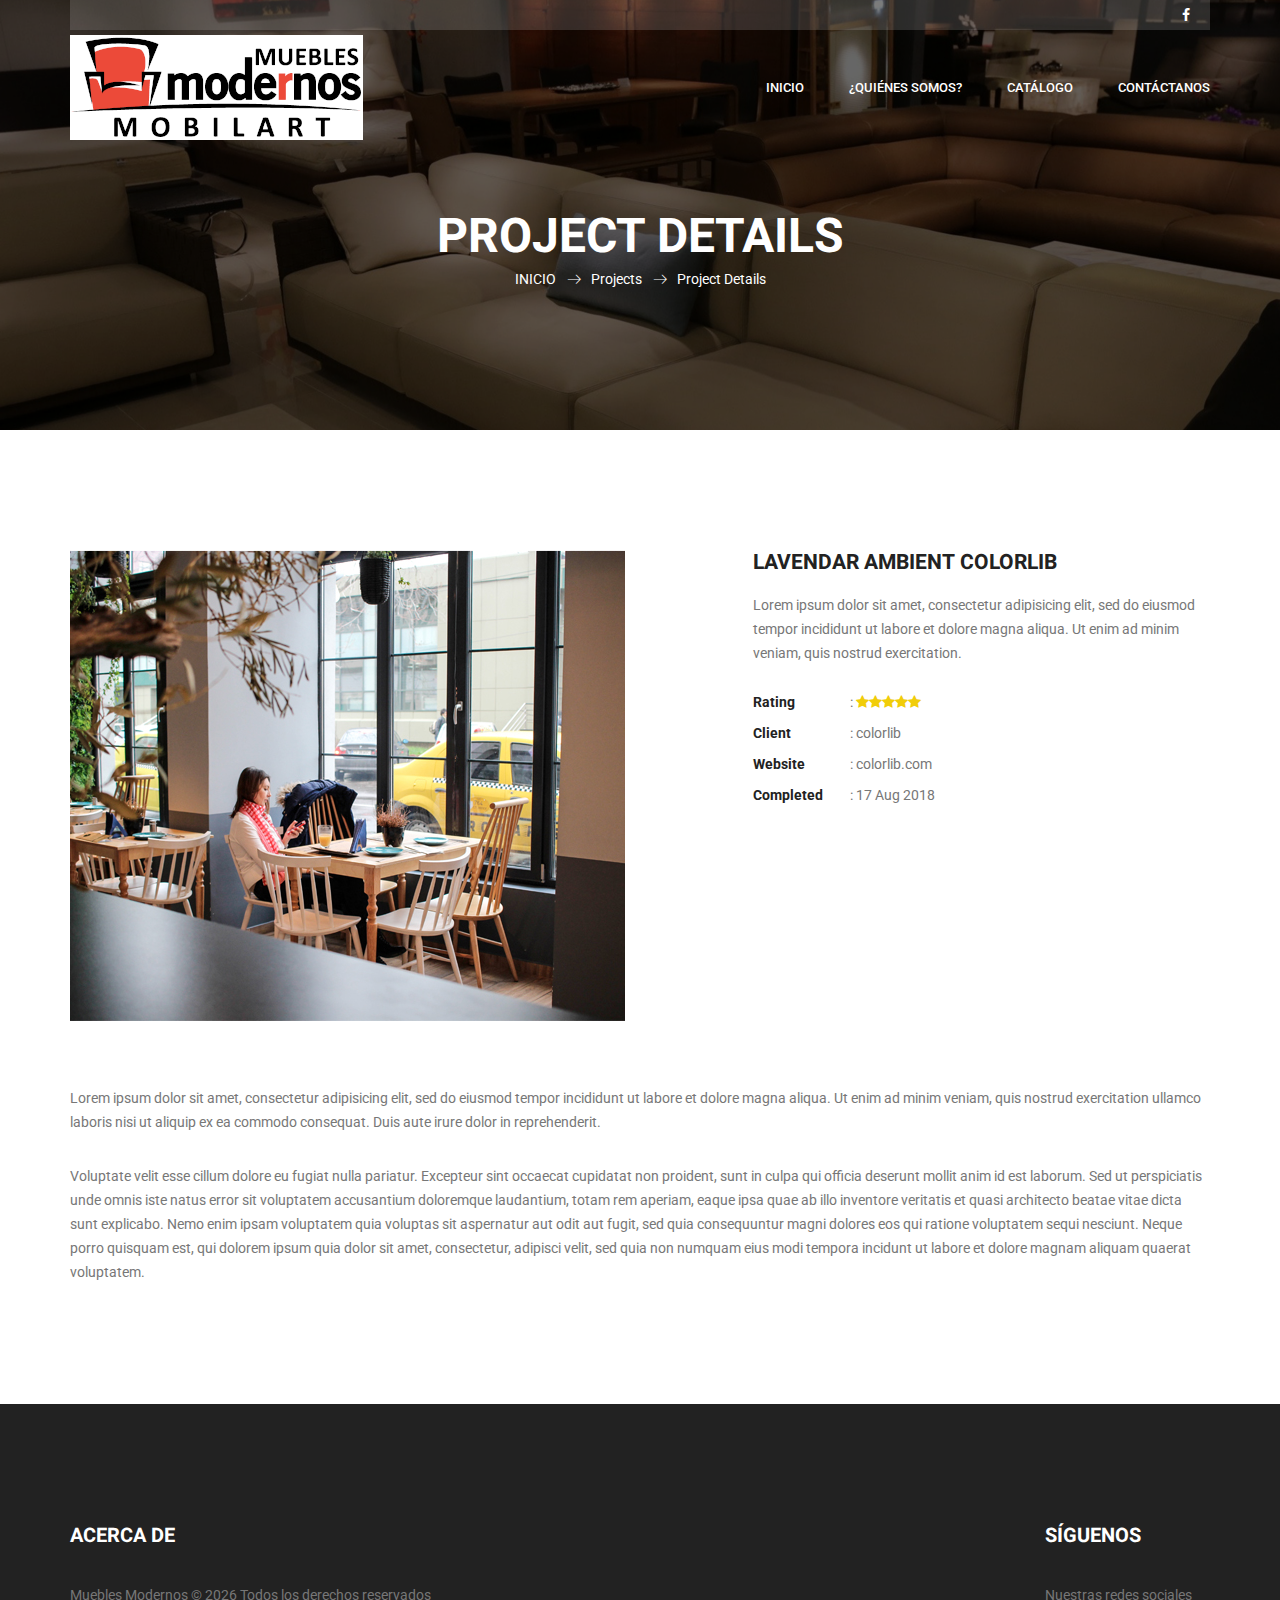
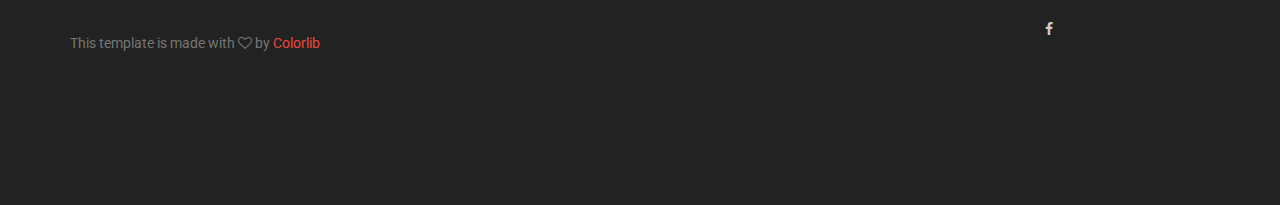
<file: project-details.html>
<!doctype html>
<html lang="en">
    <head>
        <!-- Required meta tags -->
        <meta charset="utf-8">
        <meta name="viewport" content="width=device-width, initial-scale=1, shrink-to-fit=no">
        <link rel="icon" href="img/favicon.png" type="image/png">
        <title>Muebles Modernos</title>
        <!-- Bootstrap CSS -->
        <link rel="stylesheet" href="css/bootstrap.css">
        <link rel="stylesheet" href="vendors/linericon/style.css">
        <link rel="stylesheet" href="css/font-awesome.min.css">
        <link rel="stylesheet" href="vendors/owl-carousel/owl.carousel.min.css">
        <link rel="stylesheet" href="vendors/lightbox/simpleLightbox.css">
        <link rel="stylesheet" href="vendors/nice-select/css/nice-select.css">
        <link rel="stylesheet" href="vendors/animate-css/animate.css">
        <!-- main css -->
        <link rel="stylesheet" href="css/style.css">
        <link rel="stylesheet" href="css/responsive.css">
    </head>
    <body>
        
        <!--================Header Menu Area =================-->
        <header class="header_area">
           	<div class="top_menu">
           		<div class="container">
           			<div class="top_inner">
           				<div class="float-left">
           					<!--<a href="#" >Visit Us</a>-->
           					<!--<a href="#" >Online Support</a>-->
           				</div>
           				<div class="float-right">
           					<ul class="list header_socila">
           						<li><a href="https://www.facebook.com/mmodernosltx" target="_blank"><i class="fa fa-facebook"></i></a></li>
           						<!--<li><a href="#"><i class="fa fa-twitter"></i></a></li>-->
           						<!--<li><a href="#"><i class="fa fa-dribbble"></i></a></li>-->
           						<!--<li><a href="#"><i class="fa fa-behance"></i></a></li>-->
           					</ul>
           				</div>
           			</div>
           		</div>
           	</div>
            <div class="main_menu" id="mainNav">
            	<nav class="navbar navbar-expand-lg navbar-light">
					<div class="container">
						<!-- Brand and toggle get grouped for better mobile display -->
						<a class="navbar-brand logo_h" href="index.html"><img src="img/logo.png" alt=""><img src="img/logo-2.png" alt=""></a>
						<button class="navbar-toggler" type="button" data-toggle="collapse" data-target="#navbarSupportedContent" aria-controls="navbarSupportedContent" aria-expanded="false" aria-label="Toggle navigation">
							<span class="icon-bar"></span>
							<span class="icon-bar"></span>
							<span class="icon-bar"></span>
						</button>
						<!-- Collect the nav links, forms, and other content for toggling -->
						<div class="collapse navbar-collapse offset" id="navbarSupportedContent">
							<ul class="nav navbar-nav menu_nav ml-auto">
								<li class="nav-item active"><a class="nav-link" href="index.html">Inicio</a></li> 
								<li class="nav-item"><a class="nav-link" href="about-us.html">¿Quiénes somos?</a></li> 
								<li class="nav-item submenu dropdown">
									<a href="#" class="nav-link dropdown-toggle" data-toggle="dropdown" role="button" aria-haspopup="true" aria-expanded="false">Catálogo</a>
									<ul class="dropdown-menu">
										<li class="nav-item"><a class="nav-link" href="salas.html">Salas</a></li>
										<li class="nav-item"><a class="nav-link" href="recamaras.html">Recámaras</a></li>
										<li class="nav-item"><a class="nav-link" href="comedores.html">Comedores</a></li>
									</ul>
								</li> 
								<!--<li class="nav-item submenu dropdown">
								<a href="#" class="nav-link dropdown-toggle" data-toggle="dropdown" role="button"
									aria-haspopup="true" aria-expanded="false">Pages</a>
								<ul class="dropdown-menu">
									<li class="nav-item"><a class="nav-link" href="projects.html">Project</a></li>
									<li class="nav-item"><a class="nav-link" href="project-details.html">Project
											Details</a></li>
									<li class="nav-item"><a class="nav-link" href="elements.html">Elements</a></li>
								</ul>
							</li>
							<li class="nav-item submenu dropdown">
								<a href="#" class="nav-link dropdown-toggle" data-toggle="dropdown" role="button"
									aria-haspopup="true" aria-expanded="false">Blog</a>
								<ul class="dropdown-menu">
									<li class="nav-item"><a class="nav-link" href="blog.html">Blog</a></li>
									<li class="nav-item"><a class="nav-link" href="single-blog.html">Blog Details</a>
									</li>
								</ul>
							</li>-->
								<li class="nav-item"><a class="nav-link" href="contact.html">Contáctanos</a></li>
							</ul>
						</div> 
					</div>
            	</nav>
            </div>
        </header>
        <!--================Header Menu Area =================-->
        
        <!--================Home Banner Area =================-->
        <section class="banner_area">
            <div class="banner_inner d-flex align-items-center">
            	<div class="overlay bg-parallax" data-stellar-ratio="0.9" data-stellar-vertical-offset="0" data-background=""></div>
				<div class="container">
					<div class="banner_content text-center">
						<h2>Project Details</h2>
						<div class="page_link">
							<a href="index.html">INICIO</a>
							<a href="projects.html">Projects</a>
							<a href="project-details.html">Project Details</a>
						</div>
					</div>
				</div>
            </div>
        </section>
        <!--================End Home Banner Area =================-->
        
        <!--================Portfolio Details Area =================-->
        <section class="portfolio_details_area p_120">
        	<div class="container">
        		<div class="portfolio_details_inner">
					<div class="row">
						<div class="col-md-6">
							<div class="left_img">
								<img class="img-fluid" src="img/project-details-1.jpg" alt="">
							</div>
						</div>
						<div class="col-md-6">
							<div class="portfolio_right_text">
								<h4>Lavendar ambient colorlib</h4>
								<p>Lorem ipsum dolor sit amet, consectetur adipisicing elit, sed do eiusmod tempor incididunt ut labore et dolore magna aliqua. Ut enim ad minim veniam, quis nostrud exercitation.</p>
								<ul class="list">
									<li><span>Rating</span>: <i class="fa fa-star"></i><i class="fa fa-star"></i><i class="fa fa-star"></i><i class="fa fa-star"></i><i class="fa fa-star"></i></li>
									<li><span>Client</span>:  colorlib</li>
									<li><span>Website</span>:  colorlib.com</li>
									<li><span>Completed</span>:  17 Aug 2018</li>
								</ul>
							</div>
						</div>
					</div>
       				<p>Lorem ipsum dolor sit amet, consectetur adipisicing elit, sed do eiusmod tempor incididunt ut labore et dolore magna aliqua. Ut enim ad minim veniam, quis nostrud exercitation ullamco laboris nisi ut aliquip ex ea commodo consequat. Duis aute irure dolor in reprehenderit.</p>
       				<p>Voluptate velit esse cillum dolore eu fugiat nulla pariatur. Excepteur sint occaecat cupidatat non proident, sunt in culpa qui officia deserunt mollit anim id est laborum. Sed ut perspiciatis unde omnis iste natus error sit voluptatem accusantium doloremque laudantium, totam rem aperiam, eaque ipsa quae ab illo inventore veritatis et quasi architecto beatae vitae dicta sunt explicabo. Nemo enim ipsam voluptatem quia voluptas sit aspernatur aut odit aut fugit, sed quia consequuntur magni dolores eos qui ratione voluptatem sequi nesciunt. Neque porro quisquam est, qui dolorem ipsum quia dolor sit amet, consectetur, adipisci velit, sed quia non numquam eius modi tempora incidunt ut labore et dolore magnam aliquam quaerat voluptatem.</p>
        		</div>
        	</div>
        </section>
        <!--================End Portfolio Details Area =================-->
        
        <!--================Footer Area =================-->
        <footer class="footer_area p_120">
        	<div class="container">
        		<div class="row footer_inner">
        			<div class="col-lg-5 col-sm-6">
        				<aside class="f_widget ab_widget">
        					<div class="f_title">
        						<h3>Acerca De</h3>
        					</div>
        					<p><!-- Link back to Colorlib can't be removed. Template is licensed under CC BY 3.0. -->
Muebles Modernos &copy; <script>document.write(new Date().getFullYear());</script> Todos los derechos reservados<br /><br />This template is made with <i class="fa fa-heart-o" aria-hidden="true"></i> by <a href="https://colorlib.com" target="_blank">Colorlib</a>
<!-- Link back to Colorlib can't be removed. Template is licensed under CC BY 3.0. --></p>
        				</aside>
        			</div>
        			<div class="col-lg-5 col-sm-6">
        				<aside class="f_widget news_widget" hidden="true">
        					<div class="f_title">
        						<h3>Newsletter</h3>
        					</div>
        					<p>Stay updated with our latest trends</p>
        					<div id="mc_embed_signup">
                                <form target="_blank" action="https://spondonit.us12.list-manage.com/subscribe/post?u=1462626880ade1ac87bd9c93a&amp;id=92a4423d01" method="get" class="subscribe_form relative">
                                	<div class="input-group d-flex flex-row">
                                        <input name="EMAIL" placeholder="Enter email address" onfocus="this.placeholder = ''" onblur="this.placeholder = 'Email Address '" required="" type="email">
                                        <button class="btn sub-btn"><span class="lnr lnr-arrow-right"></span></button>		
                                    </div>				
                                    <div class="mt-10 info"></div>
                                </form>
                            </div>
        				</aside>
        			</div>
        			<div class="col-lg-2">
        				<aside class="f_widget social_widget">
        					<div class="f_title">
        						<h3>Síguenos</h3>
        					</div>
        					<p>Nuestras redes sociales</p>
        					<ul class="list">
        						<li><a href="https://www.facebook.com/mmodernosltx" target="_blank"><i class="fa fa-facebook"></i></a></li>
        						<!--<li><a href="#"><i class="fa fa-twitter"></i></a></li>-->
        						<!--<li><a href="#"><i class="fa fa-dribbble"></i></a></li>-->
        						<!--<li><a href="#"><i class="fa fa-behance"></i></a></li>-->
        					</ul>
        				</aside>
        			</div>
        		</div>
        	</div>
        </footer>
        <!--================End Footer Area =================-->
        
        
        
        
        <!-- Optional JavaScript -->
        <!-- jQuery first, then Popper.js, then Bootstrap JS -->
        <script src="js/jquery-3.2.1.min.js"></script>
        <script src="js/popper.js"></script>
        <script src="js/bootstrap.min.js"></script>
        <script src="js/stellar.js"></script>
        <script src="vendors/lightbox/simpleLightbox.min.js"></script>
        <script src="vendors/nice-select/js/jquery.nice-select.min.js"></script>
        <script src="vendors/isotope/imagesloaded.pkgd.min.js"></script>
        <script src="vendors/isotope/isotope-min.js"></script>
        <script src="vendors/owl-carousel/owl.carousel.min.js"></script>
        <script src="js/jquery.ajaxchimp.min.js"></script>
        <script src="js/mail-script.js"></script>
        <script src="vendors/counter-up/jquery.waypoints.min.js"></script>
        <script src="vendors/counter-up/jquery.counterup.min.js"></script>
        <script src="js/theme.js"></script>
    </body>
</html>
</file>
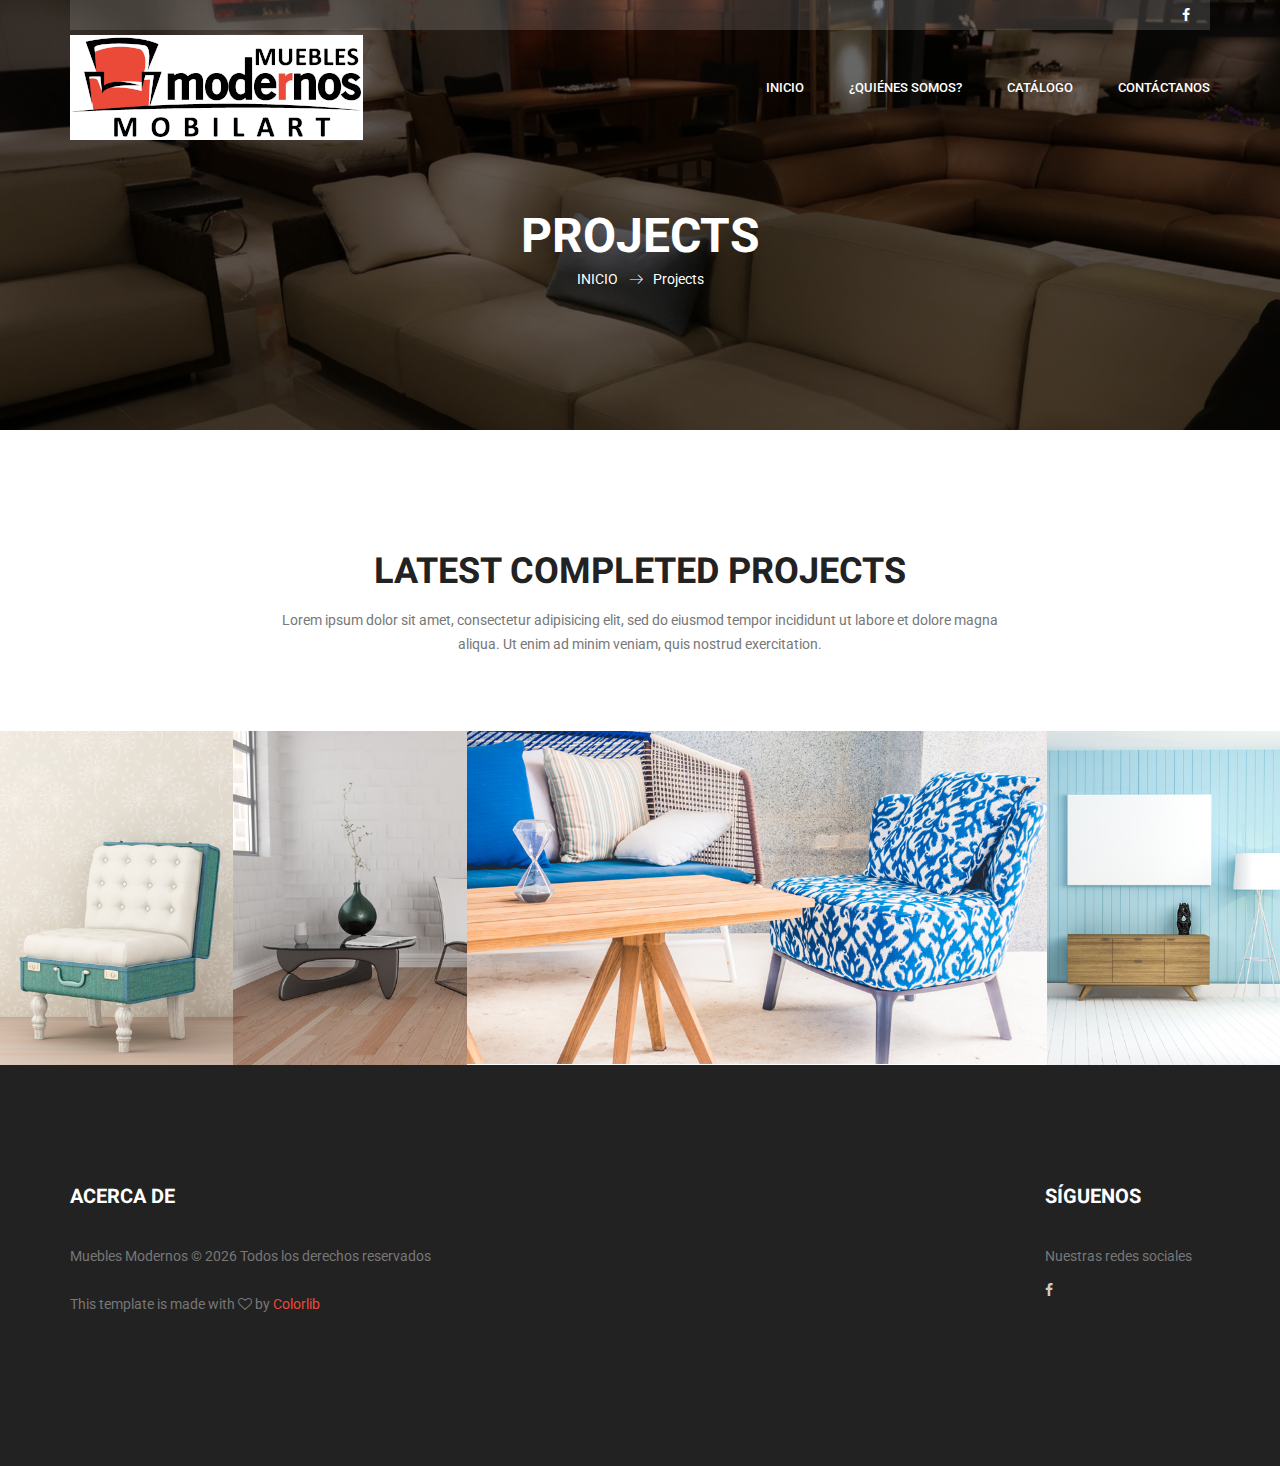
<file: projects.html>
<!doctype html>
<html lang="en">
    <head>
        <!-- Required meta tags -->
        <meta charset="utf-8">
        <meta name="viewport" content="width=device-width, initial-scale=1, shrink-to-fit=no">
        <link rel="icon" href="img/favicon.png" type="image/png">
        <title>Muebles Modernos</title>
        <!-- Bootstrap CSS -->
        <link rel="stylesheet" href="css/bootstrap.css">
        <link rel="stylesheet" href="vendors/linericon/style.css">
        <link rel="stylesheet" href="css/font-awesome.min.css">
        <link rel="stylesheet" href="vendors/owl-carousel/owl.carousel.min.css">
        <link rel="stylesheet" href="vendors/lightbox/simpleLightbox.css">
        <link rel="stylesheet" href="vendors/nice-select/css/nice-select.css">
        <link rel="stylesheet" href="vendors/animate-css/animate.css">
        <!-- main css -->
        <link rel="stylesheet" href="css/style.css">
        <link rel="stylesheet" href="css/responsive.css">
    </head>
    <body>
        
        <!--================Header Menu Area =================-->
        <header class="header_area">
           	<div class="top_menu">
           		<div class="container">
           			<div class="top_inner">
           				<div class="float-left">
           					<!--<a href="#" >Visit Us</a>-->
           					<!--<a href="#" >Online Support</a>-->
           				</div>
           				<div class="float-right">
           					<ul class="list header_socila">
           						<li><a href="https://www.facebook.com/mmodernosltx" target="_blank"><i class="fa fa-facebook"></i></a></li>
           						<!--<li><a href="#"><i class="fa fa-twitter"></i></a></li>-->
           						<!--<li><a href="#"><i class="fa fa-dribbble"></i></a></li>-->
           						<!--<li><a href="#"><i class="fa fa-behance"></i></a></li>-->
           					</ul>
           				</div>
           			</div>
           		</div>
           	</div>
            <div class="main_menu" id="mainNav">
            	<nav class="navbar navbar-expand-lg navbar-light">
					<div class="container">
						<!-- Brand and toggle get grouped for better mobile display -->
						<a class="navbar-brand logo_h" href="index.html"><img src="img/logo.png" alt=""><img src="img/logo-2.png" alt=""></a>
						<button class="navbar-toggler" type="button" data-toggle="collapse" data-target="#navbarSupportedContent" aria-controls="navbarSupportedContent" aria-expanded="false" aria-label="Toggle navigation">
							<span class="icon-bar"></span>
							<span class="icon-bar"></span>
							<span class="icon-bar"></span>
						</button>
						<!-- Collect the nav links, forms, and other content for toggling -->
						<div class="collapse navbar-collapse offset" id="navbarSupportedContent">
							<ul class="nav navbar-nav menu_nav ml-auto">
								<li class="nav-item active"><a class="nav-link" href="index.html">Inicio</a></li> 
								<li class="nav-item"><a class="nav-link" href="about-us.html">¿Quiénes somos?</a></li> 
								<li class="nav-item submenu dropdown">
									<a href="#" class="nav-link dropdown-toggle" data-toggle="dropdown" role="button" aria-haspopup="true" aria-expanded="false">Catálogo</a>
									<ul class="dropdown-menu">
										<li class="nav-item"><a class="nav-link" href="salas.html">Salas</a></li>
										<li class="nav-item"><a class="nav-link" href="recamaras.html">Recámaras</a></li>
										<li class="nav-item"><a class="nav-link" href="comedores.html">Comedores</a></li>
									</ul>
								</li> 
								<!--<li class="nav-item submenu dropdown">
								<a href="#" class="nav-link dropdown-toggle" data-toggle="dropdown" role="button"
									aria-haspopup="true" aria-expanded="false">Pages</a>
								<ul class="dropdown-menu">
									<li class="nav-item"><a class="nav-link" href="projects.html">Project</a></li>
									<li class="nav-item"><a class="nav-link" href="project-details.html">Project
											Details</a></li>
									<li class="nav-item"><a class="nav-link" href="elements.html">Elements</a></li>
								</ul>
							</li>
							<li class="nav-item submenu dropdown">
								<a href="#" class="nav-link dropdown-toggle" data-toggle="dropdown" role="button"
									aria-haspopup="true" aria-expanded="false">Blog</a>
								<ul class="dropdown-menu">
									<li class="nav-item"><a class="nav-link" href="blog.html">Blog</a></li>
									<li class="nav-item"><a class="nav-link" href="single-blog.html">Blog Details</a>
									</li>
								</ul>
							</li>-->
								<li class="nav-item"><a class="nav-link" href="contact.html">Contáctanos</a></li>
							</ul>
						</div> 
					</div>
            	</nav>
            </div>
        </header>
        <!--================Header Menu Area =================-->
        
        <!--================Home Banner Area =================-->
        <section class="banner_area">
            <div class="banner_inner d-flex align-items-center">
            	<div class="overlay bg-parallax" data-stellar-ratio="0.9" data-stellar-vertical-offset="0" data-background=""></div>
				<div class="container">
					<div class="banner_content text-center">
						<h2>Projects</h2>
						<div class="page_link">
							<a href="index.html">INICIO</a>
							<a href="projects.html">Projects</a>
						</div>
					</div>
				</div>
            </div>
        </section>
        <!--================End Home Banner Area =================-->
        
        <!--================Projects Area =================-->
        <section class="projects_area pad_top">
        	<div class="main_title">
        		<h2>Latest COmpleted Projects</h2>
        		<p>Lorem ipsum dolor sit amet, consectetur adipisicing elit, sed do eiusmod tempor incididunt ut labore et dolore magna aliqua. Ut enim ad minim veniam, quis nostrud exercitation.</p>
        	</div>
        	<div class="row m0">
        		<div class="projects_item wd_18">
					<img src="img/projects/projects-1.jpg" alt="">
					<div class="hover">
						<h4>Alex Complex for esidence</h4>
						<p>LCD screens are uniquely modern in style, and the liquid crystals that make them work have allowed humanity to create  slimmer.</p>
					</div>
				</div>
				<div class="projects_item wd_18">
					<img src="img/projects/projects-2.jpg" alt="">
					<div class="hover">
						<h4>Alex Complex for esidence</h4>
						<p>LCD screens are uniquely modern in style, and the liquid crystals that make them work have allowed humanity to create  slimmer.</p>
					</div>
				</div>
				<div class="projects_item wd_44">
					<img src="img/projects/projects-3.jpg" alt="">
					<div class="hover">
						<h4>Alex Complex for esidence</h4>
						<p>LCD screens are uniquely modern in style, and the liquid crystals that make them work have allowed humanity to create  slimmer.</p>
					</div>
				</div>
				<div class="projects_item wd_18">
					<img src="img/projects/projects-4.jpg" alt="">
					<div class="hover">
						<h4>Alex Complex for esidence</h4>
						<p>LCD screens are uniquely modern in style, and the liquid crystals that make them work have allowed humanity to create  slimmer.</p>
					</div>
				</div>
        	</div>
        </section>
        <!--================End Projects Area =================-->
        
        <!--================Footer Area =================-->
        <footer class="footer_area p_120">
        	<div class="container">
        		<div class="row footer_inner">
        			<div class="col-lg-5 col-sm-6">
        				<aside class="f_widget ab_widget">
        					<div class="f_title">
        						<h3>Acerca De</h3>
        					</div>
        					<p><!-- Link back to Colorlib can't be removed. Template is licensed under CC BY 3.0. -->
Muebles Modernos &copy; <script>document.write(new Date().getFullYear());</script> Todos los derechos reservados<br /><br />This template is made with <i class="fa fa-heart-o" aria-hidden="true"></i> by <a href="https://colorlib.com" target="_blank">Colorlib</a>
<!-- Link back to Colorlib can't be removed. Template is licensed under CC BY 3.0. --></p>
        				</aside>
        			</div>
        			<div class="col-lg-5 col-sm-6">
        				<aside class="f_widget news_widget" hidden="true">
        					<div class="f_title">
        						<h3>Newsletter</h3>
        					</div>
        					<p>Stay updated with our latest trends</p>
        					<div id="mc_embed_signup">
                                <form target="_blank" action="https://spondonit.us12.list-manage.com/subscribe/post?u=1462626880ade1ac87bd9c93a&amp;id=92a4423d01" method="get" class="subscribe_form relative">
                                	<div class="input-group d-flex flex-row">
                                        <input name="EMAIL" placeholder="Enter email address" onfocus="this.placeholder = ''" onblur="this.placeholder = 'Email Address '" required="" type="email">
                                        <button class="btn sub-btn"><span class="lnr lnr-arrow-right"></span></button>		
                                    </div>				
                                    <div class="mt-10 info"></div>
                                </form>
                            </div>
        				</aside>
        			</div>
        			<div class="col-lg-2">
        				<aside class="f_widget social_widget">
        					<div class="f_title">
        						<h3>Síguenos</h3>
        					</div>
        					<p>Nuestras redes sociales</p>
        					<ul class="list">
        						<li><a href="https://www.facebook.com/mmodernosltx" target="_blank"><i class="fa fa-facebook"></i></a></li>
        						<!--<li><a href="#"><i class="fa fa-twitter"></i></a></li>-->
        						<!--<li><a href="#"><i class="fa fa-dribbble"></i></a></li>-->
        						<!--<li><a href="#"><i class="fa fa-behance"></i></a></li>-->
        					</ul>
        				</aside>
        			</div>
        		</div>
        	</div>
        </footer>
        <!--================End Footer Area =================-->
        
        
        
        
        <!-- Optional JavaScript -->
        <!-- jQuery first, then Popper.js, then Bootstrap JS -->
        <script src="js/jquery-3.2.1.min.js"></script>
        <script src="js/popper.js"></script>
        <script src="js/bootstrap.min.js"></script>
        <script src="js/stellar.js"></script>
        <script src="vendors/lightbox/simpleLightbox.min.js"></script>
        <script src="vendors/nice-select/js/jquery.nice-select.min.js"></script>
        <script src="vendors/isotope/imagesloaded.pkgd.min.js"></script>
        <script src="vendors/isotope/isotope-min.js"></script>
        <script src="vendors/owl-carousel/owl.carousel.min.js"></script>
        <script src="js/jquery.ajaxchimp.min.js"></script>
        <script src="js/mail-script.js"></script>
        <script src="vendors/counter-up/jquery.waypoints.min.js"></script>
        <script src="vendors/counter-up/jquery.counterup.min.js"></script>
        <script src="js/theme.js"></script>
    </body>
</html>
</file>
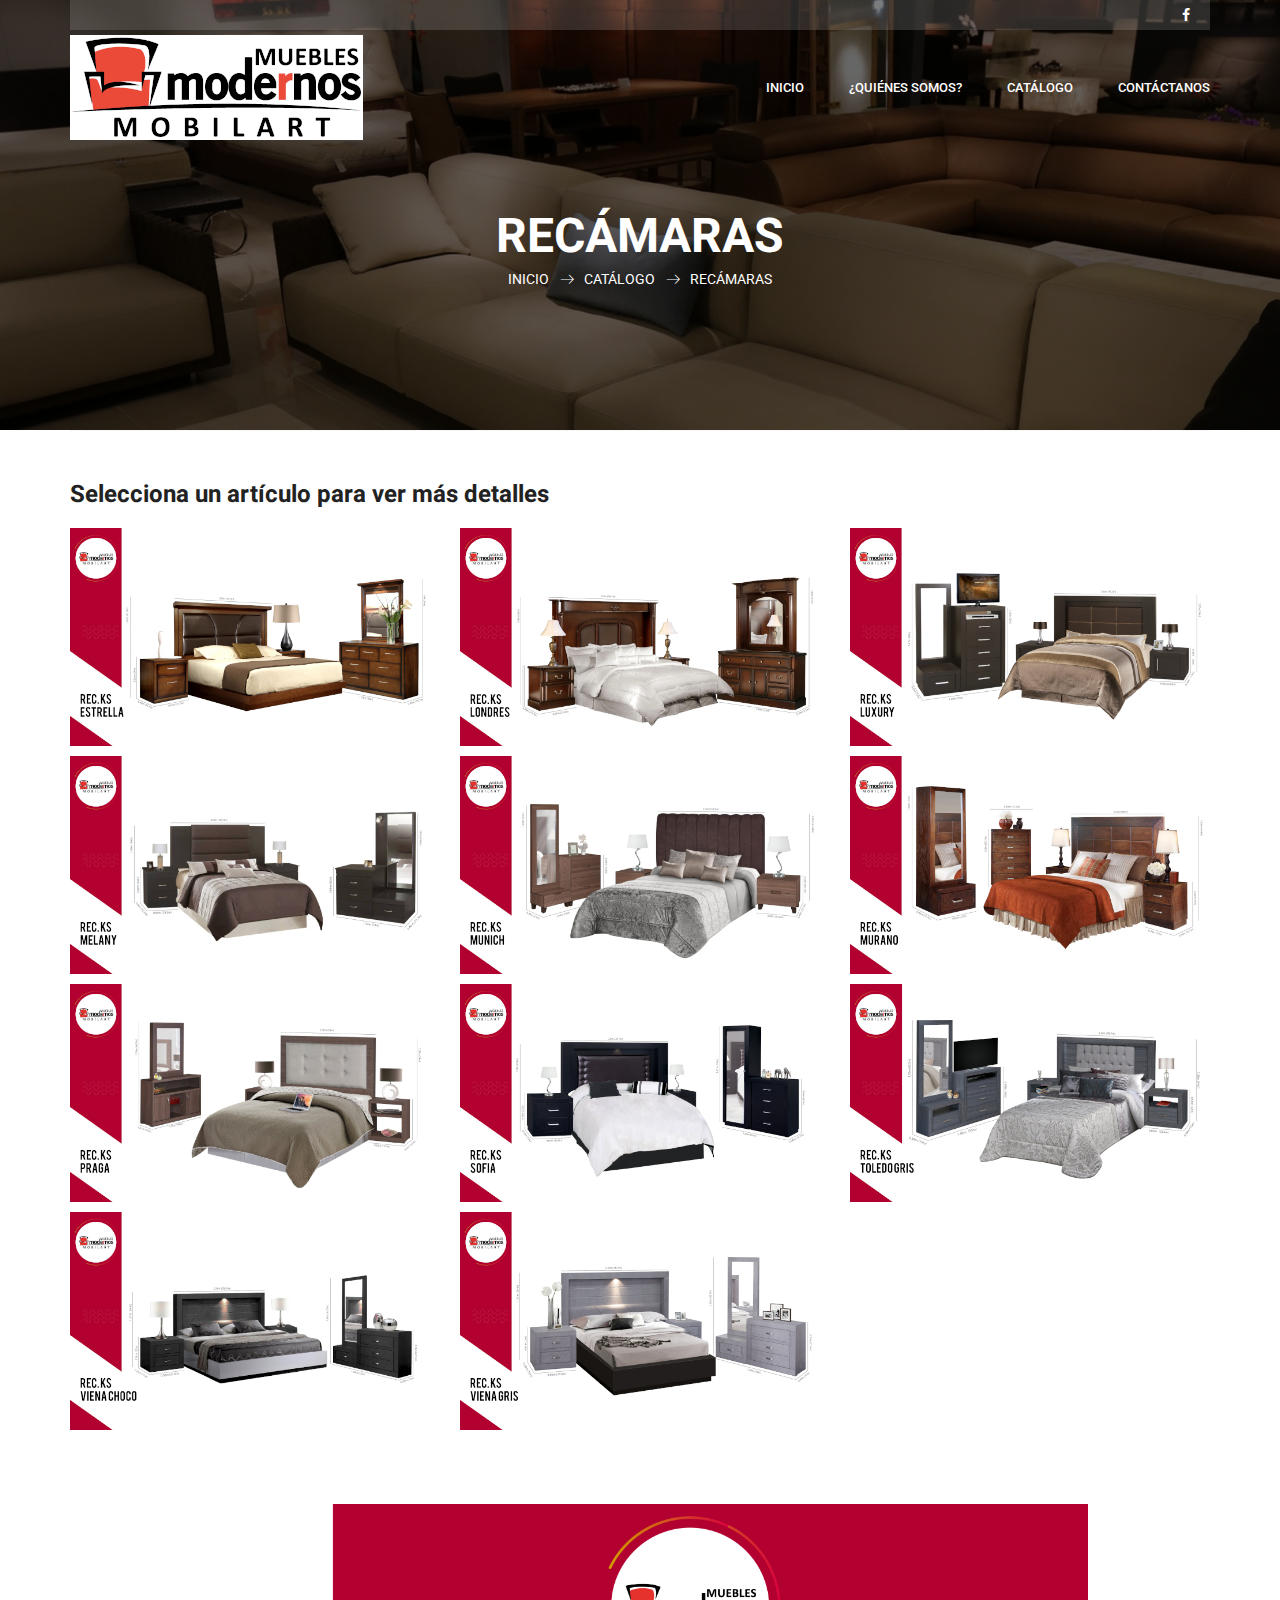
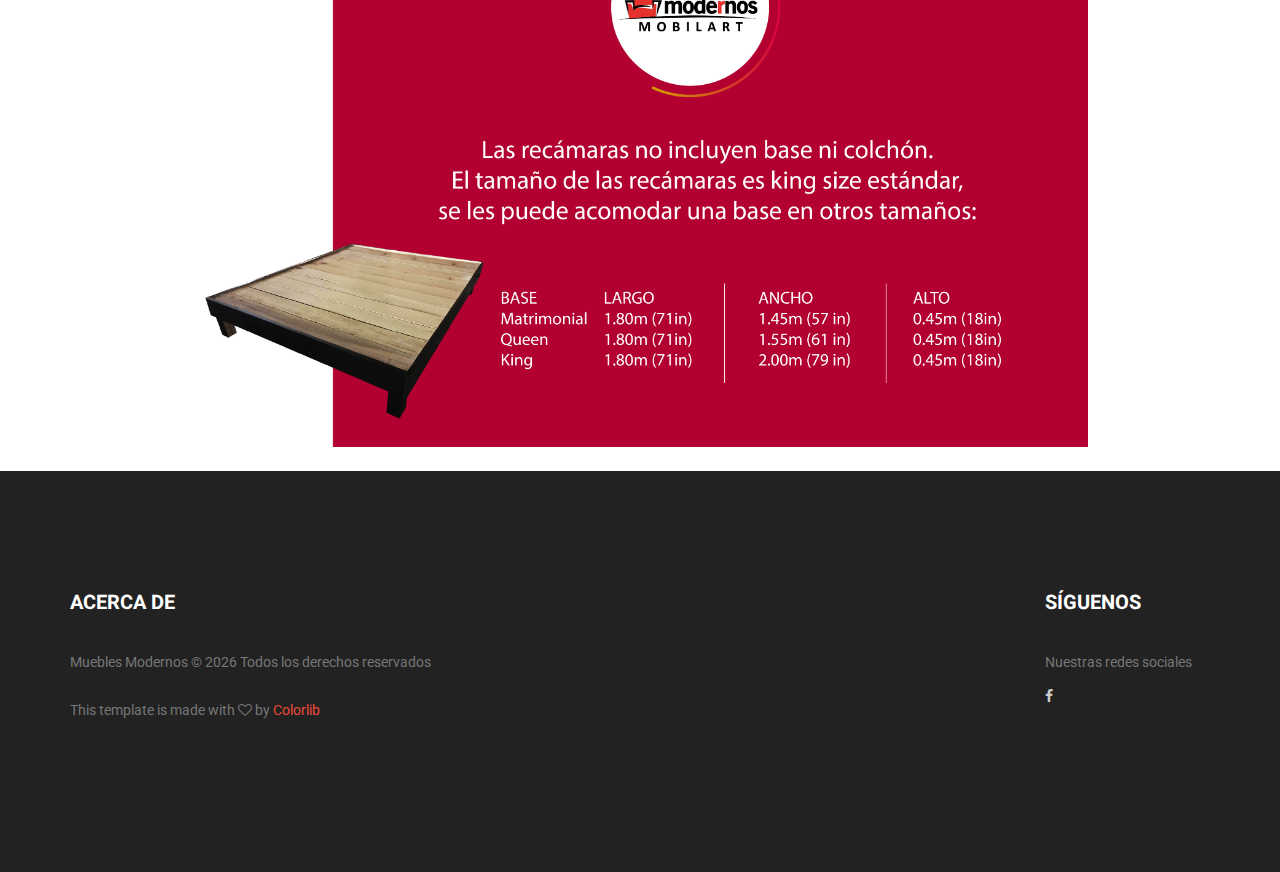
<file: recamaras.html>
<!doctype html>
<html lang="en">

<head>
	<!-- Required meta tags -->
	<meta charset="utf-8">
	<meta name="viewport" content="width=device-width, initial-scale=1, shrink-to-fit=no">
	<link rel="icon" href="img/favicon.png" type="image/png">
	<title>Recámaras - Muebles Modernos</title>
	<!-- Bootstrap CSS -->
	<link rel="stylesheet" href="css/bootstrap.css">
	<link rel="stylesheet" href="vendors/linericon/style.css">
	<link rel="stylesheet" href="css/font-awesome.min.css">
	<link rel="stylesheet" href="vendors/owl-carousel/owl.carousel.min.css">
	<link rel="stylesheet" href="vendors/lightbox/simpleLightbox.css">
	<link rel="stylesheet" href="vendors/nice-select/css/nice-select.css">
	<link rel="stylesheet" href="vendors/animate-css/animate.css">
	<!-- main css -->
	<link rel="stylesheet" href="css/style.css">
	<link rel="stylesheet" href="css/responsive.css">
	<link rel="stylesheet" href="css/articulos_galeria.css">
</head>

<body>

	<!--================Header Menu Area =================-->
	<header class="header_area">
		<div class="top_menu">
			<div class="container">
				<div class="top_inner">
					<div class="float-left">
						<!--<a href="#" >Visit Us</a>-->
						<!--<a href="#" >Online Support</a>-->
					</div>
					<div class="float-right">
						<ul class="list header_socila">
							<li>
								<a href="https://www.facebook.com/mmodernosltx" target="_blank">
									<i class="fa fa-facebook"></i>
								</a>
							</li>
							<!--<li><a href="#"><i class="fa fa-twitter"></i></a></li>-->
							<!--<li><a href="#"><i class="fa fa-dribbble"></i></a></li>-->
							<!--<li><a href="#"><i class="fa fa-behance"></i></a></li>-->
						</ul>
					</div>
				</div>
			</div>
		</div>
		<div class="main_menu" id="mainNav">
			<nav class="navbar navbar-expand-lg navbar-light">
				<div class="container">
					<!-- Brand and toggle get grouped for better mobile display -->
					<a class="navbar-brand logo_h" href="index.html"><img src="img/logo.png" alt=""><img
							src="img/logo-2.png" alt=""></a>
					<button class="navbar-toggler" type="button" data-toggle="collapse"
						data-target="#navbarSupportedContent" aria-controls="navbarSupportedContent"
						aria-expanded="false" aria-label="Toggle navigation">
						<span class="icon-bar"></span>
						<span class="icon-bar"></span>
						<span class="icon-bar"></span>
					</button>
					<!-- Collect the nav links, forms, and other content for toggling -->
					<div class="collapse navbar-collapse offset" id="navbarSupportedContent">
						<ul class="nav navbar-nav menu_nav ml-auto">
							<li class="nav-item active"><a class="nav-link" href="index.html">Inicio</a></li>
							<li class="nav-item"><a class="nav-link" href="about-us.html">¿Quiénes somos?</a></li>
							<li class="nav-item submenu dropdown">
									<a href="#" class="nav-link dropdown-toggle" data-toggle="dropdown" role="button" aria-haspopup="true" aria-expanded="false">Catálogo</a>
									<ul class="dropdown-menu">
										<li class="nav-item"><a class="nav-link" href="salas.html">Salas</a></li>
										<li class="nav-item"><a class="nav-link" href="recamaras.html">Recámaras</a></li>
										<li class="nav-item"><a class="nav-link" href="comedores.html">Comedores</a></li>
									</ul>
								</li>
							<!--<li class="nav-item submenu dropdown">
								<a href="#" class="nav-link dropdown-toggle" data-toggle="dropdown" role="button"
									aria-haspopup="true" aria-expanded="false">Pages</a>
								<ul class="dropdown-menu">
									<li class="nav-item"><a class="nav-link" href="projects.html">Project</a></li>
									<li class="nav-item"><a class="nav-link" href="project-details.html">Project
											Details</a></li>
									<li class="nav-item"><a class="nav-link" href="elements.html">Elements</a></li>
								</ul>
							</li>
							<li class="nav-item submenu dropdown">
								<a href="#" class="nav-link dropdown-toggle" data-toggle="dropdown" role="button"
									aria-haspopup="true" aria-expanded="false">Blog</a>
								<ul class="dropdown-menu">
									<li class="nav-item"><a class="nav-link" href="blog.html">Blog</a></li>
									<li class="nav-item"><a class="nav-link" href="single-blog.html">Blog Details</a>
									</li>
								</ul>
							</li>-->
							<li class="nav-item"><a class="nav-link" href="contact.html">Contáctanos</a></li>
						</ul>
					</div>
				</div>
			</nav>
		</div>
	</header>
	<!--================Header Menu Area =================-->

	<!--================Home Banner Area =================-->
	<section class="banner_area">
		<div class="banner_inner d-flex align-items-center">
			<div class="overlay bg-parallax" data-stellar-ratio="0.9" data-stellar-vertical-offset="0"
				data-background=""></div>
			<div class="container">
				<div class="banner_content text-center">
					<h2>Recámaras</h2>
					<div class="page_link">
						<a href="index.html">INICIO</a>
						<a href="catalogo.html">CATÁLOGO</a>
						<a href="#">RECÁMARAS</a>
					</div>
				</div>
			</div>
		</div>
	</section>
	<!--================End Home Banner Area =================-->

	<!--================ Galería =================-->
	<div class="whole-wrap">
		<div class="container">
			<div class="section-top-border">
				<h3 class="title_color">Selecciona un artículo para ver más detalles</h3>
				<div class="row gallery-item">
					<div class="col-md-4">
						<a href="img/catalogo/recamaras/ESTRELLA-11.jpg" class="img-gal">
							<img src="img/catalogo/recamaras/pre/ESTRELLA-11.jpg" />
						</a>
					</div>
					<div class="col-md-4">
						<a href="img/catalogo/recamaras/LONDRES-10.jpg" class="img-gal">
							<img src="img/catalogo/recamaras/pre/LONDRES-10.jpg" />
						</a>
					</div>
					<div class="col-md-4">
						<a href="img/catalogo/recamaras/LUXURY-07.jpg" class="img-gal">
							<img src="img/catalogo/recamaras/pre/LUXURY-07.jpg" />
						</a>
					</div>
					<div class="col-md-4">
						<a href="img/catalogo/recamaras/MELANY-03.jpg" class="img-gal">
							<img src="img/catalogo/recamaras/pre/MELANY-03.jpg" />
						</a>
					</div>
					<div class="col-md-4">
						<a href="img/catalogo/recamaras/MUNICH-12.jpg" class="img-gal">
							<img src="img/catalogo/recamaras/pre/MUNICH-12.jpg" />
						</a>
					</div>
					<div class="col-md-4">
						<a href="img/catalogo/recamaras/MURANO-14.jpg" class="img-gal">
							<img src="img/catalogo/recamaras/pre/MURANO-14.jpg" />
						</a>
					</div>
					<div class="col-md-4">
						<a href="img/catalogo/recamaras/PRAGA-08.jpg" class="img-gal">
							<img src="img/catalogo/recamaras/pre/PRAGA-08.jpg" />
						</a>
					</div>
					<div class="col-md-4">
						<a href="img/catalogo/recamaras/SOFIA-06.jpg" class="img-gal">
							<img src="img/catalogo/recamaras/pre/SOFIA-06.jpg" />
						</a>
					</div>
					<div class="col-md-4">
						<a href="img/catalogo/recamaras/TOLEDO-02.jpg" class="img-gal">
							<img src="img/catalogo/recamaras/pre/TOLEDO-02.jpg" />
						</a>
					</div>
					<div class="col-md-4">
						<a href="img/catalogo/recamaras/VIENA CHOCO-04.jpg" class="img-gal">
							<img src="img/catalogo/recamaras/pre/VIENA CHOCO-04.jpg" />
						</a>
					</div>
					<div class="col-md-4">
						<a href="img/catalogo/recamaras/VIENA GRIS-05.jpg" class="img-gal">
							<img src="img/catalogo/recamaras/pre/VIENA GRIS-05.jpg" />
						</a>
					</div>
				</div>
			</div>
		</div>
	</div>
	<br />
	<div class="row">
		<div class="col-12">
			<img src="img/catalogo/recamaras/30-30.jpg" style="width: 70%; pointer-events: none;" class="mx-auto d-block" />
		</div>
	</div>
	<br />
	<!--================ Fin Galería =================-->

	<!--================Footer Area =================-->
	<footer class="footer_area p_120">
		<div class="container">
			<div class="row footer_inner">
				<div class="col-lg-5 col-sm-6">
					<aside class="f_widget ab_widget">
						<div class="f_title">
							<h3>Acerca De</h3>
						</div>
						<p>
							<!-- Link back to Colorlib can't be removed. Template is licensed under CC BY 3.0. -->
							Muebles Modernos &copy;
							<script>document.write(new Date().getFullYear());</script> Todos los derechos
							reservados<br /><br />This template is made with <i class="fa fa-heart-o"
								aria-hidden="true"></i> by <a href="https://colorlib.com" target="_blank">Colorlib</a>
							<!-- Link back to Colorlib can't be removed. Template is licensed under CC BY 3.0. -->
						</p>
					</aside>
				</div>
				<div class="col-lg-5 col-sm-6">
					<aside class="f_widget news_widget" hidden="true">
						<div class="f_title">
							<h3>Newsletter</h3>
						</div>
						<p>Stay updated with our latest trends</p>
						<div id="mc_embed_signup">
							<form target="_blank"
								action="https://spondonit.us12.list-manage.com/subscribe/post?u=1462626880ade1ac87bd9c93a&amp;id=92a4423d01"
								method="get" class="subscribe_form relative">
								<div class="input-group d-flex flex-row">
									<input name="EMAIL" placeholder="Enter email address"
										onfocus="this.placeholder = ''" onblur="this.placeholder = 'Email Address '"
										required="" type="email">
									<button class="btn sub-btn"><span class="lnr lnr-arrow-right"></span></button>
								</div>
								<div class="mt-10 info"></div>
							</form>
						</div>
					</aside>
				</div>
				<div class="col-lg-2">
					<aside class="f_widget social_widget">
						<div class="f_title">
							<h3>Síguenos</h3>
						</div>
						<p>Nuestras redes sociales</p>
						<ul class="list">
							<li>
								<a href="https://www.facebook.com/mmodernosltx" target="_blank">
									<i class="fa fa-facebook"></i>
								</a>
							</li>
							<!--<li><a href="#"><i class="fa fa-twitter"></i></a></li>-->
							<!--<li><a href="#"><i class="fa fa-dribbble"></i></a></li>-->
							<!--<li><a href="#"><i class="fa fa-behance"></i></a></li>-->
						</ul>
					</aside>
				</div>
			</div>
		</div>
	</footer>
	<!--================End Footer Area =================-->




	<!-- Optional JavaScript -->
	<!-- jQuery first, then Popper.js, then Bootstrap JS -->
	<script src="js/jquery-3.2.1.min.js"></script>
	<script src="js/popper.js"></script>
	<script src="js/bootstrap.min.js"></script>
	<script src="js/stellar.js"></script>
	<script src="vendors/lightbox/simpleLightbox.min.js"></script>
	<script src="vendors/nice-select/js/jquery.nice-select.min.js"></script>
	<script src="vendors/isotope/imagesloaded.pkgd.min.js"></script>
	<script src="vendors/isotope/isotope-min.js"></script>
	<script src="vendors/owl-carousel/owl.carousel.min.js"></script>
	<script src="js/jquery.ajaxchimp.min.js"></script>
	<script src="js/mail-script.js"></script>
	<script src="vendors/counter-up/jquery.waypoints.min.js"></script>
	<script src="vendors/counter-up/jquery.counterup.min.js"></script>
	<script src="js/theme.js"></script>
</body>

</html>
</file>
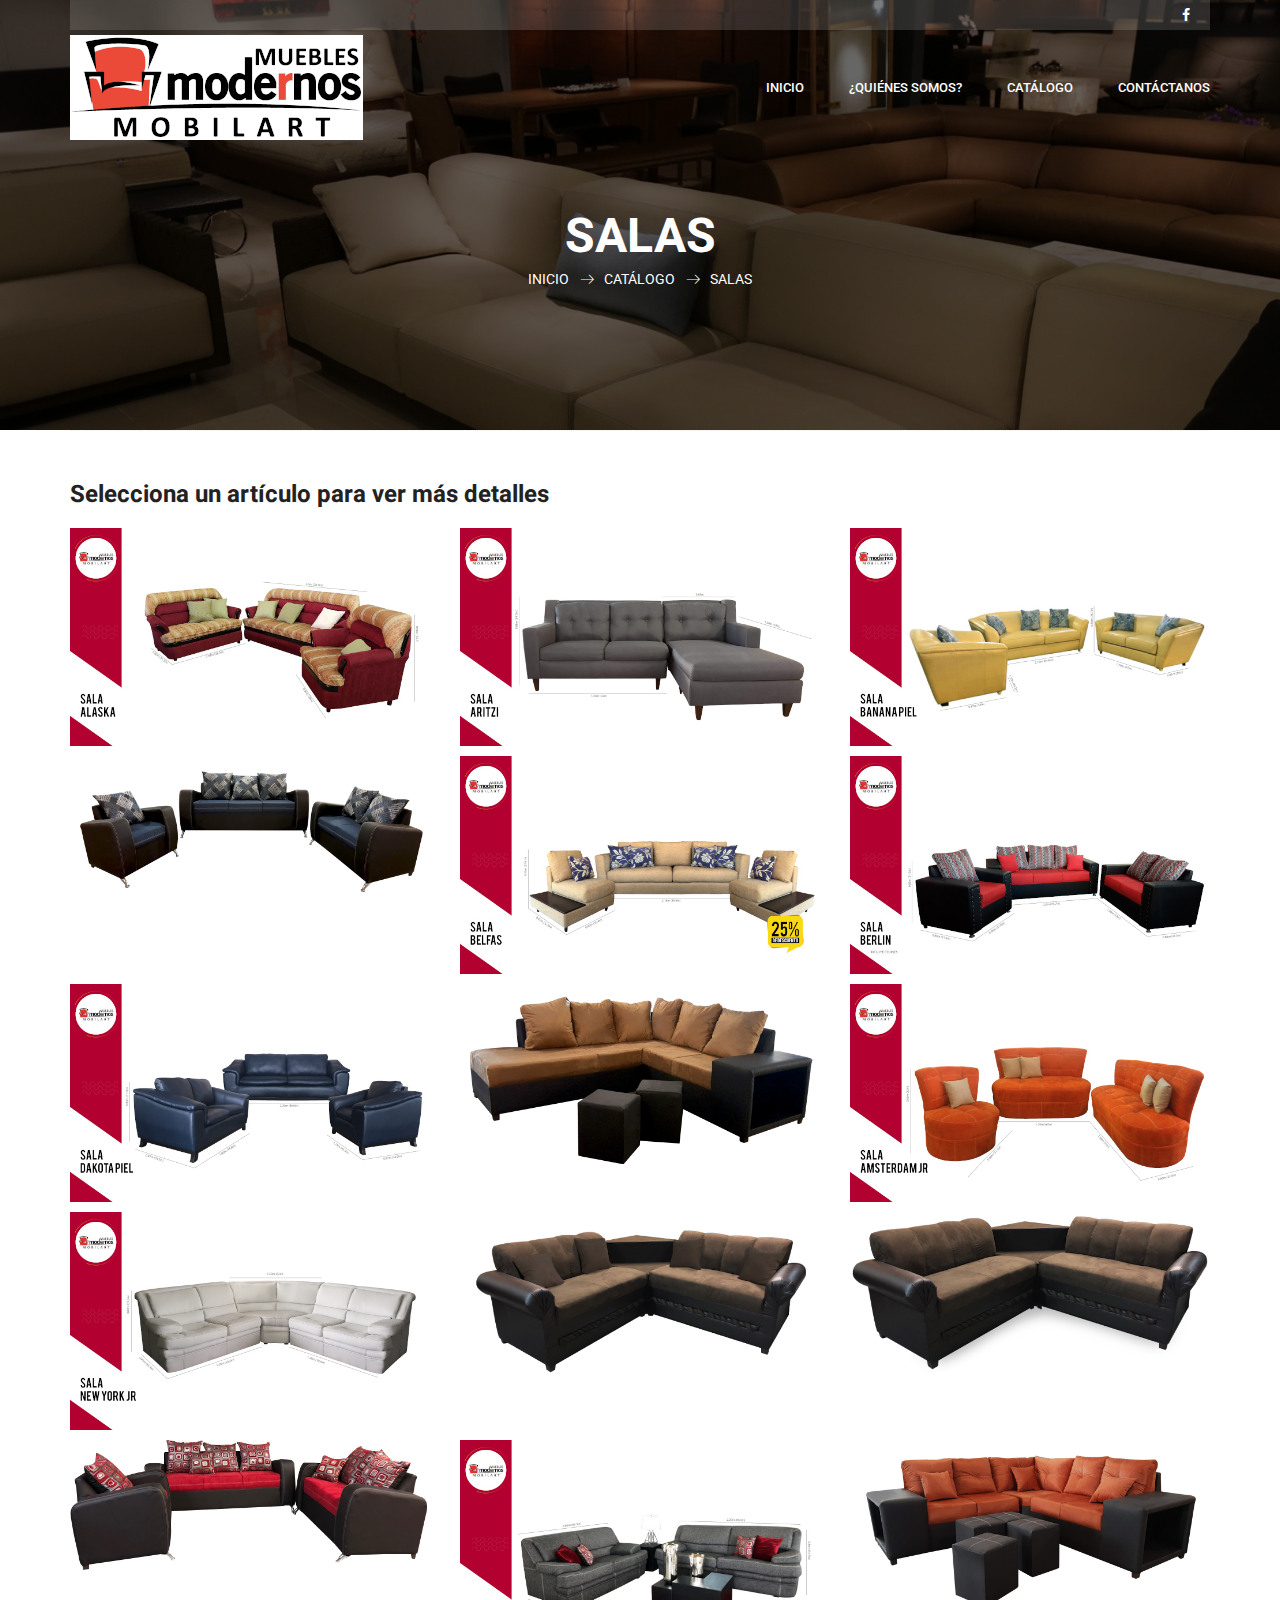
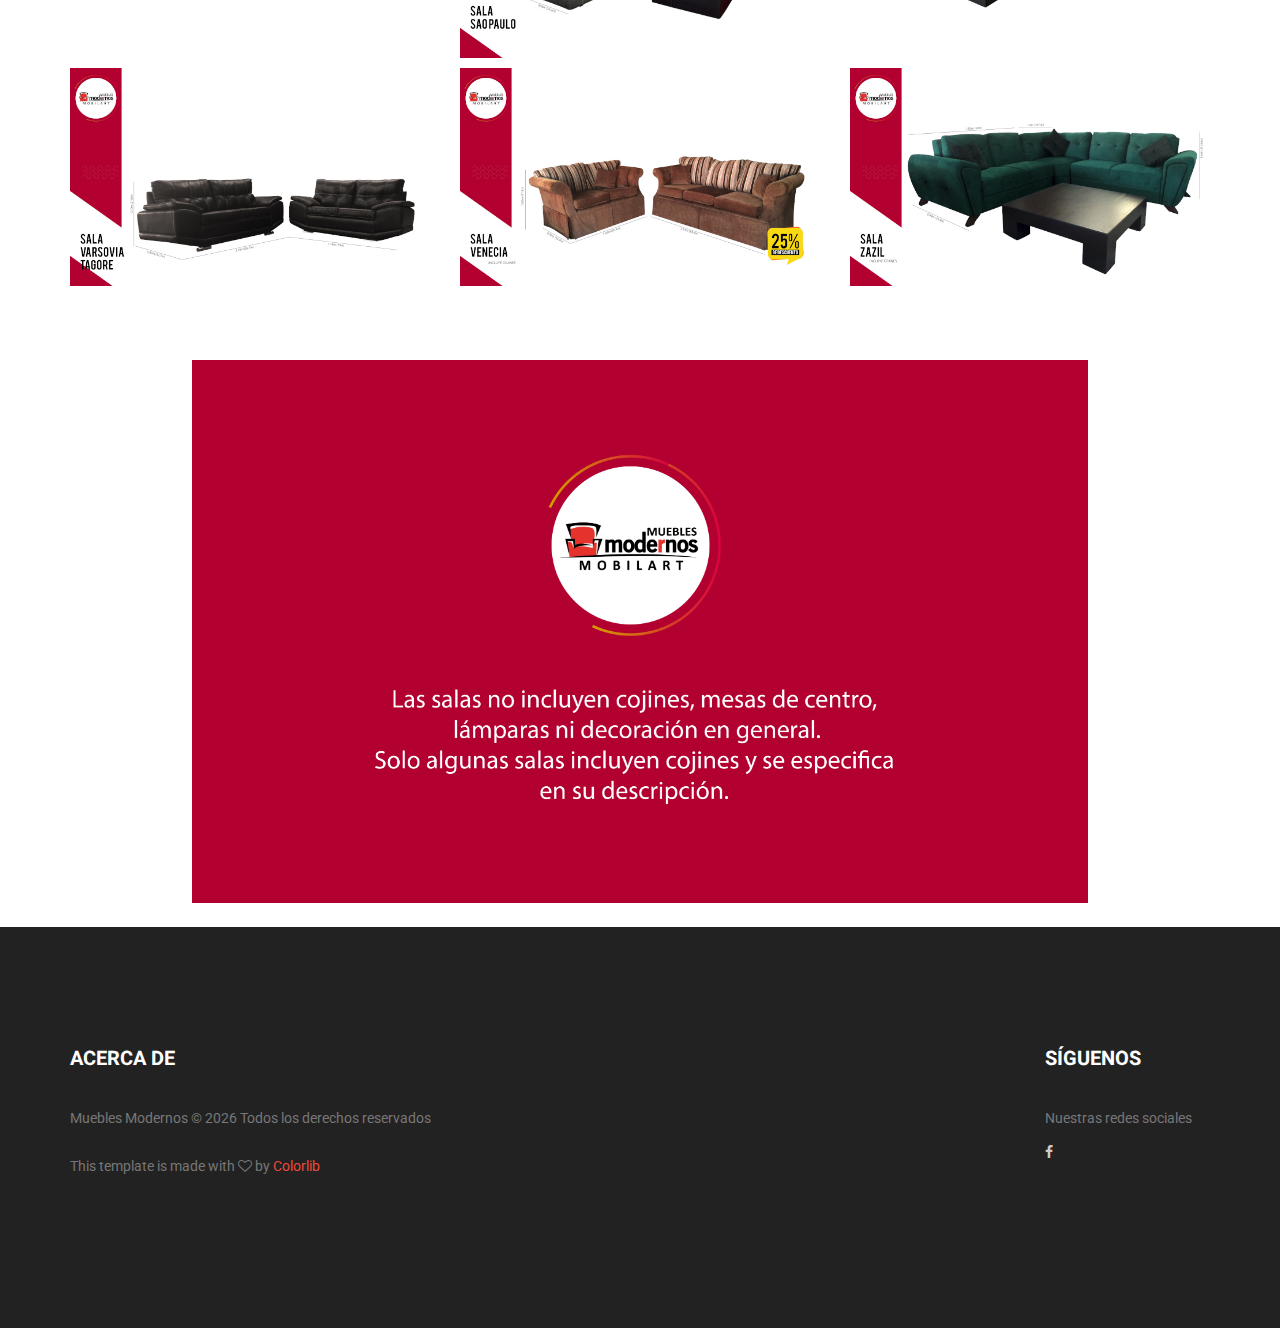
<file: salas.html>
<!doctype html>
<html lang="en">

<head>
	<!-- Required meta tags -->
	<meta charset="utf-8">
	<meta name="viewport" content="width=device-width, initial-scale=1, shrink-to-fit=no">
	<link rel="icon" href="img/favicon.png" type="image/png">
	<title>Salas - Muebles Modernos</title>
	<!-- Bootstrap CSS -->
	<link rel="stylesheet" href="css/bootstrap.css">
	<link rel="stylesheet" href="vendors/linericon/style.css">
	<link rel="stylesheet" href="css/font-awesome.min.css">
	<link rel="stylesheet" href="vendors/owl-carousel/owl.carousel.min.css">
	<link rel="stylesheet" href="vendors/lightbox/simpleLightbox.css">
	<link rel="stylesheet" href="vendors/nice-select/css/nice-select.css">
	<link rel="stylesheet" href="vendors/animate-css/animate.css">
	<!-- main css -->
	<link rel="stylesheet" href="css/style.css">
	<link rel="stylesheet" href="css/responsive.css">
	<link rel="stylesheet" href="css/articulos_galeria.css">
</head>

<body>

	<!--================Header Menu Area =================-->
	<header class="header_area">
		<div class="top_menu">
			<div class="container">
				<div class="top_inner">
					<div class="float-left">
						<!--<a href="#" >Visit Us</a>-->
						<!--<a href="#" >Online Support</a>-->
					</div>
					<div class="float-right">
						<ul class="list header_socila">
							<li>
								<a href="https://www.facebook.com/mmodernosltx" target="_blank">
									<i class="fa fa-facebook"></i>
								</a>
							</li>
							<!--<li><a href="#"><i class="fa fa-twitter"></i></a></li>-->
							<!--<li><a href="#"><i class="fa fa-dribbble"></i></a></li>-->
							<!--<li><a href="#"><i class="fa fa-behance"></i></a></li>-->
						</ul>
					</div>
				</div>
			</div>
		</div>
		<div class="main_menu" id="mainNav">
			<nav class="navbar navbar-expand-lg navbar-light">
				<div class="container">
					<!-- Brand and toggle get grouped for better mobile display -->
					<a class="navbar-brand logo_h" href="index.html"><img src="img/logo.png" alt=""><img
							src="img/logo-2.png" alt=""></a>
					<button class="navbar-toggler" type="button" data-toggle="collapse"
						data-target="#navbarSupportedContent" aria-controls="navbarSupportedContent"
						aria-expanded="false" aria-label="Toggle navigation">
						<span class="icon-bar"></span>
						<span class="icon-bar"></span>
						<span class="icon-bar"></span>
					</button>
					<!-- Collect the nav links, forms, and other content for toggling -->
					<div class="collapse navbar-collapse offset" id="navbarSupportedContent">
						<ul class="nav navbar-nav menu_nav ml-auto">
							<li class="nav-item active"><a class="nav-link" href="index.html">Inicio</a></li>
							<li class="nav-item"><a class="nav-link" href="about-us.html">¿Quiénes somos?</a></li>
							<li class="nav-item submenu dropdown">
									<a href="#" class="nav-link dropdown-toggle" data-toggle="dropdown" role="button" aria-haspopup="true" aria-expanded="false">Catálogo</a>
									<ul class="dropdown-menu">
										<li class="nav-item"><a class="nav-link" href="salas.html">Salas</a></li>
										<li class="nav-item"><a class="nav-link" href="recamaras.html">Recámaras</a></li>
										<li class="nav-item"><a class="nav-link" href="comedores.html">Comedores</a></li>
									</ul>
								</li>
							<!--<li class="nav-item submenu dropdown">
								<a href="#" class="nav-link dropdown-toggle" data-toggle="dropdown" role="button"
									aria-haspopup="true" aria-expanded="false">Pages</a>
								<ul class="dropdown-menu">
									<li class="nav-item"><a class="nav-link" href="projects.html">Project</a></li>
									<li class="nav-item"><a class="nav-link" href="project-details.html">Project
											Details</a></li>
									<li class="nav-item"><a class="nav-link" href="elements.html">Elements</a></li>
								</ul>
							</li>
							<li class="nav-item submenu dropdown">
								<a href="#" class="nav-link dropdown-toggle" data-toggle="dropdown" role="button"
									aria-haspopup="true" aria-expanded="false">Blog</a>
								<ul class="dropdown-menu">
									<li class="nav-item"><a class="nav-link" href="blog.html">Blog</a></li>
									<li class="nav-item"><a class="nav-link" href="single-blog.html">Blog Details</a>
									</li>
								</ul>
							</li>-->
							<li class="nav-item"><a class="nav-link" href="contact.html">Contáctanos</a></li>
						</ul>
					</div>
				</div>
			</nav>
		</div>
	</header>
	<!--================Header Menu Area =================-->

	<!--================Home Banner Area =================-->
	<section class="banner_area">
		<div class="banner_inner d-flex align-items-center">
			<div class="overlay bg-parallax" data-stellar-ratio="0.9" data-stellar-vertical-offset="0"
				data-background=""></div>
			<div class="container">
				<div class="banner_content text-center">
					<h2>Salas</h2>
					<div class="page_link">
						<a href="index.html">INICIO</a>
						<a href="catalogo.html">CATÁLOGO</a>
						<a href="#">SALAS</a>
					</div>
				</div>
			</div>
		</div>
	</section>
	<!--================End Home Banner Area =================-->

	<!--================ Galería =================-->
	<div class="whole-wrap">
		<div class="container">
			<div class="section-top-border">
				<h3 class="title_color">Selecciona un artículo para ver más detalles</h3>
				<div class="row gallery-item">
					<div class="col-md-4">
						<a href="img/catalogo/salas/ALASKA-15.jpg" class="img-gal">
							<img src="img/catalogo/salas/pre/ALASKA-15.jpg" />
						</a>
					</div>
					<div class="col-md-4">
						<a href="img/catalogo/salas/ARITZI-25.jpg" class="img-gal">
							<img src="img/catalogo/salas/pre/ARITZI-25.jpg" />
						</a>
					</div>
					<div class="col-md-4">
						<a href="img/catalogo/salas/BANANA-18.jpg" class="img-gal">
							<img src="img/catalogo/salas/pre/BANANA-18.jpg" />
						</a>
					</div>
					<div class="col-md-4">
						<a href="img/catalogo/salas/BARCELONA.png" class="img-gal">
							<img src="img/catalogo/salas/pre/BARCELONA.png" />
						</a>
					</div>
					<div class="col-md-4">
						<a href="img/catalogo/salas/BELFAS-16.jpg" class="img-gal">
							<img src="img/catalogo/salas/pre/BELFAS-16.jpg" />
						</a>
					</div>
					<div class="col-md-4">
						<a href="img/catalogo/salas/BERLIN-19-19.jpg" class="img-gal">
							<img src="img/catalogo/salas/pre/BERLIN-19-19.jpg" />
						</a>
					</div>
					<div class="col-md-4">
						<a href="img/catalogo/salas/DAKOTA PIEL-27.jpg" class="img-gal">
							<img src="img/catalogo/salas/pre/DAKOTA PIEL-27.jpg" />
						</a>
					</div>
					<div class="col-md-4">
						<a href="img/catalogo/salas/DUBAI.png" class="img-gal">
							<img src="img/catalogo/salas/pre/DUBAI.png" />
						</a>
					</div>
					<div class="col-md-4">
						<a href="img/catalogo/salas/FRANCIA-22.jpg" class="img-gal">
							<img src="img/catalogo/salas/pre/FRANCIA-22.jpg" />
						</a>
					</div>
					<div class="col-md-4">
						<a href="img/catalogo/salas/NEW YORK-21.jpg" class="img-gal">
							<img src="img/catalogo/salas/pre/NEW YORK-21.jpg" />
						</a>
					</div>
					<div class="col-md-4">
						<a href="img/catalogo/salas/Sala 2001 con cojines.png" class="img-gal">
							<img src="img/catalogo/salas/pre/Sala 2001 con cojines.png" />
						</a>
					</div>
					<div class="col-md-4">
						<a href="img/catalogo/salas/Sala 2001 con sombra.png" class="img-gal">
							<img src="img/catalogo/salas/pre/Sala 2001 con sombra.png" />
						</a>
					</div>
					<div class="col-md-4">
						<a href="img/catalogo/salas/Sala Barcelona roja.png" class="img-gal">
							<img src="img/catalogo/salas/pre/Sala Barcelona roja.png" />
						</a>
					</div>
					<div class="col-md-4">
						<a href="img/catalogo/salas/SAO PAULO-28.jpg" class="img-gal">
							<img src="img/catalogo/salas/pre/SAO PAULO-28.jpg" />
						</a>
					</div>
					<div class="col-md-4">
						<a href="img/catalogo/salas/tabu.png" class="img-gal">
							<img src="img/catalogo/salas/pre/tabu.png" />
						</a>
					</div>
					<div class="col-md-4">
						<a href="img/catalogo/salas/VARSOVIA-24.jpg" class="img-gal">
							<img src="img/catalogo/salas/pre/VARSOVIA-24.jpg" />
						</a>
					</div>
					<div class="col-md-4">
						<a href="img/catalogo/salas/VENECIA-17-17.jpg" class="img-gal">
							<img src="img/catalogo/salas/pre/VENECIA-17-17.jpg" />
						</a>
					</div>
					<div class="col-md-4">
						<a href="img/catalogo/salas/ZAZIL-26-26.jpg" class="img-gal">
							<img src="img/catalogo/salas/pre/ZAZIL-26-26.jpg" />
						</a>
					</div>
				</div>
			</div>
		</div>
	</div>
	<br />
	<div class="row">
		<div class="col-12">
			<img src="img/catalogo/salas/29-29.jpg" style="width: 70%; pointer-events: none;" class="mx-auto d-block" />
		</div>
	</div>
	<br />
	<!--================ Fin Galería =================-->

	<!--================Footer Area =================-->
	<footer class="footer_area p_120">
		<div class="container">
			<div class="row footer_inner">
				<div class="col-lg-5 col-sm-6">
					<aside class="f_widget ab_widget">
						<div class="f_title">
							<h3>Acerca De</h3>
						</div>
						<p>
							<!-- Link back to Colorlib can't be removed. Template is licensed under CC BY 3.0. -->
							Muebles Modernos &copy;
							<script>document.write(new Date().getFullYear());</script> Todos los derechos
							reservados<br /><br />This template is made with <i class="fa fa-heart-o"
								aria-hidden="true"></i> by <a href="https://colorlib.com" target="_blank">Colorlib</a>
							<!-- Link back to Colorlib can't be removed. Template is licensed under CC BY 3.0. -->
						</p>
					</aside>
				</div>
				<div class="col-lg-5 col-sm-6">
					<aside class="f_widget news_widget" hidden="true">
						<div class="f_title">
							<h3>Newsletter</h3>
						</div>
						<p>Stay updated with our latest trends</p>
						<div id="mc_embed_signup">
							<form target="_blank"
								action="https://spondonit.us12.list-manage.com/subscribe/post?u=1462626880ade1ac87bd9c93a&amp;id=92a4423d01"
								method="get" class="subscribe_form relative">
								<div class="input-group d-flex flex-row">
									<input name="EMAIL" placeholder="Enter email address"
										onfocus="this.placeholder = ''" onblur="this.placeholder = 'Email Address '"
										required="" type="email">
									<button class="btn sub-btn"><span class="lnr lnr-arrow-right"></span></button>
								</div>
								<div class="mt-10 info"></div>
							</form>
						</div>
					</aside>
				</div>
				<div class="col-lg-2">
					<aside class="f_widget social_widget">
						<div class="f_title">
							<h3>Síguenos</h3>
						</div>
						<p>Nuestras redes sociales</p>
						<ul class="list">
							<li>
								<a href="https://www.facebook.com/mmodernosltx" target="_blank">
									<i class="fa fa-facebook"></i>
								</a>
							</li>
							<!--<li><a href="#"><i class="fa fa-twitter"></i></a></li>-->
							<!--<li><a href="#"><i class="fa fa-dribbble"></i></a></li>-->
							<!--<li><a href="#"><i class="fa fa-behance"></i></a></li>-->
						</ul>
					</aside>
				</div>
			</div>
		</div>
	</footer>
	<!--================End Footer Area =================-->




	<!-- Optional JavaScript -->
	<!-- jQuery first, then Popper.js, then Bootstrap JS -->
	<script src="js/jquery-3.2.1.min.js"></script>
	<script src="js/popper.js"></script>
	<script src="js/bootstrap.min.js"></script>
	<script src="js/stellar.js"></script>
	<script src="vendors/lightbox/simpleLightbox.min.js"></script>
	<script src="vendors/nice-select/js/jquery.nice-select.min.js"></script>
	<script src="vendors/isotope/imagesloaded.pkgd.min.js"></script>
	<script src="vendors/isotope/isotope-min.js"></script>
	<script src="vendors/owl-carousel/owl.carousel.min.js"></script>
	<script src="js/jquery.ajaxchimp.min.js"></script>
	<script src="js/mail-script.js"></script>
	<script src="vendors/counter-up/jquery.waypoints.min.js"></script>
	<script src="vendors/counter-up/jquery.counterup.min.js"></script>
	<script src="js/theme.js"></script>
</body>

</html>
</file>
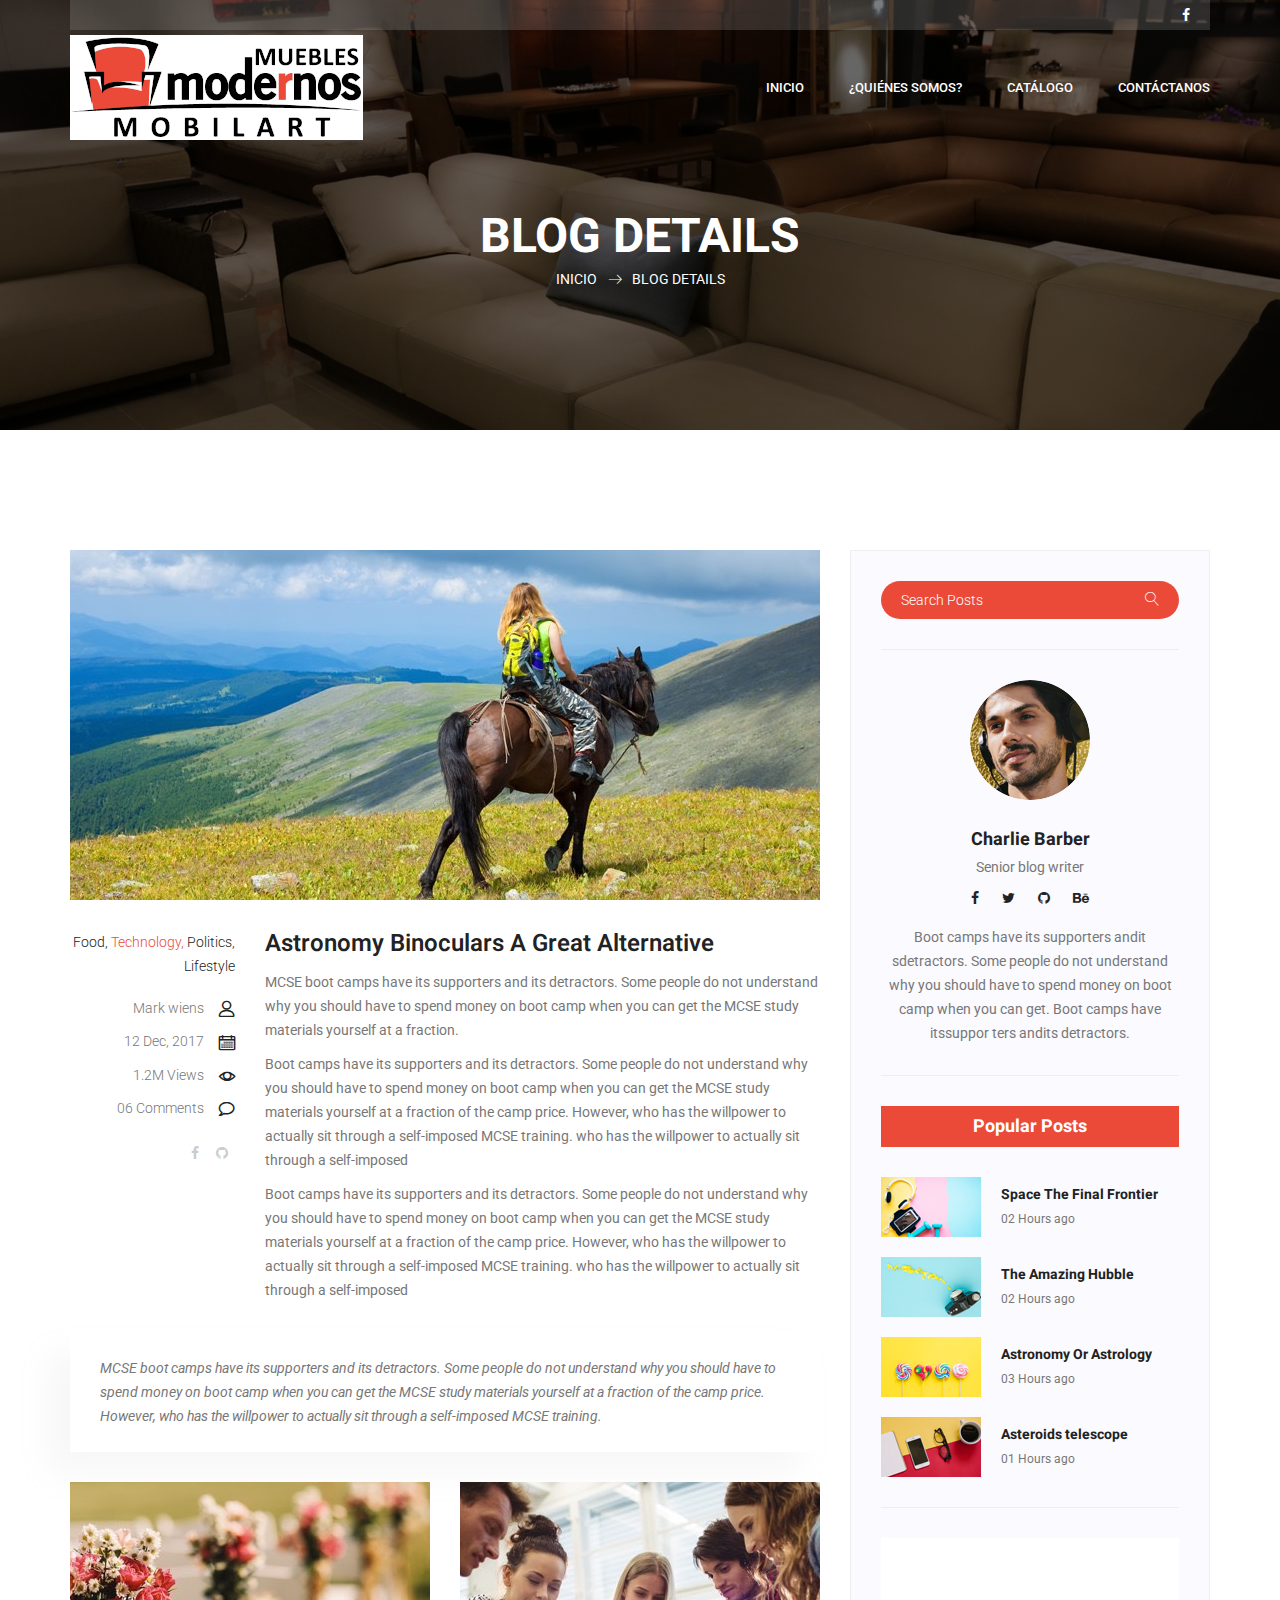
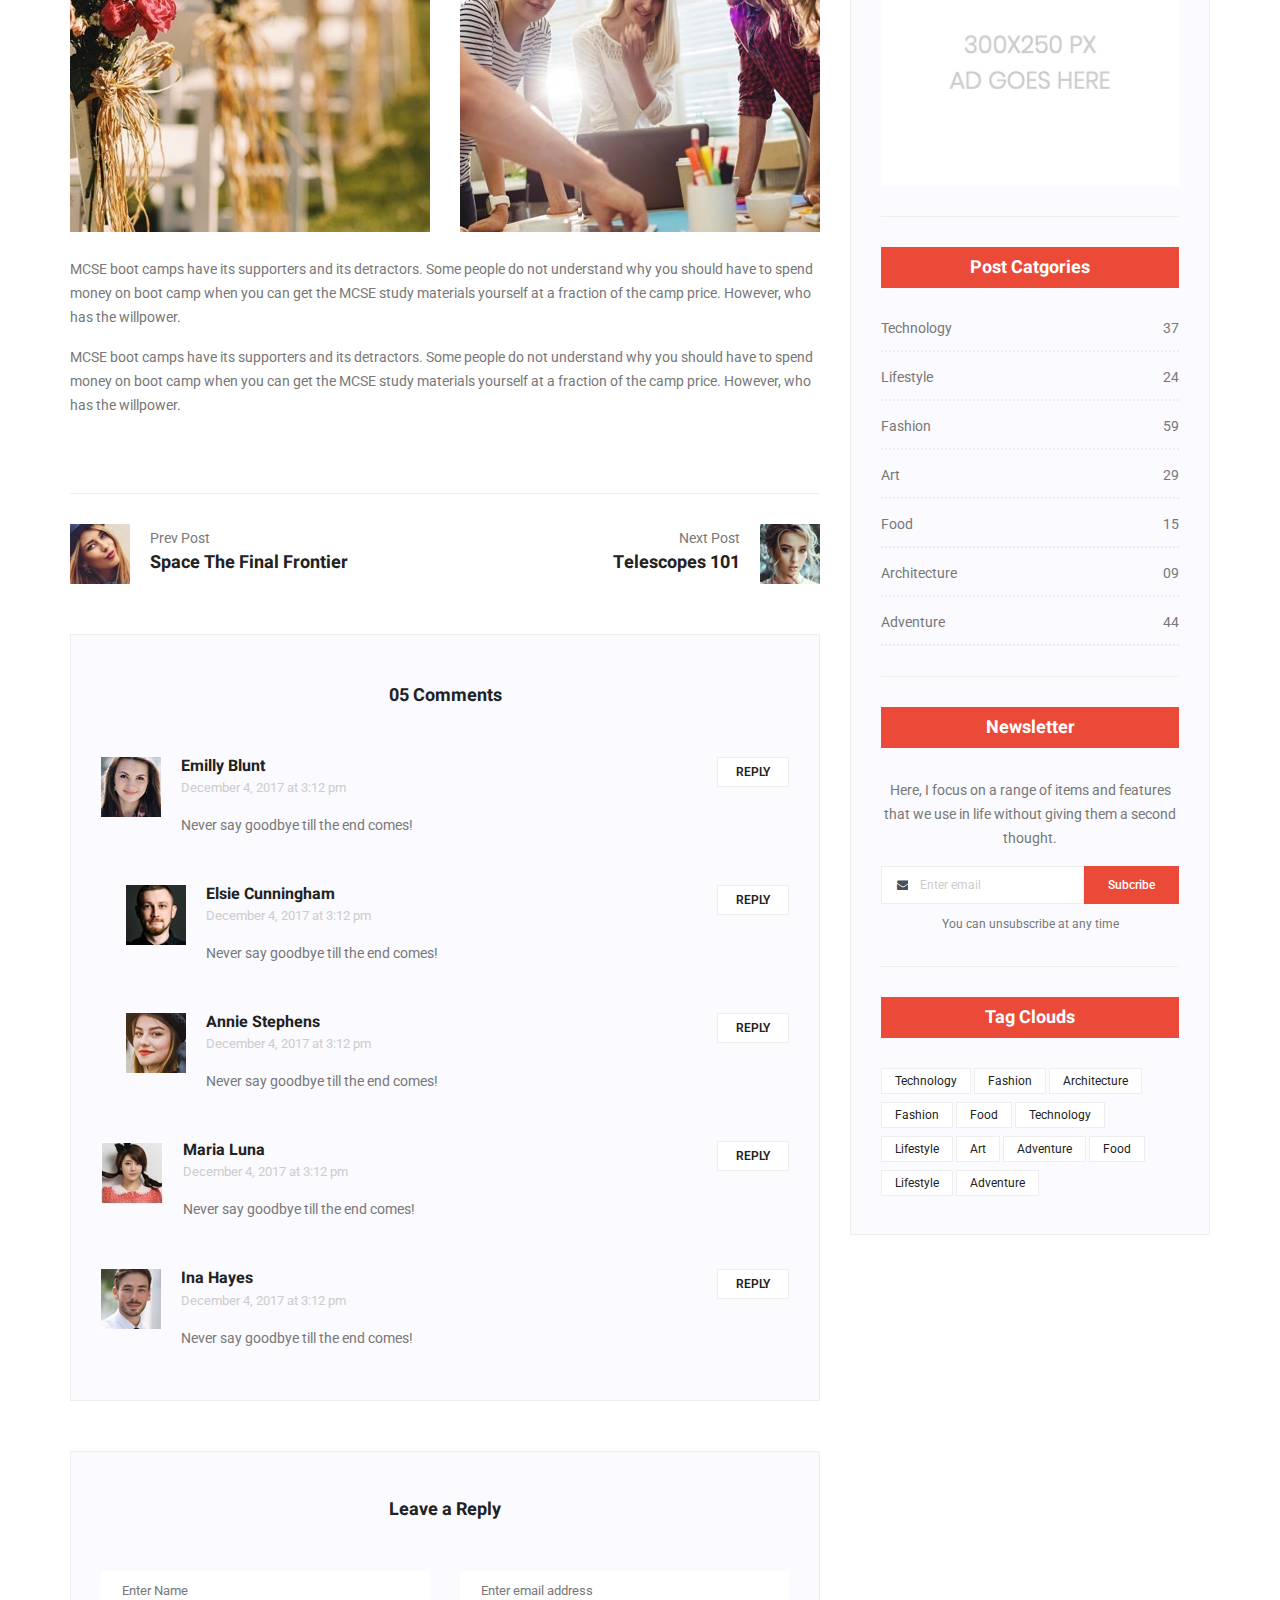
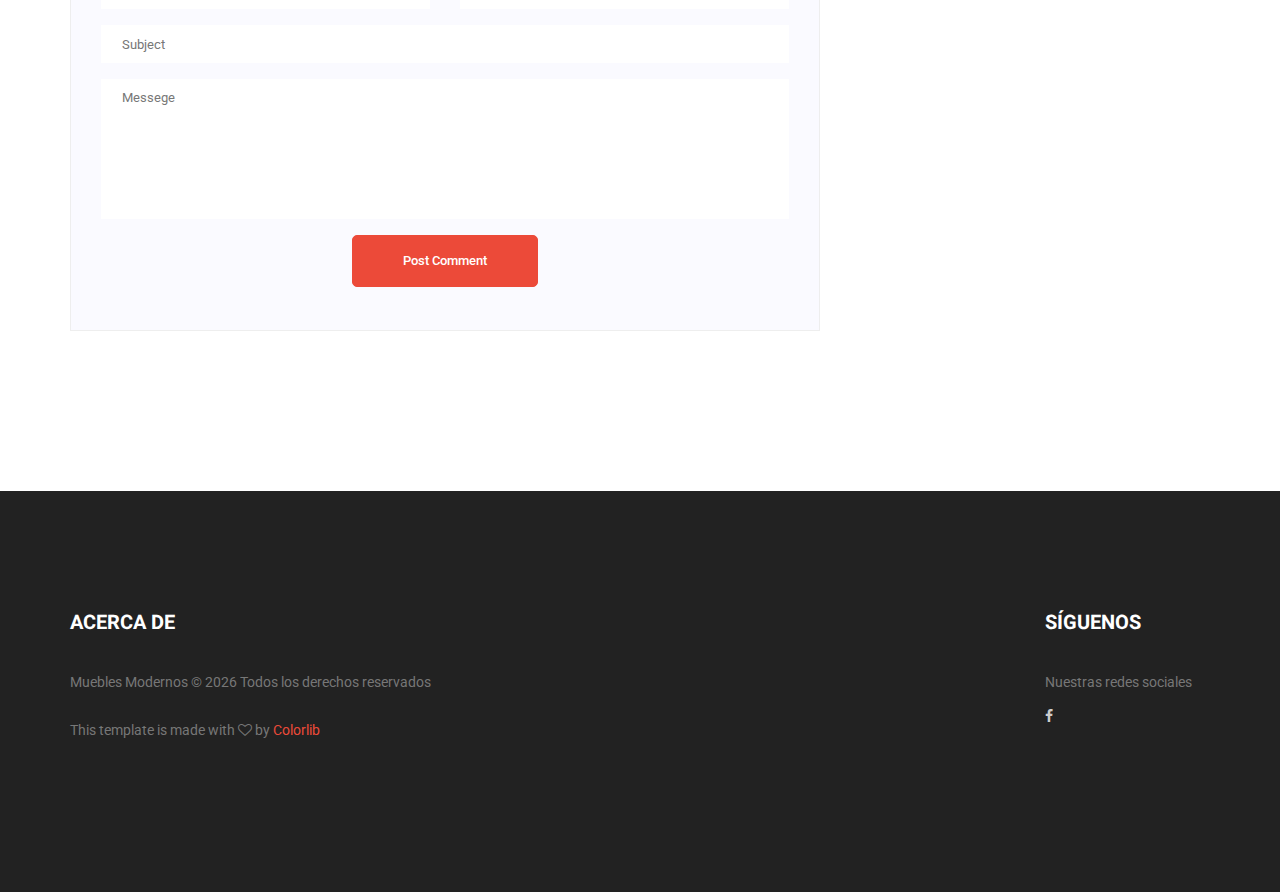
<file: single-blog.html>
<!doctype html>
<html lang="en">
    <head>
        <!-- Required meta tags -->
        <meta charset="utf-8">
        <meta name="viewport" content="width=device-width, initial-scale=1, shrink-to-fit=no">
        <link rel="icon" href="img/favicon.png" type="image/png">
        <title>Muebles Modernos</title>
        <!-- Bootstrap CSS -->
        <link rel="stylesheet" href="css/bootstrap.css">
        <link rel="stylesheet" href="vendors/linericon/style.css">
        <link rel="stylesheet" href="css/font-awesome.min.css">
        <link rel="stylesheet" href="vendors/owl-carousel/owl.carousel.min.css">
        <link rel="stylesheet" href="vendors/lightbox/simpleLightbox.css">
        <link rel="stylesheet" href="vendors/nice-select/css/nice-select.css">
        <link rel="stylesheet" href="vendors/animate-css/animate.css">
        <!-- main css -->
        <link rel="stylesheet" href="css/style.css">
        <link rel="stylesheet" href="css/responsive.css">
    </head>
    <body>
        
        <!--================Header Menu Area =================-->
        <header class="header_area">
           	<div class="top_menu">
           		<div class="container">
           			<div class="top_inner">
           				<div class="float-left">
           					<!--<a href="#" >Visit Us</a>-->
           					<!--<a href="#" >Online Support</a>-->
           				</div>
           				<div class="float-right">
           					<ul class="list header_socila">
           						<li><a href="https://www.facebook.com/mmodernosltx" target="_blank"><i class="fa fa-facebook"></i></a></li>
           						<!--<li><a href="#"><i class="fa fa-twitter"></i></a></li>-->
           						<!--<li><a href="#"><i class="fa fa-dribbble"></i></a></li>-->
           						<!--<li><a href="#"><i class="fa fa-behance"></i></a></li>-->
           					</ul>
           				</div>
           			</div>
           		</div>
           	</div>
            <div class="main_menu" id="mainNav">
            	<nav class="navbar navbar-expand-lg navbar-light">
					<div class="container">
						<!-- Brand and toggle get grouped for better mobile display -->
						<a class="navbar-brand logo_h" href="index.html"><img src="img/logo.png" alt=""><img src="img/logo-2.png" alt=""></a>
						<button class="navbar-toggler" type="button" data-toggle="collapse" data-target="#navbarSupportedContent" aria-controls="navbarSupportedContent" aria-expanded="false" aria-label="Toggle navigation">
							<span class="icon-bar"></span>
							<span class="icon-bar"></span>
							<span class="icon-bar"></span>
						</button>
						<!-- Collect the nav links, forms, and other content for toggling -->
						<div class="collapse navbar-collapse offset" id="navbarSupportedContent">
							<ul class="nav navbar-nav menu_nav ml-auto">
								<li class="nav-item active"><a class="nav-link" href="index.html">Inicio</a></li> 
								<li class="nav-item"><a class="nav-link" href="about-us.html">¿Quiénes somos?</a></li> 
								<li class="nav-item submenu dropdown">
									<a href="#" class="nav-link dropdown-toggle" data-toggle="dropdown" role="button" aria-haspopup="true" aria-expanded="false">Catálogo</a>
									<ul class="dropdown-menu">
										<li class="nav-item"><a class="nav-link" href="salas.html">Salas</a></li>
										<li class="nav-item"><a class="nav-link" href="recamaras.html">Recámaras</a></li>
										<li class="nav-item"><a class="nav-link" href="comedores.html">Comedores</a></li>
									</ul>
								</li> 
								<!--<li class="nav-item submenu dropdown">
								<a href="#" class="nav-link dropdown-toggle" data-toggle="dropdown" role="button"
									aria-haspopup="true" aria-expanded="false">Pages</a>
								<ul class="dropdown-menu">
									<li class="nav-item"><a class="nav-link" href="projects.html">Project</a></li>
									<li class="nav-item"><a class="nav-link" href="project-details.html">Project
											Details</a></li>
									<li class="nav-item"><a class="nav-link" href="elements.html">Elements</a></li>
								</ul>
							</li>
							<li class="nav-item submenu dropdown">
								<a href="#" class="nav-link dropdown-toggle" data-toggle="dropdown" role="button"
									aria-haspopup="true" aria-expanded="false">Blog</a>
								<ul class="dropdown-menu">
									<li class="nav-item"><a class="nav-link" href="blog.html">Blog</a></li>
									<li class="nav-item"><a class="nav-link" href="single-blog.html">Blog Details</a>
									</li>
								</ul>
							</li>-->
								<li class="nav-item"><a class="nav-link" href="contact.html">Contáctanos</a></li>
							</ul>
						</div> 
					</div>
            	</nav>
            </div>
        </header>
        <!--================Header Menu Area =================-->
        
        <!--================Home Banner Area =================-->
        <section class="banner_area">
            <div class="banner_inner d-flex align-items-center">
            	<div class="overlay bg-parallax" data-stellar-ratio="0.9" data-stellar-vertical-offset="0" data-background=""></div>
				<div class="container">
					<div class="banner_content text-center">
						<h2>BLOG DETAILS</h2>
						<div class="page_link">
							<a href="index.html">INICIO</a>
							<a href="single-blog.html">BLOG DETAILS</a>
						</div>
					</div>
				</div>
            </div>
        </section>
        <!--================End Home Banner Area =================-->
        
        <!--================Blog Area =================-->
        <section class="blog_area single-post-area p_120">
            <div class="container">
                <div class="row">
                    <div class="col-lg-8 posts-list">
                        <div class="single-post row">
                            <div class="col-lg-12">
                                <div class="feature-img">
                                    <img class="img-fluid" src="img/blog/feature-img1.jpg" alt="">
                                </div>									
                            </div>
                            <div class="col-lg-3  col-md-3">
                                <div class="blog_info text-right">
                                    <div class="post_tag">
                                        <a href="#">Food,</a>
                                        <a class="active" href="#">Technology,</a>
                                        <a href="#">Politics,</a>
                                        <a href="#">Lifestyle</a>
                                    </div>
                                    <ul class="blog_meta list">
                                        <li><a href="#">Mark wiens<i class="lnr lnr-user"></i></a></li>
                                        <li><a href="#">12 Dec, 2017<i class="lnr lnr-calendar-full"></i></a></li>
                                        <li><a href="#">1.2M Views<i class="lnr lnr-eye"></i></a></li>
                                        <li><a href="#">06 Comments<i class="lnr lnr-bubble"></i></a></li>
                                    </ul>
                                    <ul class="social-links">
                                        <li><a href="https://www.facebook.com/mmodernosltx" target="_blank"><i class="fa fa-facebook"></i></a></li>
                                        <!--<li><a href="#"><i class="fa fa-twitter"></i></a></li>-->
                                        <li><a href="#"><i class="fa fa-github"></i></a></li>
                                        <!--<li><a href="#"><i class="fa fa-behance"></i></a></li>-->
                                    </ul>
                                </div>
                            </div>
                            <div class="col-lg-9 col-md-9 blog_details">
                                <h2>Astronomy Binoculars A Great Alternative</h2>
                                <p class="excert">
                                    MCSE boot camps have its supporters and its detractors. Some people do not understand why you should have to spend money on boot camp when you can get the MCSE study materials yourself at a fraction.
                                </p>
                                <p>
                                    Boot camps have its supporters and its detractors. Some people do not understand why you should have to spend money on boot camp when you can get the MCSE study materials yourself at a fraction of the camp price. However, who has the willpower to actually sit through a self-imposed MCSE training. who has the willpower to actually sit through a self-imposed
                                </p>
                                <p>
                                    Boot camps have its supporters and its detractors. Some people do not understand why you should have to spend money on boot camp when you can get the MCSE study materials yourself at a fraction of the camp price. However, who has the willpower to actually sit through a self-imposed MCSE training. who has the willpower to actually sit through a self-imposed
                                </p>
                            </div>
                            <div class="col-lg-12">
                                <div class="quotes">
                                    MCSE boot camps have its supporters and its detractors. Some people do not understand why you should have to spend money on boot camp when you can get the MCSE study materials yourself at a fraction of the camp price. However, who has the willpower to actually sit through a self-imposed MCSE training.										
                                </div>
                                <div class="row">
                                    <div class="col-6">
                                        <img class="img-fluid" src="img/blog/post-img1.jpg" alt="">
                                    </div>
                                    <div class="col-6">
                                        <img class="img-fluid" src="img/blog/post-img2.jpg" alt="">
                                    </div>	
                                    <div class="col-lg-12 mt-25">
                                        <p>
                                            MCSE boot camps have its supporters and its detractors. Some people do not understand why you should have to spend money on boot camp when you can get the MCSE study materials yourself at a fraction of the camp price. However, who has the willpower.
                                        </p>
                                        <p>
                                            MCSE boot camps have its supporters and its detractors. Some people do not understand why you should have to spend money on boot camp when you can get the MCSE study materials yourself at a fraction of the camp price. However, who has the willpower.
                                        </p>											
                                    </div>									
                                </div>
                            </div>
                        </div>
                        <div class="navigation-area">
                            <div class="row">
                                <div class="col-lg-6 col-md-6 col-12 nav-left flex-row d-flex justify-content-start align-items-center">
                                    <div class="thumb">
                                        <a href="#"><img class="img-fluid" src="img/blog/prev.jpg" alt=""></a>
                                    </div>
                                    <div class="arrow">
                                        <a href="#"><span class="lnr text-white lnr-arrow-left"></span></a>
                                    </div>
                                    <div class="detials">
                                        <p>Prev Post</p>
                                        <a href="#"><h4>Space The Final Frontier</h4></a>
                                    </div>
                                </div>
                                <div class="col-lg-6 col-md-6 col-12 nav-right flex-row d-flex justify-content-end align-items-center">
                                    <div class="detials">
                                        <p>Next Post</p>
                                        <a href="#"><h4>Telescopes 101</h4></a>
                                    </div>
                                    <div class="arrow">
                                        <a href="#"><span class="lnr text-white lnr-arrow-right"></span></a>
                                    </div>
                                    <div class="thumb">
                                        <a href="#"><img class="img-fluid" src="img/blog/next.jpg" alt=""></a>
                                    </div>										
                                </div>									
                            </div>
                        </div>
                        <div class="comments-area">
                            <h4>05 Comments</h4>
                            <div class="comment-list">
                                <div class="single-comment justify-content-between d-flex">
                                    <div class="user justify-content-between d-flex">
                                        <div class="thumb">
                                            <img src="img/blog/c1.jpg" alt="">
                                        </div>
                                        <div class="desc">
                                            <h5><a href="#">Emilly Blunt</a></h5>
                                            <p class="date">December 4, 2017 at 3:12 pm </p>
                                            <p class="comment">
                                                Never say goodbye till the end comes!
                                            </p>
                                        </div>
                                    </div>
                                    <div class="reply-btn">
                                           <a href="" class="btn-reply text-uppercase">reply</a> 
                                    </div>
                                </div>
                            </div>	
                            <div class="comment-list left-padding">
                                <div class="single-comment justify-content-between d-flex">
                                    <div class="user justify-content-between d-flex">
                                        <div class="thumb">
                                            <img src="img/blog/c2.jpg" alt="">
                                        </div>
                                        <div class="desc">
                                            <h5><a href="#">Elsie Cunningham</a></h5>
                                            <p class="date">December 4, 2017 at 3:12 pm </p>
                                            <p class="comment">
                                                Never say goodbye till the end comes!
                                            </p>
                                        </div>
                                    </div>
                                    <div class="reply-btn">
                                           <a href="" class="btn-reply text-uppercase">reply</a> 
                                    </div>
                                </div>
                            </div>	
                            <div class="comment-list left-padding">
                                <div class="single-comment justify-content-between d-flex">
                                    <div class="user justify-content-between d-flex">
                                        <div class="thumb">
                                            <img src="img/blog/c3.jpg" alt="">
                                        </div>
                                        <div class="desc">
                                            <h5><a href="#">Annie Stephens</a></h5>
                                            <p class="date">December 4, 2017 at 3:12 pm </p>
                                            <p class="comment">
                                                Never say goodbye till the end comes!
                                            </p>
                                        </div>
                                    </div>
                                    <div class="reply-btn">
                                           <a href="" class="btn-reply text-uppercase">reply</a> 
                                    </div>
                                </div>
                            </div>	
                            <div class="comment-list">
                                <div class="single-comment justify-content-between d-flex">
                                    <div class="user justify-content-between d-flex">
                                        <div class="thumb">
                                            <img src="img/blog/c4.jpg" alt="">
                                        </div>
                                        <div class="desc">
                                            <h5><a href="#">Maria Luna</a></h5>
                                            <p class="date">December 4, 2017 at 3:12 pm </p>
                                            <p class="comment">
                                                Never say goodbye till the end comes!
                                            </p>
                                        </div>
                                    </div>
                                    <div class="reply-btn">
                                           <a href="" class="btn-reply text-uppercase">reply</a> 
                                    </div>
                                </div>
                            </div>	
                            <div class="comment-list">
                                <div class="single-comment justify-content-between d-flex">
                                    <div class="user justify-content-between d-flex">
                                        <div class="thumb">
                                            <img src="img/blog/c5.jpg" alt="">
                                        </div>
                                        <div class="desc">
                                            <h5><a href="#">Ina Hayes</a></h5>
                                            <p class="date">December 4, 2017 at 3:12 pm </p>
                                            <p class="comment">
                                                Never say goodbye till the end comes!
                                            </p>
                                        </div>
                                    </div>
                                    <div class="reply-btn">
                                           <a href="" class="btn-reply text-uppercase">reply</a> 
                                    </div>
                                </div>
                            </div>	                                             				
                        </div>
                        <div class="comment-form">
                            <h4>Leave a Reply</h4>
                            <form>
                                <div class="form-group form-inline">
                                  <div class="form-group col-lg-6 col-md-6 name">
                                    <input type="text" class="form-control" id="name" placeholder="Enter Name" onfocus="this.placeholder = ''" onblur="this.placeholder = 'Enter Name'">
                                  </div>
                                  <div class="form-group col-lg-6 col-md-6 email">
                                    <input type="email" class="form-control" id="email" placeholder="Enter email address" onfocus="this.placeholder = ''" onblur="this.placeholder = 'Enter email address'">
                                  </div>										
                                </div>
                                <div class="form-group">
                                    <input type="text" class="form-control" id="subject" placeholder="Subject" onfocus="this.placeholder = ''" onblur="this.placeholder = 'Subject'">
                                </div>
                                <div class="form-group">
                                    <textarea class="form-control mb-10" rows="5" name="message" placeholder="Messege" onfocus="this.placeholder = ''" onblur="this.placeholder = 'Messege'" required=""></textarea>
                                </div>
                                <a href="#" class="primary-btn submit_btn">Post Comment</a>	
                            </form>
                        </div>
                    </div>
                    <div class="col-lg-4">
                        <div class="blog_right_sidebar">
                            <aside class="single_sidebar_widget search_widget">
                                <div class="input-group">
                                    <input type="text" class="form-control" placeholder="Search Posts">
                                    <span class="input-group-btn">
                                        <button class="btn btn-default" type="button"><i class="lnr lnr-magnifier"></i></button>
                                    </span>
                                </div><!-- /input-group -->
                                <div class="br"></div>
                            </aside>
                            <aside class="single_sidebar_widget author_widget">
                                <img class="author_img rounded-circle" src="img/blog/author.png" alt="">
                                <h4>Charlie Barber</h4>
                                <p>Senior blog writer</p>
                                <div class="social_icon">
                                    <a href="https://www.facebook.com/mmodernosltx" target="_blank"><i class="fa fa-facebook"></i></a>
                                    <a href="#"><i class="fa fa-twitter"></i></a>
                                    <a href="#"><i class="fa fa-github"></i></a>
                                    <a href="#"><i class="fa fa-behance"></i></a>
                                </div>
                                <p>Boot camps have its supporters andit sdetractors. Some people do not understand why you should have to spend money on boot camp when you can get. Boot camps have itssuppor ters andits detractors.</p>
                                <div class="br"></div>
                            </aside>
                            <aside class="single_sidebar_widget popular_post_widget">
                                <h3 class="widget_title">Popular Posts</h3>
                                <div class="media post_item">
                                    <img src="img/blog/popular-post/post1.jpg" alt="post">
                                    <div class="media-body">
                                        <a href="blog-details.html"><h3>Space The Final Frontier</h3></a>
                                        <p>02 Hours ago</p>
                                    </div>
                                </div>
                                <div class="media post_item">
                                    <img src="img/blog/popular-post/post2.jpg" alt="post">
                                    <div class="media-body">
                                        <a href="blog-details.html"><h3>The Amazing Hubble</h3></a>
                                        <p>02 Hours ago</p>
                                    </div>
                                </div>
                                <div class="media post_item">
                                    <img src="img/blog/popular-post/post3.jpg" alt="post">
                                    <div class="media-body">
                                        <a href="blog-details.html"><h3>Astronomy Or Astrology</h3></a>
                                        <p>03 Hours ago</p>
                                    </div>
                                </div>
                                <div class="media post_item">
                                    <img src="img/blog/popular-post/post4.jpg" alt="post">
                                    <div class="media-body">
                                        <a href="blog-details.html"><h3>Asteroids telescope</h3></a>
                                        <p>01 Hours ago</p>
                                    </div>
                                </div>
                                <div class="br"></div>
                            </aside>
                            <aside class="single_sidebar_widget ads_widget">
                                <a href="#"><img class="img-fluid" src="img/blog/add.jpg" alt=""></a>
                                <div class="br"></div>
                            </aside>
                            <aside class="single_sidebar_widget post_category_widget">
                                <h4 class="widget_title">Post Catgories</h4>
                                <ul class="list cat-list">
                                    <li>
                                        <a href="#" class="d-flex justify-content-between">
                                            <p>Technology</p>
                                            <p>37</p>
                                        </a>
                                    </li>
                                    <li>
                                        <a href="#" class="d-flex justify-content-between">
                                            <p>Lifestyle</p>
                                            <p>24</p>
                                        </a>
                                    </li>
                                    <li>
                                        <a href="#" class="d-flex justify-content-between">
                                            <p>Fashion</p>
                                            <p>59</p>
                                        </a>
                                    </li>
                                    <li>
                                        <a href="#" class="d-flex justify-content-between">
                                            <p>Art</p>
                                            <p>29</p>
                                        </a>
                                    </li>
                                    <li>
                                        <a href="#" class="d-flex justify-content-between">
                                            <p>Food</p>
                                            <p>15</p>
                                        </a>
                                    </li>
                                    <li>
                                        <a href="#" class="d-flex justify-content-between">
                                            <p>Architecture</p>
                                            <p>09</p>
                                        </a>
                                    </li>
                                    <li>
                                        <a href="#" class="d-flex justify-content-between">
                                            <p>Adventure</p>
                                            <p>44</p>
                                        </a>
                                    </li>															
                                </ul>
                                <div class="br"></div>
                            </aside>
                            <aside class="single-sidebar-widget newsletter_widget">
                                <h4 class="widget_title">Newsletter</h4>
                                <p>
                                Here, I focus on a range of items and features that we use in life without
                                giving them a second thought.
                                </p>
                                <div class="form-group d-flex flex-row">
                                    <div class="input-group">
                                        <div class="input-group-prepend">
                                            <div class="input-group-text"><i class="fa fa-envelope" aria-hidden="true"></i></div>
                                        </div>
                                        <input type="text" class="form-control" id="inlineFormInputGroup" placeholder="Enter email" onfocus="this.placeholder = ''" onblur="this.placeholder = 'Enter email'">
                                    </div>
                                    <a href="#" class="bbtns">Subcribe</a>
                                </div>	
                                <p class="text-bottom">You can unsubscribe at any time</p>	
                                <div class="br"></div>							
                            </aside>
                            <aside class="single-sidebar-widget tag_cloud_widget">
                                <h4 class="widget_title">Tag Clouds</h4>
                                <ul class="list">
                                    <li><a href="#">Technology</a></li>
                                    <li><a href="#">Fashion</a></li>
                                    <li><a href="#">Architecture</a></li>
                                    <li><a href="#">Fashion</a></li>
                                    <li><a href="#">Food</a></li>
                                    <li><a href="#">Technology</a></li>
                                    <li><a href="#">Lifestyle</a></li>
                                    <li><a href="#">Art</a></li>
                                    <li><a href="#">Adventure</a></li>
                                    <li><a href="#">Food</a></li>
                                    <li><a href="#">Lifestyle</a></li>
                                    <li><a href="#">Adventure</a></li>
                                </ul>
                            </aside>
                        </div>
                    </div>
                </div>
            </div>
        </section>
        <!--================Blog Area =================-->
        
        <!--================Footer Area =================-->
        <footer class="footer_area p_120">
        	<div class="container">
        		<div class="row footer_inner">
        			<div class="col-lg-5 col-sm-6">
        				<aside class="f_widget ab_widget">
        					<div class="f_title">
        						<h3>Acerca De</h3>
        					</div>
        					<p><!-- Link back to Colorlib can't be removed. Template is licensed under CC BY 3.0. -->
Muebles Modernos &copy; <script>document.write(new Date().getFullYear());</script> Todos los derechos reservados<br /><br />This template is made with <i class="fa fa-heart-o" aria-hidden="true"></i> by <a href="https://colorlib.com" target="_blank">Colorlib</a>
<!-- Link back to Colorlib can't be removed. Template is licensed under CC BY 3.0. --></p>
        				</aside>
        			</div>
        			<div class="col-lg-5 col-sm-6">
        				<aside class="f_widget news_widget" hidden="true">
        					<div class="f_title">
        						<h3>Newsletter</h3>
        					</div>
        					<p>Stay updated with our latest trends</p>
        					<div id="mc_embed_signup">
                                <form target="_blank" action="https://spondonit.us12.list-manage.com/subscribe/post?u=1462626880ade1ac87bd9c93a&amp;id=92a4423d01" method="get" class="subscribe_form relative">
                                	<div class="input-group d-flex flex-row">
                                        <input name="EMAIL" placeholder="Enter email address" onfocus="this.placeholder = ''" onblur="this.placeholder = 'Email Address '" required="" type="email">
                                        <button class="btn sub-btn"><span class="lnr lnr-arrow-right"></span></button>		
                                    </div>				
                                    <div class="mt-10 info"></div>
                                </form>
                            </div>
        				</aside>
        			</div>
        			<div class="col-lg-2">
        				<aside class="f_widget social_widget">
        					<div class="f_title">
        						<h3>Síguenos</h3>
        					</div>
        					<p>Nuestras redes sociales</p>
        					<ul class="list">
        						<li><a href="https://www.facebook.com/mmodernosltx" target="_blank"><i class="fa fa-facebook"></i></a></li>
        						<!--<li><a href="#"><i class="fa fa-twitter"></i></a></li>-->
        						<!--<li><a href="#"><i class="fa fa-dribbble"></i></a></li>-->
        						<!--<li><a href="#"><i class="fa fa-behance"></i></a></li>-->
        					</ul>
        				</aside>
        			</div>
        		</div>
        	</div>
        </footer>
        <!--================End Footer Area =================-->
        
        
        
        
        <!-- Optional JavaScript -->
        <!-- jQuery first, then Popper.js, then Bootstrap JS -->
        <script src="js/jquery-3.2.1.min.js"></script>
        <script src="js/popper.js"></script>
        <script src="js/bootstrap.min.js"></script>
        <script src="js/stellar.js"></script>
        <script src="vendors/lightbox/simpleLightbox.min.js"></script>
        <script src="vendors/nice-select/js/jquery.nice-select.min.js"></script>
        <script src="vendors/isotope/imagesloaded.pkgd.min.js"></script>
        <script src="vendors/isotope/isotope-min.js"></script>
        <script src="vendors/owl-carousel/owl.carousel.min.js"></script>
        <script src="js/jquery.ajaxchimp.min.js"></script>
        <script src="js/mail-script.js"></script>
        <script src="vendors/counter-up/jquery.waypoints.min.js"></script>
        <script src="vendors/counter-up/jquery.counterup.min.js"></script>
        <script src="js/theme.js"></script>
    </body>
</html>
</file>
<file: vendors/linericon/style.css>
@font-face {
	font-family: 'Linearicons-Free';
	src:url('fonts/Linearicons-Free.eot?w118d');
	src:url('fonts/Linearicons-Free.eot?#iefixw118d') format('embedded-opentype'),
		url('fonts/Linearicons-Free.woff2?w118d') format('woff2'),
		url('fonts/Linearicons-Free.woff?w118d') format('woff'),
		url('fonts/Linearicons-Free.ttf?w118d') format('truetype'),
		url('fonts/Linearicons-Free.svg?w118d#Linearicons-Free') format('svg');
	font-weight: normal;
	font-style: normal;
}

.lnr {
	font-family: 'Linearicons-Free';
	speak: none;
	font-style: normal;
	font-weight: normal;
	font-variant: normal;
	text-transform: none;
	line-height: 1;

	/* Better Font Rendering =========== */
	-webkit-font-smoothing: antialiased;
	-moz-osx-font-smoothing: grayscale;
}

.lnr-home:before {
	content: "\e800";
}
.lnr-apartment:before {
	content: "\e801";
}
.lnr-pencil:before {
	content: "\e802";
}
.lnr-magic-wand:before {
	content: "\e803";
}
.lnr-drop:before {
	content: "\e804";
}
.lnr-lighter:before {
	content: "\e805";
}
.lnr-poop:before {
	content: "\e806";
}
.lnr-sun:before {
	content: "\e807";
}
.lnr-moon:before {
	content: "\e808";
}
.lnr-cloud:before {
	content: "\e809";
}
.lnr-cloud-upload:before {
	content: "\e80a";
}
.lnr-cloud-download:before {
	content: "\e80b";
}
.lnr-cloud-sync:before {
	content: "\e80c";
}
.lnr-cloud-check:before {
	content: "\e80d";
}
.lnr-database:before {
	content: "\e80e";
}
.lnr-lock:before {
	content: "\e80f";
}
.lnr-cog:before {
	content: "\e810";
}
.lnr-trash:before {
	content: "\e811";
}
.lnr-dice:before {
	content: "\e812";
}
.lnr-heart:before {
	content: "\e813";
}
.lnr-star:before {
	content: "\e814";
}
.lnr-star-half:before {
	content: "\e815";
}
.lnr-star-empty:before {
	content: "\e816";
}
.lnr-flag:before {
	content: "\e817";
}
.lnr-envelope:before {
	content: "\e818";
}
.lnr-paperclip:before {
	content: "\e819";
}
.lnr-inbox:before {
	content: "\e81a";
}
.lnr-eye:before {
	content: "\e81b";
}
.lnr-printer:before {
	content: "\e81c";
}
.lnr-file-empty:before {
	content: "\e81d";
}
.lnr-file-add:before {
	content: "\e81e";
}
.lnr-enter:before {
	content: "\e81f";
}
.lnr-exit:before {
	content: "\e820";
}
.lnr-graduation-hat:before {
	content: "\e821";
}
.lnr-license:before {
	content: "\e822";
}
.lnr-music-note:before {
	content: "\e823";
}
.lnr-film-play:before {
	content: "\e824";
}
.lnr-camera-video:before {
	content: "\e825";
}
.lnr-camera:before {
	content: "\e826";
}
.lnr-picture:before {
	content: "\e827";
}
.lnr-book:before {
	content: "\e828";
}
.lnr-bookmark:before {
	content: "\e829";
}
.lnr-user:before {
	content: "\e82a";
}
.lnr-users:before {
	content: "\e82b";
}
.lnr-shirt:before {
	content: "\e82c";
}
.lnr-store:before {
	content: "\e82d";
}
.lnr-cart:before {
	content: "\e82e";
}
.lnr-tag:before {
	content: "\e82f";
}
.lnr-phone-handset:before {
	content: "\e830";
}
.lnr-phone:before {
	content: "\e831";
}
.lnr-pushpin:before {
	content: "\e832";
}
.lnr-map-marker:before {
	content: "\e833";
}
.lnr-map:before {
	content: "\e834";
}
.lnr-location:before {
	content: "\e835";
}
.lnr-calendar-full:before {
	content: "\e836";
}
.lnr-keyboard:before {
	content: "\e837";
}
.lnr-spell-check:before {
	content: "\e838";
}
.lnr-screen:before {
	content: "\e839";
}
.lnr-smartphone:before {
	content: "\e83a";
}
.lnr-tablet:before {
	content: "\e83b";
}
.lnr-laptop:before {
	content: "\e83c";
}
.lnr-laptop-phone:before {
	content: "\e83d";
}
.lnr-power-switch:before {
	content: "\e83e";
}
.lnr-bubble:before {
	content: "\e83f";
}
.lnr-heart-pulse:before {
	content: "\e840";
}
.lnr-construction:before {
	content: "\e841";
}
.lnr-pie-chart:before {
	content: "\e842";
}
.lnr-chart-bars:before {
	content: "\e843";
}
.lnr-gift:before {
	content: "\e844";
}
.lnr-diamond:before {
	content: "\e845";
}
.lnr-linearicons:before {
	content: "\e846";
}
.lnr-dinner:before {
	content: "\e847";
}
.lnr-coffee-cup:before {
	content: "\e848";
}
.lnr-leaf:before {
	content: "\e849";
}
.lnr-paw:before {
	content: "\e84a";
}
.lnr-rocket:before {
	content: "\e84b";
}
.lnr-briefcase:before {
	content: "\e84c";
}
.lnr-bus:before {
	content: "\e84d";
}
.lnr-car:before {
	content: "\e84e";
}
.lnr-train:before {
	content: "\e84f";
}
.lnr-bicycle:before {
	content: "\e850";
}
.lnr-wheelchair:before {
	content: "\e851";
}
.lnr-select:before {
	content: "\e852";
}
.lnr-earth:before {
	content: "\e853";
}
.lnr-smile:before {
	content: "\e854";
}
.lnr-sad:before {
	content: "\e855";
}
.lnr-neutral:before {
	content: "\e856";
}
.lnr-mustache:before {
	content: "\e857";
}
.lnr-alarm:before {
	content: "\e858";
}
.lnr-bullhorn:before {
	content: "\e859";
}
.lnr-volume-high:before {
	content: "\e85a";
}
.lnr-volume-medium:before {
	content: "\e85b";
}
.lnr-volume-low:before {
	content: "\e85c";
}
.lnr-volume:before {
	content: "\e85d";
}
.lnr-mic:before {
	content: "\e85e";
}
.lnr-hourglass:before {
	content: "\e85f";
}
.lnr-undo:before {
	content: "\e860";
}
.lnr-redo:before {
	content: "\e861";
}
.lnr-sync:before {
	content: "\e862";
}
.lnr-history:before {
	content: "\e863";
}
.lnr-clock:before {
	content: "\e864";
}
.lnr-download:before {
	content: "\e865";
}
.lnr-upload:before {
	content: "\e866";
}
.lnr-enter-down:before {
	content: "\e867";
}
.lnr-exit-up:before {
	content: "\e868";
}
.lnr-bug:before {
	content: "\e869";
}
.lnr-code:before {
	content: "\e86a";
}
.lnr-link:before {
	content: "\e86b";
}
.lnr-unlink:before {
	content: "\e86c";
}
.lnr-thumbs-up:before {
	content: "\e86d";
}
.lnr-thumbs-down:before {
	content: "\e86e";
}
.lnr-magnifier:before {
	content: "\e86f";
}
.lnr-cross:before {
	content: "\e870";
}
.lnr-menu:before {
	content: "\e871";
}
.lnr-list:before {
	content: "\e872";
}
.lnr-chevron-up:before {
	content: "\e873";
}
.lnr-chevron-down:before {
	content: "\e874";
}
.lnr-chevron-left:before {
	content: "\e875";
}
.lnr-chevron-right:before {
	content: "\e876";
}
.lnr-arrow-up:before {
	content: "\e877";
}
.lnr-arrow-down:before {
	content: "\e878";
}
.lnr-arrow-left:before {
	content: "\e879";
}
.lnr-arrow-right:before {
	content: "\e87a";
}
.lnr-move:before {
	content: "\e87b";
}
.lnr-warning:before {
	content: "\e87c";
}
.lnr-question-circle:before {
	content: "\e87d";
}
.lnr-menu-circle:before {
	content: "\e87e";
}
.lnr-checkmark-circle:before {
	content: "\e87f";
}
.lnr-cross-circle:before {
	content: "\e880";
}
.lnr-plus-circle:before {
	content: "\e881";
}
.lnr-circle-minus:before {
	content: "\e882";
}
.lnr-arrow-up-circle:before {
	content: "\e883";
}
.lnr-arrow-down-circle:before {
	content: "\e884";
}
.lnr-arrow-left-circle:before {
	content: "\e885";
}
.lnr-arrow-right-circle:before {
	content: "\e886";
}
.lnr-chevron-up-circle:before {
	content: "\e887";
}
.lnr-chevron-down-circle:before {
	content: "\e888";
}
.lnr-chevron-left-circle:before {
	content: "\e889";
}
.lnr-chevron-right-circle:before {
	content: "\e88a";
}
.lnr-crop:before {
	content: "\e88b";
}
.lnr-frame-expand:before {
	content: "\e88c";
}
.lnr-frame-contract:before {
	content: "\e88d";
}
.lnr-layers:before {
	content: "\e88e";
}
.lnr-funnel:before {
	content: "\e88f";
}
.lnr-text-format:before {
	content: "\e890";
}
.lnr-text-format-remove:before {
	content: "\e891";
}
.lnr-text-size:before {
	content: "\e892";
}
.lnr-bold:before {
	content: "\e893";
}
.lnr-italic:before {
	content: "\e894";
}
.lnr-underline:before {
	content: "\e895";
}
.lnr-strikethrough:before {
	content: "\e896";
}
.lnr-highlight:before {
	content: "\e897";
}
.lnr-text-align-left:before {
	content: "\e898";
}
.lnr-text-align-center:before {
	content: "\e899";
}
.lnr-text-align-right:before {
	content: "\e89a";
}
.lnr-text-align-justify:before {
	content: "\e89b";
}
.lnr-line-spacing:before {
	content: "\e89c";
}
.lnr-indent-increase:before {
	content: "\e89d";
}
.lnr-indent-decrease:before {
	content: "\e89e";
}
.lnr-pilcrow:before {
	content: "\e89f";
}
.lnr-direction-ltr:before {
	content: "\e8a0";
}
.lnr-direction-rtl:before {
	content: "\e8a1";
}
.lnr-page-break:before {
	content: "\e8a2";
}
.lnr-sort-alpha-asc:before {
	content: "\e8a3";
}
.lnr-sort-amount-asc:before {
	content: "\e8a4";
}
.lnr-hand:before {
	content: "\e8a5";
}
.lnr-pointer-up:before {
	content: "\e8a6";
}
.lnr-pointer-right:before {
	content: "\e8a7";
}
.lnr-pointer-down:before {
	content: "\e8a8";
}
.lnr-pointer-left:before {
	content: "\e8a9";
}
</file>
<file: vendors/nice-select/css/nice-select.css>
.nice-select {
  -webkit-tap-highlight-color: transparent;
  background-color: #fff;
  border-radius: 5px;
  border: solid 1px #e8e8e8;
  box-sizing: border-box;
  clear: both;
  cursor: pointer;
  display: block;
  float: left;
  font-family: inherit;
  font-size: 14px;
  font-weight: normal;
  height: 42px;
  line-height: 40px;
  outline: none;
  padding-left: 18px;
  padding-right: 30px;
  position: relative;
  text-align: left !important;
  -webkit-transition: all 0.2s ease-in-out;
  transition: all 0.2s ease-in-out;
  -webkit-user-select: none;
     -moz-user-select: none;
      -ms-user-select: none;
          user-select: none;
  white-space: nowrap;
  width: auto; }
  .nice-select:hover {
    border-color: #dbdbdb; }
  .nice-select:active, .nice-select.open, .nice-select:focus {
    border-color: #999; }
  .nice-select:after {
    border-bottom: 2px solid #999;
    border-right: 2px solid #999;
    content: '';
    display: block;
    height: 5px;
    margin-top: -4px;
    pointer-events: none;
    position: absolute;
    right: 12px;
    top: 50%;
    -webkit-transform-origin: 66% 66%;
        -ms-transform-origin: 66% 66%;
            transform-origin: 66% 66%;
    -webkit-transform: rotate(45deg);
        -ms-transform: rotate(45deg);
            transform: rotate(45deg);
    -webkit-transition: all 0.15s ease-in-out;
    transition: all 0.15s ease-in-out;
    width: 5px; }
  .nice-select.open:after {
    -webkit-transform: rotate(-135deg);
        -ms-transform: rotate(-135deg);
            transform: rotate(-135deg); }
  .nice-select.open .list {
    opacity: 1;
    pointer-events: auto;
    -webkit-transform: scale(1) translateY(0);
        -ms-transform: scale(1) translateY(0);
            transform: scale(1) translateY(0); }
  .nice-select.disabled {
    border-color: #ededed;
    color: #999;
    pointer-events: none; }
    .nice-select.disabled:after {
      border-color: #cccccc; }
  .nice-select.wide {
    width: 100%; }
    .nice-select.wide .list {
      left: 0 !important;
      right: 0 !important; }
  .nice-select.right {
    float: right; }
    .nice-select.right .list {
      left: auto;
      right: 0; }
  .nice-select.small {
    font-size: 12px;
    height: 36px;
    line-height: 34px; }
    .nice-select.small:after {
      height: 4px;
      width: 4px; }
    .nice-select.small .option {
      line-height: 34px;
      min-height: 34px; }
  .nice-select .list {
    background-color: #fff;
    border-radius: 5px;
    box-shadow: 0 0 0 1px rgba(68, 68, 68, 0.11);
    box-sizing: border-box;
    margin-top: 4px;
    opacity: 0;
    overflow: hidden;
    padding: 0;
    pointer-events: none;
    position: absolute;
    top: 100%;
    left: 0;
    -webkit-transform-origin: 50% 0;
        -ms-transform-origin: 50% 0;
            transform-origin: 50% 0;
    -webkit-transform: scale(0.75) translateY(-21px);
        -ms-transform: scale(0.75) translateY(-21px);
            transform: scale(0.75) translateY(-21px);
    -webkit-transition: all 0.2s cubic-bezier(0.5, 0, 0, 1.25), opacity 0.15s ease-out;
    transition: all 0.2s cubic-bezier(0.5, 0, 0, 1.25), opacity 0.15s ease-out;
    z-index: 9; }
    .nice-select .list:hover .option:not(:hover) {
      background-color: transparent !important; }
  .nice-select .option {
    cursor: pointer;
    font-weight: 400;
    line-height: 40px;
    list-style: none;
    min-height: 40px;
    outline: none;
    padding-left: 18px;
    padding-right: 29px;
    text-align: left;
    -webkit-transition: all 0.2s;
    transition: all 0.2s; }
    .nice-select .option:hover, .nice-select .option.focus, .nice-select .option.selected.focus {
      background-color: #f6f6f6; }
    .nice-select .option.selected {
      font-weight: bold; }
    .nice-select .option.disabled {
      background-color: transparent;
      color: #999;
      cursor: default; }

.no-csspointerevents .nice-select .list {
  display: none; }

.no-csspointerevents .nice-select.open .list {
  display: block; }
</file>
<file: css/style.css>
/*----------------------------------------------------
@File: Default Styles
@Author: Rocky Ahmed
@URL: http://wethemez.com
Author E-mail: rockybd1995@gmail.com

This file contains the styling for the actual theme, this
is the file you need to edit to change the look of the
theme.
---------------------------------------------------- */
/*=====================================================================
@Template Name: HostHub Construction 
@Author: Rocky Ahmed
@Developed By: Rocky Ahmed
@Developer URL: http://rocky.wethemez.com
Author E-mail: rockybd1995@gmail.com

@Default Styles

Table of Content:
01/ Variables
02/ predefin
03/ header
04/ button
05/ banner
06/ breadcrumb
07/ about
08/ team
09/ project 
10/ price 
11/ team 
12/ blog 
13/ video  
14/ features  
15/ career  
16/ contact 
17/ footer

=====================================================================*/
/*----------------------------------------------------*/
/*font Variables*/
/*Color Variables*/
/*=================== fonts ====================*/
@import url("https://fonts.googleapis.com/css?family=Heebo:300,400,500,700|Roboto:300,400,500,700");
/*---------------------------------------------------- */
/*----------------------------------------------------*/
.list {
  list-style: none;
  margin: 0px;
  padding: 0px; }

a {
  text-decoration: none;
  transition: all 0.3s ease-in-out; }
  a:hover, a:focus {
    text-decoration: none;
    outline: none; }

.row.m0 {
  margin: 0px; }

body {
  line-height: 24px;
  font-size: 14px;
  font-family: "Roboto", sans-serif;
  font-weight: normal;
  color: #777777; }

h1, h2, h3, h4, h5, h6 {
  font-family: "Heebo", sans-serif;
  font-weight: bold; }

button:focus {
  outline: none;
  box-shadow: none; }

.p_120 {
  padding-top: 120px;
  padding-bottom: 120px; }

.pad_top {
  padding-top: 120px; }

.pad_btm {
  padding-bottom: 120px; }

.mt-25 {
  margin-top: 25px; }

.p0 {
  padding-left: 0px;
  padding-right: 0px; }

@media (min-width: 1200px) {
  .container {
    max-width: 1170px; } }

@media (min-width: 1620px) {
  .box_1620 {
    max-width: 1650px;
    margin: auto; } }
.white_bg {
  background: #fff !important; }

/* Main Title Area css
============================================================================================ */
.main_title {
  text-align: center;
  margin-bottom: 75px; }
  .main_title h2 {
    font-family: "Heebo", sans-serif;
    font-size: 36px;
    color: #222222;
    font-weight: bold;
    margin-bottom: 15px;
    text-transform: uppercase; }
  .main_title p {
    font-size: 14px;
    font-family: "Roboto", sans-serif;
    line-height: 24px;
    color: #777777;
    margin-bottom: 0px;
    max-width: 740px;
    margin: auto; }
  .main_title.white h2 {
    color: #fff; }
  .main_title.white p {
    color: #fff;
    opacity: .6; }

/* End Main Title Area css
============================================================================================ */
/*---------------------------------------------------- */
/*----------------------------------------------------*/
.header_area {
  position: absolute;
  width: 100%;
  top: 0;
  left: 0;
  z-index: 99;
  transition: background 0.4s, all 0.3s linear; }
  .header_area .navbar {
    background: transparent;
    padding: 0px;
    border: 0px;
    border-radius: 0px; }
    .header_area .navbar .navbar-brand img + img {
      display: none; }
    .header_area .navbar .nav .nav-item {
      margin-right: 45px; }
      .header_area .navbar .nav .nav-item .nav-link {
        font: 500 13px/68px "Roboto", sans-serif;
        text-transform: uppercase;
        color: #fff;
        padding: 0px;
        display: inline-block; }
        .header_area .navbar .nav .nav-item .nav-link:after {
          display: none; }
      .header_area .navbar .nav .nav-item.submenu {
        position: relative; }
        .header_area .navbar .nav .nav-item.submenu ul {
          border: none;
          padding: 0px;
          border-radius: 0px;
          box-shadow: none;
          margin: 0px;
          background: #fff; }
          @media (min-width: 992px) {
            .header_area .navbar .nav .nav-item.submenu ul {
              position: absolute;
              top: 120%;
              left: 0px;
              min-width: 200px;
              text-align: left;
              opacity: 0;
              transition: all 300ms ease-in;
              visibility: hidden;
              display: block;
              border: none;
              padding: 0px;
              border-radius: 0px;
              box-shadow: 0px 10px 30px 0px rgba(255, 255, 255, 0.3); } }
          .header_area .navbar .nav .nav-item.submenu ul:before {
            content: "";
            width: 0;
            height: 0;
            border-style: solid;
            border-width: 10px 10px 0 10px;
            border-color: #eeeeee transparent transparent transparent;
            position: absolute;
            right: 24px;
            top: 45px;
            z-index: 3;
            opacity: 0;
            transition: all 400ms linear; }
          .header_area .navbar .nav .nav-item.submenu ul .nav-item {
            display: block;
            float: none;
            margin-right: 0px;
            border-bottom: 1px solid #ededed;
            margin-left: 0px;
            transition: all 0.4s linear; }
            .header_area .navbar .nav .nav-item.submenu ul .nav-item .nav-link {
              line-height: 45px;
              color: #222222;
              padding: 0px 30px;
              transition: all 150ms linear;
              display: block;
              margin-right: 0px; }
            .header_area .navbar .nav .nav-item.submenu ul .nav-item:last-child {
              border-bottom: none; }
            .header_area .navbar .nav .nav-item.submenu ul .nav-item:hover .nav-link {
              background: #ec4a39;
              color: #fff; }
        @media (min-width: 992px) {
          .header_area .navbar .nav .nav-item.submenu:hover ul {
            visibility: visible;
            opacity: 1;
            top: 100%; } }
        .header_area .navbar .nav .nav-item.submenu:hover ul .nav-item {
          margin-top: 0px; }
      .header_area .navbar .nav .nav-item:last-child {
        margin-right: 0px; }
    .header_area .navbar .search {
      font-size: 12px;
      line-height: 60px;
      display: inline-block;
      color: #222222;
      margin-left: 80px; }
      .header_area .navbar .search i {
        font-weight: 600; }
  .header_area.navbar_fixed .main_menu {
    position: fixed;
    width: 100%;
    top: -70px;
    left: 0;
    right: 0;
    background: #fff;
    transform: translateY(70px);
    transition: transform 500ms ease, background 500ms ease;
    -webkit-transition: transform 500ms ease, background 500ms ease;
    box-shadow: 0px 3px 16px 0px rgba(0, 0, 0, 0.1); }
    .header_area.navbar_fixed .main_menu .navbar .navbar-brand img {
      display: none; }
      .header_area.navbar_fixed .main_menu .navbar .navbar-brand img + img {
        display: inline-block; }
    .header_area.navbar_fixed .main_menu .navbar .nav .nav-item .nav-link {
      line-height: 70px;
      color: #222222; }

.top_menu {
  overflow: hidden; }
  .top_menu .top_inner {
    background: rgba(255, 255, 255, 0.15);
    overflow: hidden;
    padding-left: 20px;
    padding-right: 20px; }
  .top_menu .float-left a {
    line-height: 30px;
    display: inline-block;
    color: #fff;
    font-family: "Roboto", sans-serif;
    font-size: 12px;
    margin-right: 50px;
    transition: all 300ms linear 0s; }
    .top_menu .float-left a:last-child {
      margin-right: 0px; }
    .top_menu .float-left a:hover {
      color: #ec4a39; }
  .top_menu .float-right .pur_btn {
    background: #ec4a39;
    color: #fff;
    font-family: "Roboto", sans-serif;
    line-height: 40px;
    display: block;
    padding: 0px 40px;
    font-weight: 500;
    font-size: 12px; }

.header_socila li {
  display: inline-block;
  margin-right: 20px; }
  .header_socila li a {
    color: #fff;
    line-height: 30px;
    display: inline-block; }
  .header_socila li:last-child {
    margin-right: 0px; }
  .header_socila li:hover a {
    color: #ec4a39; }

/*---------------------------------------------------- */
/*----------------------------------------------------*/
/* Home Banner Area css
============================================================================================ */
.home_banner_area {
  z-index: 1;
  background: url(../img/banner/home-banner.jpg) no-repeat scroll center center;
  background-size: cover; }
  .home_banner_area .banner_inner {
    width: 100%; }
    .home_banner_area .banner_inner .col-lg-8 {
      vertical-align: middle;
      align-self: center; }
    .home_banner_area .banner_inner .banner_content {
      text-align: left;
      color: #fff; }
      .home_banner_area .banner_inner .banner_content h2 {
        margin-top: 0px;
        font-size: 36px;
        font-weight: bold;
        font-family: "Heebo", sans-serif;
        line-height: 47px;
        margin-bottom: 20px;
        text-transform: uppercase; }
      .home_banner_area .banner_inner .banner_content p {
        color: #fff;
        font-family: "Roboto", sans-serif;
        margin-bottom: 35px;
        max-width: 555px; }
      .home_banner_area .banner_inner .banner_content .banner_map_img {
        text-align: right; }
      .home_banner_area .banner_inner .banner_content .banner_btn {
        margin-right: 0px; }
  .home_banner_area .home_right_box {
    background: rgba(255, 255, 255, 0.1);
    padding: 30px;
    display: flex;
    flex-wrap: wrap;
    margin-top: 210px;
    margin-bottom: 210px;
    border: 1px solid rgba(255, 255, 255, 0.1);
    border-radius: 10px; }
    .home_banner_area .home_right_box .home_item {
      flex: 0 0 50%;
      max-width: 50%;
      text-align: center;
      line-height: 150px;
      border-bottom: 1px solid rgba(255, 255, 255, 0.1);
      transition: all 300ms linear 0s; }
      .home_banner_area .home_right_box .home_item i {
        font-size: 40px; }
        .home_banner_area .home_right_box .home_item i:before {
          font-size: 40px;
          color: #fff;
          margin-left: 0px; }
      .home_banner_area .home_right_box .home_item:nth-child(odd) {
        border-right: 1px solid rgba(255, 255, 255, 0.1); }
      .home_banner_area .home_right_box .home_item:nth-child(5) {
        border-bottom: 0px; }
      .home_banner_area .home_right_box .home_item:last-child {
        border-bottom: 0px; }
      .home_banner_area .home_right_box .home_item:hover {
        background: #ec4a39; }

.blog_banner {
  min-height: 780px;
  position: relative;
  z-index: 1;
  overflow: hidden;
  margin-bottom: 0px; }
  .blog_banner .banner_inner {
    background: #04091e;
    position: relative;
    overflow: hidden;
    width: 100%;
    min-height: 780px;
    z-index: 1; }
    .blog_banner .banner_inner .overlay {
      background: url(../img/banner/banner-2.jpg) no-repeat scroll center center;
      opacity: .5;
      height: 125%;
      position: absolute;
      left: 0px;
      top: 0px;
      width: 100%;
      z-index: -1; }
    .blog_banner .banner_inner .blog_b_text {
      max-width: 700px;
      margin: auto;
      color: #fff;
      margin-top: 40px; }
      .blog_banner .banner_inner .blog_b_text h2 {
        font-size: 60px;
        font-weight: bold;
        line-height: 66px;
        margin-bottom: 15px;
        text-transform: uppercase; }
      .blog_banner .banner_inner .blog_b_text p {
        font-size: 16px;
        margin-bottom: 35px; }
      .blog_banner .banner_inner .blog_b_text .white_bg_btn {
        line-height: 42px;
        padding: 0px 45px; }

.banner_box {
  max-width: 1620px;
  margin: auto; }

.banner_area {
  position: relative;
  z-index: 1;
  min-height: 430px; }
  .banner_area .banner_inner {
    position: relative;
    overflow: hidden;
    width: 100%;
    min-height: 430px;
    background: #000;
    z-index: 1; }
    .banner_area .banner_inner .overlay {
      background: url(../img/banner/banner.jpg) no-repeat scroll center center;
      position: absolute;
      left: 0;
      right: 0;
      top: 0;
      height: 125%;
      bottom: 0;
      z-index: -1;
      opacity: .40; }
    .banner_area .banner_inner .banner_content {
      margin-top: 70px; }
      .banner_area .banner_inner .banner_content h2 {
        color: #fff;
        font-size: 48px;
        font-family: "Heebo", sans-serif;
        margin-bottom: 0px;
        text-transform: uppercase;
        font-weight: bold; }
      .banner_area .banner_inner .banner_content .page_link a {
        font-size: 14px;
        color: #fff;
        font-family: "Roboto", sans-serif;
        margin-right: 32px;
        position: relative; }
        .banner_area .banner_inner .banner_content .page_link a:before {
          content: "\e87a";
          font-family: 'Linearicons-Free';
          font-size: 14px;
          position: absolute;
          right: -25px;
          top: 54%;
          transform: translateY(-50%); }
        .banner_area .banner_inner .banner_content .page_link a:last-child {
          margin-right: 0px; }
          .banner_area .banner_inner .banner_content .page_link a:last-child:before {
            display: none; }

/* End Home Banner Area css
============================================================================================ */
/*---------------------------------------------------- */
/*----------------------------------------------------*/
/* Home Our Blog Area css
============================================================================================ */
.o_blog_item .blog_text {
  margin-top: 30px; }
  .o_blog_item .blog_text .blog_cat {
    margin-bottom: 25px; }
    .o_blog_item .blog_text .blog_cat a {
      border: 1px solid #eeeeee;
      display: inline-block;
      border-radius: 0px;
      line-height: 28px;
      padding: 0px 20px;
      font-size: 12px;
      font-family: "Roboto", sans-serif;
      font-weight: normal;
      color: #222222;
      transition: all 300ms linear 0s; }
      .o_blog_item .blog_text .blog_cat a:hover, .o_blog_item .blog_text .blog_cat a.active {
        background: #ec4a39;
        border-color: #ec4a39;
        color: #fff; }
  .o_blog_item .blog_text h4 {
    text-transform: uppercase;
    color: #222222;
    font-size: 21px;
    line-height: 24px;
    margin-bottom: 15px;
    transition: all 300ms linear 0s; }
    .o_blog_item .blog_text h4:hover {
      color: #ec4a39; }
  .o_blog_item .blog_text p {
    max-width: 320px;
    margin-bottom: 15px; }
  .o_blog_item .blog_text .date {
    color: #222222;
    font-size: 14px;
    font-family: "Roboto", sans-serif; }

/* End Home Our Blog Area css
============================================================================================ */
/* Causes Area css
============================================================================================ */
.causes_slider .owl-dots {
  text-align: center;
  margin-top: 80px; }
  .causes_slider .owl-dots .owl-dot {
    height: 14px;
    width: 14px;
    background: #eeeeee;
    display: inline-block;
    margin-right: 7px; }
    .causes_slider .owl-dots .owl-dot:last-child {
      margin-right: 0px; }
    .causes_slider .owl-dots .owl-dot.active {
      background: #ec4a39; }

.causes_item {
  background: #fff; }
  .causes_item .causes_img {
    position: relative; }
    .causes_item .causes_img .c_parcent {
      position: absolute;
      bottom: 0px;
      width: 100%;
      left: 0px;
      height: 3px;
      background: rgba(255, 255, 255, 0.5); }
      .causes_item .causes_img .c_parcent span {
        width: 70%;
        height: 3px;
        background: #ec4a39;
        position: absolute;
        left: 0px;
        bottom: 0px; }
        .causes_item .causes_img .c_parcent span:before {
          content: "75%";
          position: absolute;
          right: -10px;
          bottom: 0px;
          background: #ec4a39;
          color: #fff;
          padding: 0px 5px; }
  .causes_item .causes_text {
    padding: 30px 35px 40px 30px; }
    .causes_item .causes_text h4 {
      color: #222222;
      font-family: "Roboto", sans-serif;
      font-size: 18px;
      font-weight: 600;
      margin-bottom: 15px;
      cursor: pointer; }
      .causes_item .causes_text h4:hover {
        color: #ec4a39; }
    .causes_item .causes_text p {
      font-size: 14px;
      line-height: 24px;
      color: #777777;
      font-weight: 300;
      margin-bottom: 0px; }
  .causes_item .causes_bottom a {
    width: 50%;
    border: 1px solid #ec4a39;
    text-align: center;
    float: left;
    line-height: 50px;
    background: #ec4a39;
    color: #fff;
    font-family: "Roboto", sans-serif;
    font-size: 14px;
    font-weight: 500; }
    .causes_item .causes_bottom a + a {
      border-color: #eeeeee;
      background: #fff;
      font-size: 14px;
      color: #222222; }

/* End Causes Area css
============================================================================================ */
/*================= latest_blog_area css =============*/
.single-recent-blog-post {
  margin-bottom: 30px; }
  .single-recent-blog-post .thumb {
    overflow: hidden; }
    .single-recent-blog-post .thumb img {
      transition: all 0.7s linear; }
  .single-recent-blog-post .details {
    padding-top: 30px; }
    .single-recent-blog-post .details .sec_h4 {
      line-height: 24px;
      padding: 10px 0px 13px;
      transition: all 0.3s linear; }
      .single-recent-blog-post .details .sec_h4:hover {
        color: #777777; }
  .single-recent-blog-post .date {
    font-size: 14px;
    line-height: 24px;
    font-weight: 400; }
  .single-recent-blog-post:hover img {
    transform: scale(1.23) rotate(10deg); }

.tags .tag_btn {
  font-size: 12px;
  font-weight: 500;
  line-height: 20px;
  border: 1px solid #eeeeee;
  display: inline-block;
  padding: 1px 18px;
  text-align: center;
  color: #222222; }
  .tags .tag_btn:before {
    background: #ec4a39; }
  .tags .tag_btn + .tag_btn {
    margin-left: 2px; }

/*========= blog_categorie_area css ===========*/
.blog_categorie_area {
  padding-top: 80px;
  padding-bottom: 80px; }

.categories_post {
  position: relative;
  text-align: center;
  cursor: pointer; }
  .categories_post img {
    max-width: 100%; }
  .categories_post .categories_details {
    position: absolute;
    top: 20px;
    left: 20px;
    right: 20px;
    bottom: 20px;
    background: rgba(34, 34, 34, 0.8);
    color: #fff;
    transition: all 0.3s linear;
    display: flex;
    align-items: center;
    justify-content: center; }
    .categories_post .categories_details h5 {
      margin-bottom: 0px;
      font-size: 18px;
      line-height: 26px;
      text-transform: uppercase;
      color: #fff;
      position: relative; }
    .categories_post .categories_details p {
      font-weight: 300;
      font-size: 14px;
      line-height: 26px;
      margin-bottom: 0px; }
    .categories_post .categories_details .border_line {
      margin: 10px 0px;
      background: #fff;
      width: 100%;
      height: 1px; }
  .categories_post:hover .categories_details {
    background: rgba(250, 186, 0, 0.85); }

/*============ blog_left_sidebar css ==============*/
.blog_item {
  margin-bottom: 40px; }

.blog_info {
  padding-top: 30px; }
  .blog_info .post_tag {
    padding-bottom: 20px; }
    .blog_info .post_tag a {
      font: 300 14px/21px "Roboto", sans-serif;
      color: #222222; }
      .blog_info .post_tag a:hover {
        color: #777777; }
      .blog_info .post_tag a.active {
        color: #ec4a39; }
  .blog_info .blog_meta li a {
    font: 300 14px/20px "Roboto", sans-serif;
    color: #777777;
    vertical-align: middle;
    padding-bottom: 12px;
    display: inline-block; }
    .blog_info .blog_meta li a i {
      color: #222222;
      font-size: 16px;
      font-weight: 600;
      padding-left: 15px;
      line-height: 20px;
      vertical-align: middle; }
    .blog_info .blog_meta li a:hover {
      color: #ec4a39; }

.blog_post img {
  max-width: 100%; }

.blog_details {
  padding-top: 20px; }
  .blog_details h2 {
    font-size: 24px;
    line-height: 36px;
    color: #222222;
    font-weight: 600;
    transition: all 0.3s linear; }
    .blog_details h2:hover {
      color: #ec4a39; }
  .blog_details p {
    margin-bottom: 26px; }

.view_btn {
  font-size: 14px;
  line-height: 36px;
  display: inline-block;
  color: #222222;
  font-weight: 500;
  padding: 0px 30px;
  background: #fff; }

.blog_right_sidebar {
  border: 1px solid #eeeeee;
  background: #fafaff;
  padding: 30px; }
  .blog_right_sidebar .widget_title {
    font-size: 18px;
    line-height: 25px;
    background: #ec4a39;
    text-align: center;
    color: #fff;
    padding: 8px 0px;
    margin-bottom: 30px; }
  .blog_right_sidebar .search_widget .input-group .form-control {
    font-size: 14px;
    line-height: 29px;
    border: 0px;
    width: 100%;
    font-weight: 300;
    color: #fff;
    padding-left: 20px;
    border-radius: 45px;
    z-index: 0;
    background: #ec4a39; }
    .blog_right_sidebar .search_widget .input-group .form-control.placeholder {
      color: #fff; }
    .blog_right_sidebar .search_widget .input-group .form-control:-moz-placeholder {
      color: #fff; }
    .blog_right_sidebar .search_widget .input-group .form-control::-moz-placeholder {
      color: #fff; }
    .blog_right_sidebar .search_widget .input-group .form-control::-webkit-input-placeholder {
      color: #fff; }
    .blog_right_sidebar .search_widget .input-group .form-control:focus {
      box-shadow: none; }
  .blog_right_sidebar .search_widget .input-group .btn-default {
    position: absolute;
    right: 20px;
    background: transparent;
    border: 0px;
    box-shadow: none;
    font-size: 14px;
    color: #fff;
    padding: 0px;
    top: 50%;
    transform: translateY(-50%);
    z-index: 1; }
  .blog_right_sidebar .author_widget {
    text-align: center; }
    .blog_right_sidebar .author_widget h4 {
      font-size: 18px;
      line-height: 20px;
      color: #222222;
      margin-bottom: 5px;
      margin-top: 30px; }
    .blog_right_sidebar .author_widget p {
      margin-bottom: 0px; }
    .blog_right_sidebar .author_widget .social_icon {
      padding: 7px 0px 15px; }
      .blog_right_sidebar .author_widget .social_icon a {
        font-size: 14px;
        color: #222222;
        transition: all 0.2s linear; }
        .blog_right_sidebar .author_widget .social_icon a + a {
          margin-left: 20px; }
        .blog_right_sidebar .author_widget .social_icon a:hover {
          color: #ec4a39; }
  .blog_right_sidebar .popular_post_widget .post_item .media-body {
    justify-content: center;
    align-self: center;
    padding-left: 20px; }
    .blog_right_sidebar .popular_post_widget .post_item .media-body h3 {
      font-size: 14px;
      line-height: 20px;
      color: #222222;
      margin-bottom: 4px;
      transition: all 0.3s linear; }
      .blog_right_sidebar .popular_post_widget .post_item .media-body h3:hover {
        color: #ec4a39; }
    .blog_right_sidebar .popular_post_widget .post_item .media-body p {
      font-size: 12px;
      line-height: 21px;
      margin-bottom: 0px; }
  .blog_right_sidebar .popular_post_widget .post_item + .post_item {
    margin-top: 20px; }
  .blog_right_sidebar .post_category_widget .cat-list li {
    border-bottom: 2px dotted #eee;
    transition: all 0.3s ease 0s;
    padding-bottom: 12px; }
    .blog_right_sidebar .post_category_widget .cat-list li a {
      font-size: 14px;
      line-height: 20px;
      color: #777; }
      .blog_right_sidebar .post_category_widget .cat-list li a p {
        margin-bottom: 0px; }
    .blog_right_sidebar .post_category_widget .cat-list li + li {
      padding-top: 15px; }
    .blog_right_sidebar .post_category_widget .cat-list li:hover {
      border-color: #ec4a39; }
      .blog_right_sidebar .post_category_widget .cat-list li:hover a {
        color: #ec4a39; }
  .blog_right_sidebar .newsletter_widget {
    text-align: center; }
    .blog_right_sidebar .newsletter_widget .form-group {
      margin-bottom: 8px; }
    .blog_right_sidebar .newsletter_widget .input-group-prepend {
      margin-right: -1px; }
    .blog_right_sidebar .newsletter_widget .input-group-text {
      background: #fff;
      border-radius: 0px;
      vertical-align: top;
      font-size: 12px;
      line-height: 36px;
      padding: 0px 0px 0px 15px;
      border: 1px solid #eeeeee;
      border-right: 0px; }
    .blog_right_sidebar .newsletter_widget .form-control {
      font-size: 12px;
      line-height: 24px;
      color: #cccccc;
      border: 1px solid #eeeeee;
      border-left: 0px;
      border-radius: 0px; }
      .blog_right_sidebar .newsletter_widget .form-control.placeholder {
        color: #cccccc; }
      .blog_right_sidebar .newsletter_widget .form-control:-moz-placeholder {
        color: #cccccc; }
      .blog_right_sidebar .newsletter_widget .form-control::-moz-placeholder {
        color: #cccccc; }
      .blog_right_sidebar .newsletter_widget .form-control::-webkit-input-placeholder {
        color: #cccccc; }
      .blog_right_sidebar .newsletter_widget .form-control:focus {
        outline: none;
        box-shadow: none; }
    .blog_right_sidebar .newsletter_widget .bbtns {
      background: #ec4a39;
      color: #fff;
      font-size: 12px;
      line-height: 38px;
      display: inline-block;
      font-weight: 500;
      padding: 0px 24px 0px 24px;
      border-radius: 0; }
    .blog_right_sidebar .newsletter_widget .text-bottom {
      font-size: 12px; }
  .blog_right_sidebar .tag_cloud_widget ul li {
    display: inline-block; }
    .blog_right_sidebar .tag_cloud_widget ul li a {
      display: inline-block;
      border: 1px solid #eee;
      background: #fff;
      padding: 0px 13px;
      margin-bottom: 8px;
      transition: all 0.3s ease 0s;
      color: #222222;
      font-size: 12px; }
      .blog_right_sidebar .tag_cloud_widget ul li a:hover {
        background: #ec4a39;
        color: #fff; }
  .blog_right_sidebar .br {
    width: 100%;
    height: 1px;
    background: #eeeeee;
    margin: 30px 0px; }

.blog-pagination {
  padding-top: 25px;
  padding-bottom: 95px; }
  .blog-pagination .page-link {
    border-radius: 0; }
  .blog-pagination .page-item {
    border: none; }

.page-link {
  background: transparent;
  font-weight: 400; }

.blog-pagination .page-item.active .page-link {
  background-color: #ec4a39;
  border-color: transparent;
  color: #fff; }

.blog-pagination .page-link {
  position: relative;
  display: block;
  padding: 0.5rem 0.75rem;
  margin-left: -1px;
  line-height: 1.25;
  color: #8a8a8a;
  border: none; }

.blog-pagination .page-link .lnr {
  font-weight: 600; }

.blog-pagination .page-item:last-child .page-link,
.blog-pagination .page-item:first-child .page-link {
  border-radius: 0; }

.blog-pagination .page-link:hover {
  color: #fff;
  text-decoration: none;
  background-color: #ec4a39;
  border-color: #eee; }

/*============ Start Blog Single Styles  =============*/
.single-post-area .social-links {
  padding-top: 10px; }
  .single-post-area .social-links li {
    display: inline-block;
    margin-bottom: 10px; }
    .single-post-area .social-links li a {
      color: #cccccc;
      padding: 7px;
      font-size: 14px;
      transition: all 0.2s linear; }
      .single-post-area .social-links li a:hover {
        color: #222222; }
.single-post-area .blog_details {
  padding-top: 26px; }
  .single-post-area .blog_details p {
    margin-bottom: 10px; }
.single-post-area .quotes {
  margin-top: 20px;
  margin-bottom: 30px;
  padding: 24px 35px 24px 30px;
  background-color: white;
  box-shadow: -20.84px 21.58px 30px 0px rgba(176, 176, 176, 0.1);
  font-size: 14px;
  line-height: 24px;
  color: #777;
  font-style: italic; }
.single-post-area .arrow {
  position: absolute; }
  .single-post-area .arrow .lnr {
    font-size: 20px;
    font-weight: 600; }
.single-post-area .thumb .overlay-bg {
  background: rgba(0, 0, 0, 0.8); }
.single-post-area .navigation-area {
  border-top: 1px solid #eee;
  padding-top: 30px;
  margin-top: 60px; }
  .single-post-area .navigation-area p {
    margin-bottom: 0px; }
  .single-post-area .navigation-area h4 {
    font-size: 18px;
    line-height: 25px;
    color: #222222; }
  .single-post-area .navigation-area .nav-left {
    text-align: left; }
    .single-post-area .navigation-area .nav-left .thumb {
      margin-right: 20px;
      background: #000; }
      .single-post-area .navigation-area .nav-left .thumb img {
        transition: all 300ms linear 0s; }
    .single-post-area .navigation-area .nav-left .lnr {
      margin-left: 20px;
      opacity: 0;
      transition: all 300ms linear 0s; }
    .single-post-area .navigation-area .nav-left:hover .lnr {
      opacity: 1; }
    .single-post-area .navigation-area .nav-left:hover .thumb img {
      opacity: .5; }
    @media (max-width: 767px) {
      .single-post-area .navigation-area .nav-left {
        margin-bottom: 30px; } }
  .single-post-area .navigation-area .nav-right {
    text-align: right; }
    .single-post-area .navigation-area .nav-right .thumb {
      margin-left: 20px;
      background: #000; }
      .single-post-area .navigation-area .nav-right .thumb img {
        transition: all 300ms linear 0s; }
    .single-post-area .navigation-area .nav-right .lnr {
      margin-right: 20px;
      opacity: 0;
      transition: all 300ms linear 0s; }
    .single-post-area .navigation-area .nav-right:hover .lnr {
      opacity: 1; }
    .single-post-area .navigation-area .nav-right:hover .thumb img {
      opacity: .5; }
@media (max-width: 991px) {
  .single-post-area .sidebar-widgets {
    padding-bottom: 0px; } }

.comments-area {
  background: #fafaff;
  border: 1px solid #eee;
  padding: 50px 30px;
  margin-top: 50px; }
  @media (max-width: 414px) {
    .comments-area {
      padding: 50px 8px; } }
  .comments-area h4 {
    text-align: center;
    margin-bottom: 50px;
    color: #222222;
    font-size: 18px; }
  .comments-area h5 {
    font-size: 16px;
    margin-bottom: 0px; }
  .comments-area a {
    color: #222222; }
  .comments-area .comment-list {
    padding-bottom: 48px; }
    .comments-area .comment-list:last-child {
      padding-bottom: 0px; }
    .comments-area .comment-list.left-padding {
      padding-left: 25px; }
    @media (max-width: 413px) {
      .comments-area .comment-list .single-comment h5 {
        font-size: 12px; }
      .comments-area .comment-list .single-comment .date {
        font-size: 11px; }
      .comments-area .comment-list .single-comment .comment {
        font-size: 10px; } }
  .comments-area .thumb {
    margin-right: 20px; }
  .comments-area .date {
    font-size: 13px;
    color: #cccccc;
    margin-bottom: 13px; }
  .comments-area .comment {
    color: #777777;
    margin-bottom: 0px; }
  .comments-area .btn-reply {
    background-color: #fff;
    color: #222222;
    border: 1px solid #eee;
    padding: 2px 18px;
    font-size: 12px;
    display: block;
    font-weight: 600;
    transition: all 300ms linear 0s; }
    .comments-area .btn-reply:hover {
      background-color: #ec4a39;
      color: #fff; }

.comment-form {
  background: #fafaff;
  text-align: center;
  border: 1px solid #eee;
  padding: 47px 30px 43px;
  margin-top: 50px;
  margin-bottom: 40px; }
  .comment-form h4 {
    text-align: center;
    margin-bottom: 50px;
    font-size: 18px;
    line-height: 22px;
    color: #222222; }
  .comment-form .name {
    padding-left: 0px; }
    @media (max-width: 767px) {
      .comment-form .name {
        padding-right: 0px;
        margin-bottom: 1rem; } }
  .comment-form .email {
    padding-right: 0px; }
    @media (max-width: 991px) {
      .comment-form .email {
        padding-left: 0px; } }
  .comment-form .form-control {
    padding: 8px 20px;
    background: #fff;
    border: none;
    border-radius: 0px;
    width: 100%;
    font-size: 14px;
    color: #777777;
    border: 1px solid transparent; }
    .comment-form .form-control:focus {
      box-shadow: none;
      border: 1px solid #eee; }
  .comment-form textarea.form-control {
    height: 140px;
    resize: none; }
  .comment-form ::-webkit-input-placeholder {
    /* Chrome/Opera/Safari */
    font-size: 13px;
    color: #777; }
  .comment-form ::-moz-placeholder {
    /* Firefox 19+ */
    font-size: 13px;
    color: #777; }
  .comment-form :-ms-input-placeholder {
    /* IE 10+ */
    font-size: 13px;
    color: #777; }
  .comment-form :-moz-placeholder {
    /* Firefox 18- */
    font-size: 13px;
    color: #777; }

/*============ End Blog Single Styles  =============*/
/*---------------------------------------------------- */
/*----------------------------------------------------*/
/* Home Map Area css
============================================================================================ */
.home_map_area {
  position: relative; }
  .home_map_area .mapBox2 {
    min-height: 600px; }
  .home_map_area .home_details {
    position: absolute;
    right: 0px;
    width: 100%;
    z-index: 10;
    top: 50%;
    transform: translateY(-50%); }
    .home_map_area .home_details .box_home_details {
      background: #fff;
      max-width: 457px;
      float: right;
      width: 100%;
      padding-left: 92px;
      padding-right: 92px;
      padding-top: 112px;
      padding-bottom: 112px;
      border-radius: 10px; }
      .home_map_area .home_details .box_home_details .media {
        margin-bottom: 26px; }
        .home_map_area .home_details .box_home_details .media:last-child {
          margin-bottom: 0px; }
        .home_map_area .home_details .box_home_details .media .d-flex {
          padding-right: 20px; }
          .home_map_area .home_details .box_home_details .media .d-flex i {
            font-size: 20px;
            background: linear-gradient(to right, #2c28b1 0%, #9b5cf6 70%);
            -webkit-background-clip: text;
            -webkit-text-fill-color: transparent; }
        .home_map_area .home_details .box_home_details .media .media-body h4 {
          font-size: 14px;
          color: #222222;
          text-transform: uppercase; }
        .home_map_area .home_details .box_home_details .media .media-body p {
          margin-bottom: 0px; }

/* End Home Map Form Area css
============================================================================================ */
/* Reservation Form Area css
============================================================================================ */
.reservation_form_area .res_form_inner {
  max-width: 555px;
  margin: auto;
  box-shadow: 0px 10px 30px 0px rgba(153, 153, 153, 0.1);
  padding: 75px 50px;
  position: relative; }
  .reservation_form_area .res_form_inner:before {
    content: "";
    background: url(../img/contact-shap-1.png);
    position: absolute;
    left: -125px;
    height: 421px;
    width: 98px;
    top: 50%;
    transform: translateY(-50%); }
  .reservation_form_area .res_form_inner:after {
    content: "";
    background: url(../img/contact-shap-2.png);
    position: absolute;
    right: -125px;
    height: 421px;
    width: 98px;
    top: 50%;
    transform: translateY(-50%); }

.reservation_form .form-group input {
  height: 40px;
  border-radius: 0px;
  border: 1px solid #eeeeee;
  outline: none;
  box-shadow: none;
  padding: 0px 15px;
  font-size: 13px;
  font-family: "Roboto", sans-serif;
  font-weight: 300;
  color: #999999; }
  .reservation_form .form-group input.placeholder {
    font-size: 13px;
    font-family: "Roboto", sans-serif;
    font-weight: 300;
    color: #999999; }
  .reservation_form .form-group input:-moz-placeholder {
    font-size: 13px;
    font-family: "Roboto", sans-serif;
    font-weight: 300;
    color: #999999; }
  .reservation_form .form-group input::-moz-placeholder {
    font-size: 13px;
    font-family: "Roboto", sans-serif;
    font-weight: 300;
    color: #999999; }
  .reservation_form .form-group input::-webkit-input-placeholder {
    font-size: 13px;
    font-family: "Roboto", sans-serif;
    font-weight: 300;
    color: #999999; }
.reservation_form .form-group .res_select {
  height: 40px;
  border: 1px solid #eeeeee;
  border-radius: 0px;
  width: 100%;
  padding: 0px 15px;
  line-height: 36px; }
  .reservation_form .form-group .res_select .current {
    font-size: 13px;
    font-family: "Roboto", sans-serif;
    font-weight: 300;
    color: #999999; }
  .reservation_form .form-group .res_select:after {
    content: "\e874";
    font-family: 'Linearicons-Free';
    color: #cccccc;
    transform: rotate(0deg);
    border: none;
    margin-top: -17px;
    font-size: 13px;
    right: 22px; }
.reservation_form .form-group:last-child {
  text-align: center; }

/* End Reservation Form Area css
============================================================================================ */
/*============== contact_area css ================*/
.mapBox {
  height: 420px;
  margin-bottom: 80px; }

.contact_info .info_item {
  position: relative;
  padding-left: 45px; }
  .contact_info .info_item i {
    position: absolute;
    left: 0;
    top: 0;
    font-size: 20px;
    line-height: 24px;
    color: #ec4a39;
    font-weight: 600; }
  .contact_info .info_item h6 {
    font-size: 16px;
    line-height: 24px;
    color: "Roboto", sans-serif;
    font-weight: bold;
    margin-bottom: 0px;
    color: #222222; }
    .contact_info .info_item h6 a {
      color: #222222; }
  .contact_info .info_item p {
    font-size: 14px;
    line-height: 24px;
    padding: 2px 0px; }

.contact_form .form-group {
  margin-bottom: 10px; }
  .contact_form .form-group .form-control {
    font-size: 13px;
    line-height: 26px;
    color: #999;
    border: 1px solid #eeeeee;
    font-family: "Roboto", sans-serif;
    border-radius: 0px;
    padding-left: 20px; }
    .contact_form .form-group .form-control:focus {
      box-shadow: none;
      outline: none; }
    .contact_form .form-group .form-control.placeholder {
      color: #999; }
    .contact_form .form-group .form-control:-moz-placeholder {
      color: #999; }
    .contact_form .form-group .form-control::-moz-placeholder {
      color: #999; }
    .contact_form .form-group .form-control::-webkit-input-placeholder {
      color: #999; }
  .contact_form .form-group textarea {
    resize: none; }
    .contact_form .form-group textarea.form-control {
      height: 140px; }
.contact_form .submit_btn {
  margin-top: 20px;
  cursor: pointer; }

/* Contact Success and error Area css
============================================================================================ */
.modal-message .modal-dialog {
  position: absolute;
  top: 36%;
  left: 50%;
  transform: translateX(-50%) translateY(-50%) !important;
  margin: 0px;
  max-width: 500px;
  width: 100%; }
  .modal-message .modal-dialog .modal-content .modal-header {
    text-align: center;
    display: block;
    border-bottom: none;
    padding-top: 50px;
    padding-bottom: 50px; }
    .modal-message .modal-dialog .modal-content .modal-header .close {
      position: absolute;
      right: -15px;
      top: -15px;
      padding: 0px;
      color: #fff;
      opacity: 1;
      cursor: pointer; }
    .modal-message .modal-dialog .modal-content .modal-header h2 {
      display: block;
      text-align: center;
      color: #ec4a39;
      padding-bottom: 10px;
      font-family: "Roboto", sans-serif; }
    .modal-message .modal-dialog .modal-content .modal-header p {
      display: block; }

/* End Contact Success and error Area css
============================================================================================ */
/*---------------------------------------------------- */
/*----------------------------------------------------*/
/*============== Elements Area css ================*/
.mb-20 {
  margin-bottom: 20px; }

.mb-30 {
  margin-bottom: 30px; }

.sample-text-area {
  padding: 100px 0px; }
  .sample-text-area .title_color {
    margin-bottom: 30px; }
  .sample-text-area p {
    line-height: 26px; }
    .sample-text-area p b {
      font-weight: bold;
      color: #ec4a39; }
    .sample-text-area p i {
      color: #ec4a39;
      font-style: italic; }
    .sample-text-area p sup {
      color: #ec4a39;
      font-style: italic; }
    .sample-text-area p sub {
      color: #ec4a39;
      font-style: italic; }
    .sample-text-area p del {
      color: #ec4a39; }
    .sample-text-area p u {
      color: #ec4a39; }

/*============== End Elements Area css ================*/
/*==============Elements Button Area css ================*/
.elements_button .title_color {
  margin-bottom: 30px;
  color: #222222; }

.title_color {
  color: #222222; }

.button-group-area {
  margin-top: 15px; }
  .button-group-area:nth-child(odd) {
    margin-top: 40px; }
  .button-group-area:first-child {
    margin-top: 0px; }
  .button-group-area .theme_btn {
    margin-right: 10px; }
  .button-group-area .white_btn {
    margin-right: 10px; }
  .button-group-area .link {
    text-decoration: underline;
    color: #222222;
    background: transparent; }
    .button-group-area .link:hover {
      color: #fff; }
  .button-group-area .disable {
    background: transparent;
    color: #007bff;
    cursor: not-allowed; }
    .button-group-area .disable:before {
      display: none; }

.primary {
  background: #52c5fd; }
  .primary:before {
    background: #2faae6; }

.success {
  background: #4cd3e3; }
  .success:before {
    background: #2ebccd; }

.info {
  background: #38a4ff; }
  .info:before {
    background: #298cdf; }

.warning {
  background: #f4e700; }
  .warning:before {
    background: #e1d608; }

.danger {
  background: #f54940; }
  .danger:before {
    background: #e13b33; }

.primary-border {
  background: transparent;
  border: 1px solid #52c5fd;
  color: #52c5fd; }
  .primary-border:before {
    background: #52c5fd; }

.success-border {
  background: transparent;
  border: 1px solid #4cd3e3;
  color: #4cd3e3; }
  .success-border:before {
    background: #4cd3e3; }

.info-border {
  background: transparent;
  border: 1px solid #38a4ff;
  color: #38a4ff; }
  .info-border:before {
    background: #38a4ff; }

.warning-border {
  background: #fff;
  border: 1px solid #f4e700;
  color: #f4e700; }
  .warning-border:before {
    background: #f4e700; }

.danger-border {
  background: transparent;
  border: 1px solid #f54940;
  color: #f54940; }
  .danger-border:before {
    background: #f54940; }

.link-border {
  background: transparent;
  border: 1px solid #ec4a39;
  color: #ec4a39; }
  .link-border:before {
    background: #ec4a39; }

.radius {
  border-radius: 3px; }

.circle {
  border-radius: 20px; }

.arrow span {
  padding-left: 5px; }

.e-large {
  line-height: 50px;
  padding-top: 0px;
  padding-bottom: 0px; }

.large {
  line-height: 45px;
  padding-top: 0px;
  padding-bottom: 0px; }

.medium {
  line-height: 30px;
  padding-top: 0px;
  padding-bottom: 0px; }

.small {
  line-height: 25px;
  padding-top: 0px;
  padding-bottom: 0px; }

.general {
  line-height: 38px;
  padding-top: 0px;
  padding-bottom: 0px; }

/*==============End Elements Button Area css ================*/
/* =================================== */
/*  Elements Page Styles
/* =================================== */
/*---------- Start Elements Page -------------*/
.generic-banner {
  margin-top: 60px;
  text-align: center; }

.generic-banner .height {
  height: 600px; }

@media (max-width: 767.98px) {
  .generic-banner .height {
    height: 400px; } }
.generic-banner .generic-banner-content h2 {
  line-height: 1.2em;
  margin-bottom: 20px; }

@media (max-width: 991.98px) {
  .generic-banner .generic-banner-content h2 br {
    display: none; } }
.generic-banner .generic-banner-content p {
  text-align: center;
  font-size: 16px; }

@media (max-width: 991.98px) {
  .generic-banner .generic-banner-content p br {
    display: none; } }
.generic-content h1 {
  font-weight: 600; }

.about-generic-area {
  background: #fff; }

.about-generic-area p {
  margin-bottom: 20px; }

.white-bg {
  background: #fff; }

.section-top-border {
  padding: 50px 0;
  border-top: 1px dotted #eee; }

.switch-wrap {
  margin-bottom: 10px; }

.switch-wrap p {
  margin: 0; }

/*---------- End Elements Page -------------*/
.sample-text-area {
  padding: 100px 0 70px 0; }

.sample-text {
  margin-bottom: 0; }

.text-heading {
  margin-bottom: 30px;
  font-size: 24px; }

.typo-list {
  margin-bottom: 10px; }

@media (max-width: 767px) {
  .typo-sec {
    margin-bottom: 30px; } }
@media (max-width: 767px) {
  .element-wrap {
    margin-top: 30px; } }
b, sup, sub, u, del {
  color: #f8b600; }

h1 {
  font-size: 36px; }

h2 {
  font-size: 30px; }

h3 {
  font-size: 24px; }

h4 {
  font-size: 18px; }

h5 {
  font-size: 16px; }

h6 {
  font-size: 14px; }

.typography h1, .typography h2, .typography h3, .typography h4, .typography h5, .typography h6 {
  color: #777777; }

.button-area .border-top-generic {
  padding: 70px 15px;
  border-top: 1px dotted #eee; }

.button-group-area .genric-btn {
  margin-right: 10px;
  margin-top: 10px; }

.button-group-area .genric-btn:last-child {
  margin-right: 0; }

.circle {
  border-radius: 20px; }

.genric-btn {
  display: inline-block;
  outline: none;
  line-height: 40px;
  padding: 0 30px;
  font-size: .8em;
  text-align: center;
  text-decoration: none;
  font-weight: 500;
  cursor: pointer;
  -webkit-transition: all 0.3s ease 0s;
  -moz-transition: all 0.3s ease 0s;
  -o-transition: all 0.3s ease 0s;
  transition: all 0.3s ease 0s; }

.genric-btn:focus {
  outline: none; }

.genric-btn.e-large {
  padding: 0 40px;
  line-height: 50px; }

.genric-btn.large {
  line-height: 45px; }

.genric-btn.medium {
  line-height: 30px; }

.genric-btn.small {
  line-height: 25px; }

.genric-btn.radius {
  border-radius: 3px; }

.genric-btn.circle {
  border-radius: 20px; }

.genric-btn.arrow {
  display: -webkit-inline-box;
  display: -ms-inline-flexbox;
  display: inline-flex;
  -webkit-box-align: center;
  -ms-flex-align: center;
  align-items: center; }

.genric-btn.arrow span {
  margin-left: 10px; }

.genric-btn.default {
  color: #222222;
  background: #f9f9ff;
  border: 1px solid transparent; }

.genric-btn.default:hover {
  border: 1px solid #f9f9ff;
  background: #fff; }

.genric-btn.default-border {
  border: 1px solid #f9f9ff;
  background: #fff; }

.genric-btn.default-border:hover {
  color: #222222;
  background: #f9f9ff;
  border: 1px solid transparent; }

.genric-btn.primary {
  color: #fff;
  background: #f8b600;
  border: 1px solid transparent; }

.genric-btn.primary:hover {
  color: #f8b600;
  border: 1px solid #f8b600;
  background: #fff; }

.genric-btn.primary-border {
  color: #f8b600;
  border: 1px solid #f8b600;
  background: #fff; }

.genric-btn.primary-border:hover {
  color: #fff;
  background: #f8b600;
  border: 1px solid transparent; }

.genric-btn.success {
  color: #fff;
  background: #4cd3e3;
  border: 1px solid transparent; }

.genric-btn.success:hover {
  color: #4cd3e3;
  border: 1px solid #4cd3e3;
  background: #fff; }

.genric-btn.success-border {
  color: #4cd3e3;
  border: 1px solid #4cd3e3;
  background: #fff; }

.genric-btn.success-border:hover {
  color: #fff;
  background: #4cd3e3;
  border: 1px solid transparent; }

.genric-btn.info {
  color: #fff;
  background: #38a4ff;
  border: 1px solid transparent; }

.genric-btn.info:hover {
  color: #38a4ff;
  border: 1px solid #38a4ff;
  background: #fff; }

.genric-btn.info-border {
  color: #38a4ff;
  border: 1px solid #38a4ff;
  background: #fff; }

.genric-btn.info-border:hover {
  color: #fff;
  background: #38a4ff;
  border: 1px solid transparent; }

.genric-btn.warning {
  color: #fff;
  background: #f4e700;
  border: 1px solid transparent; }

.genric-btn.warning:hover {
  color: #f4e700;
  border: 1px solid #f4e700;
  background: #fff; }

.genric-btn.warning-border {
  color: #f4e700;
  border: 1px solid #f4e700;
  background: #fff; }

.genric-btn.warning-border:hover {
  color: #fff;
  background: #f4e700;
  border: 1px solid transparent; }

.genric-btn.danger {
  color: #fff;
  background: #f44a40;
  border: 1px solid transparent; }

.genric-btn.danger:hover {
  color: #f44a40;
  border: 1px solid #f44a40;
  background: #fff; }

.genric-btn.danger-border {
  color: #f44a40;
  border: 1px solid #f44a40;
  background: #fff; }

.genric-btn.danger-border:hover {
  color: #fff;
  background: #f44a40;
  border: 1px solid transparent; }

.genric-btn.link {
  color: #222222;
  background: #f9f9ff;
  text-decoration: underline;
  border: 1px solid transparent; }

.genric-btn.link:hover {
  color: #222222;
  border: 1px solid #f9f9ff;
  background: #fff; }

.genric-btn.link-border {
  color: #222222;
  border: 1px solid #f9f9ff;
  background: #fff;
  text-decoration: underline; }

.genric-btn.link-border:hover {
  color: #222222;
  background: #f9f9ff;
  border: 1px solid transparent; }

.genric-btn.disable {
  color: #222222, 0.3;
  background: #f9f9ff;
  border: 1px solid transparent;
  cursor: not-allowed; }

.generic-blockquote {
  padding: 30px 50px 30px 30px;
  background: #fff;
  border-left: 2px solid #f8b600; }

@media (max-width: 991px) {
  .progress-table-wrap {
    overflow-x: scroll; } }
.progress-table {
  background: #fff;
  padding: 15px 0px 30px 0px;
  min-width: 800px; }

.progress-table .serial {
  width: 11.83%;
  padding-left: 30px; }

.progress-table .country {
  width: 28.07%; }

.progress-table .visit {
  width: 19.74%; }

.progress-table .percentage {
  width: 40.36%;
  padding-right: 50px; }

.progress-table .table-head {
  display: flex; }

.progress-table .table-head .serial, .progress-table .table-head .country, .progress-table .table-head .visit, .progress-table .table-head .percentage {
  color: #222222;
  line-height: 40px;
  text-transform: uppercase;
  font-weight: 500; }

.progress-table .table-row {
  padding: 15px 0;
  border-top: 1px solid #edf3fd;
  display: flex; }

.progress-table .table-row .serial, .progress-table .table-row .country, .progress-table .table-row .visit, .progress-table .table-row .percentage {
  display: flex;
  align-items: center; }

.progress-table .table-row .country img {
  margin-right: 15px; }

.progress-table .table-row .percentage .progress {
  width: 80%;
  border-radius: 0px;
  background: transparent; }

.progress-table .table-row .percentage .progress .progress-bar {
  height: 5px;
  line-height: 5px; }

.progress-table .table-row .percentage .progress .progress-bar.color-1 {
  background-color: #6382e6; }

.progress-table .table-row .percentage .progress .progress-bar.color-2 {
  background-color: #e66686; }

.progress-table .table-row .percentage .progress .progress-bar.color-3 {
  background-color: #f09359; }

.progress-table .table-row .percentage .progress .progress-bar.color-4 {
  background-color: #73fbaf; }

.progress-table .table-row .percentage .progress .progress-bar.color-5 {
  background-color: #73fbaf; }

.progress-table .table-row .percentage .progress .progress-bar.color-6 {
  background-color: #6382e6; }

.progress-table .table-row .percentage .progress .progress-bar.color-7 {
  background-color: #a367e7; }

.progress-table .table-row .percentage .progress .progress-bar.color-8 {
  background-color: #e66686; }

.single-gallery-image {
  margin-top: 30px;
  background-repeat: no-repeat !important;
  background-position: center center !important;
  background-size: cover !important;
  height: 200px;
  -webkit-transition: all 0.3s ease 0s;
  -moz-transition: all 0.3s ease 0s;
  -o-transition: all 0.3s ease 0s;
  transition: all 0.3s ease 0s; }

.single-gallery-image:hover {
  opacity: .8; }

.list-style {
  width: 14px;
  height: 14px; }

.unordered-list li {
  position: relative;
  padding-left: 30px;
  line-height: 1.82em !important; }

.unordered-list li:before {
  content: "";
  position: absolute;
  width: 14px;
  height: 14px;
  border: 3px solid #f8b600;
  background: #fff;
  top: 4px;
  left: 0;
  border-radius: 50%; }

.ordered-list {
  margin-left: 30px; }

.ordered-list li {
  list-style-type: decimal-leading-zero;
  color: #f8b600;
  font-weight: 500;
  line-height: 1.82em !important; }

.ordered-list li span {
  font-weight: 300;
  color: #777777; }

.ordered-list-alpha li {
  margin-left: 30px;
  list-style-type: lower-alpha;
  color: #f8b600;
  font-weight: 500;
  line-height: 1.82em !important; }

.ordered-list-alpha li span {
  font-weight: 300;
  color: #777777; }

.ordered-list-roman li {
  margin-left: 30px;
  list-style-type: lower-roman;
  color: #f8b600;
  font-weight: 500;
  line-height: 1.82em !important; }

.ordered-list-roman li span {
  font-weight: 300;
  color: #777777; }

.single-input {
  display: block;
  width: 100%;
  line-height: 40px;
  border: none;
  outline: none;
  background: #f9f9ff;
  padding: 0 20px; }

.single-input:focus {
  outline: none; }

.input-group-icon {
  position: relative; }

.input-group-icon .icon {
  position: absolute;
  left: 20px;
  top: 0;
  line-height: 40px;
  z-index: 3; }

.input-group-icon .icon i {
  color: #797979; }

.input-group-icon .single-input {
  padding-left: 45px; }

.single-textarea {
  display: block;
  width: 100%;
  line-height: 40px;
  border: none;
  outline: none;
  background: #f9f9ff;
  padding: 0 20px;
  height: 100px;
  resize: none; }

.single-textarea:focus {
  outline: none; }

.single-input-primary {
  display: block;
  width: 100%;
  line-height: 40px;
  border: 1px solid transparent;
  outline: none;
  background: #f9f9ff;
  padding: 0 20px; }

.single-input-primary:focus {
  outline: none;
  border: 1px solid #f8b600; }

.single-input-accent {
  display: block;
  width: 100%;
  line-height: 40px;
  border: 1px solid transparent;
  outline: none;
  background: #f9f9ff;
  padding: 0 20px; }

.single-input-accent:focus {
  outline: none;
  border: 1px solid #eb6b55; }

.single-input-secondary {
  display: block;
  width: 100%;
  line-height: 40px;
  border: 1px solid transparent;
  outline: none;
  background: #f9f9ff;
  padding: 0 20px; }

.single-input-secondary:focus {
  outline: none;
  border: 1px solid #f09359; }

.default-switch {
  width: 35px;
  height: 17px;
  border-radius: 8.5px;
  background: #fff;
  position: relative;
  cursor: pointer; }

.default-switch input {
  position: absolute;
  left: 0;
  top: 0;
  right: 0;
  bottom: 0;
  width: 100%;
  height: 100%;
  opacity: 0;
  cursor: pointer; }

.default-switch input + label {
  position: absolute;
  top: 1px;
  left: 1px;
  width: 15px;
  height: 15px;
  border-radius: 50%;
  background: #f8b600;
  -webkit-transition: all 0.2s;
  -moz-transition: all 0.2s;
  -o-transition: all 0.2s;
  transition: all 0.2s;
  box-shadow: 0px 4px 5px 0px rgba(0, 0, 0, 0.2);
  cursor: pointer; }

.default-switch input:checked + label {
  left: 19px; }

.single-element-widget {
  margin-bottom: 30px; }

.primary-switch {
  width: 35px;
  height: 17px;
  border-radius: 8.5px;
  background: #fff;
  position: relative;
  cursor: pointer; }

.primary-switch input {
  position: absolute;
  left: 0;
  top: 0;
  right: 0;
  bottom: 0;
  width: 100%;
  height: 100%;
  opacity: 0; }

.primary-switch input + label {
  position: absolute;
  left: 0;
  top: 0;
  right: 0;
  bottom: 0;
  width: 100%;
  height: 100%; }

.primary-switch input + label:before {
  content: "";
  position: absolute;
  left: 0;
  top: 0;
  right: 0;
  bottom: 0;
  width: 100%;
  height: 100%;
  background: transparent;
  border-radius: 8.5px;
  cursor: pointer;
  -webkit-transition: all 0.2s;
  -moz-transition: all 0.2s;
  -o-transition: all 0.2s;
  transition: all 0.2s; }

.primary-switch input + label:after {
  content: "";
  position: absolute;
  top: 1px;
  left: 1px;
  width: 15px;
  height: 15px;
  border-radius: 50%;
  background: #fff;
  -webkit-transition: all 0.2s;
  -moz-transition: all 0.2s;
  -o-transition: all 0.2s;
  transition: all 0.2s;
  box-shadow: 0px 4px 5px 0px rgba(0, 0, 0, 0.2);
  cursor: pointer; }

.primary-switch input:checked + label:after {
  left: 19px; }

.primary-switch input:checked + label:before {
  background: #f8b600; }

.confirm-switch {
  width: 35px;
  height: 17px;
  border-radius: 8.5px;
  background: #fff;
  position: relative;
  cursor: pointer; }

.confirm-switch input {
  position: absolute;
  left: 0;
  top: 0;
  right: 0;
  bottom: 0;
  width: 100%;
  height: 100%;
  opacity: 0; }

.confirm-switch input + label {
  position: absolute;
  left: 0;
  top: 0;
  right: 0;
  bottom: 0;
  width: 100%;
  height: 100%; }

.confirm-switch input + label:before {
  content: "";
  position: absolute;
  left: 0;
  top: 0;
  right: 0;
  bottom: 0;
  width: 100%;
  height: 100%;
  background: transparent;
  border-radius: 8.5px;
  -webkit-transition: all 0.2s;
  -moz-transition: all 0.2s;
  -o-transition: all 0.2s;
  transition: all 0.2s;
  cursor: pointer; }

.confirm-switch input + label:after {
  content: "";
  position: absolute;
  top: 1px;
  left: 1px;
  width: 15px;
  height: 15px;
  border-radius: 50%;
  background: #fff;
  -webkit-transition: all 0.2s;
  -moz-transition: all 0.2s;
  -o-transition: all 0.2s;
  transition: all 0.2s;
  box-shadow: 0px 4px 5px 0px rgba(0, 0, 0, 0.2);
  cursor: pointer; }

.confirm-switch input:checked + label:after {
  left: 19px; }

.confirm-switch input:checked + label:before {
  background: #4cd3e3; }

.primary-checkbox {
  width: 16px;
  height: 16px;
  border-radius: 3px;
  background: #fff;
  position: relative;
  cursor: pointer; }

.primary-checkbox input {
  position: absolute;
  left: 0;
  top: 0;
  right: 0;
  bottom: 0;
  width: 100%;
  height: 100%;
  opacity: 0; }

.primary-checkbox input + label {
  position: absolute;
  left: 0;
  top: 0;
  right: 0;
  bottom: 0;
  width: 100%;
  height: 100%;
  border-radius: 3px;
  cursor: pointer;
  border: 1px solid #f1f1f1; }

.single-defination h4 {
  color: #222222; }

.primary-checkbox input:checked + label {
  background: url(../img/elements/primary-check.png) no-repeat center center/cover;
  border: none; }

.confirm-checkbox {
  width: 16px;
  height: 16px;
  border-radius: 3px;
  background: #fff;
  position: relative;
  cursor: pointer; }

.confirm-checkbox input {
  position: absolute;
  left: 0;
  top: 0;
  right: 0;
  bottom: 0;
  width: 100%;
  height: 100%;
  opacity: 0; }

.confirm-checkbox input + label {
  position: absolute;
  left: 0;
  top: 0;
  right: 0;
  bottom: 0;
  width: 100%;
  height: 100%;
  border-radius: 3px;
  cursor: pointer;
  border: 1px solid #f1f1f1; }

.confirm-checkbox input:checked + label {
  background: url(../img/elements/success-check.png) no-repeat center center/cover;
  border: none; }

.disabled-checkbox {
  width: 16px;
  height: 16px;
  border-radius: 3px;
  background: #fff;
  position: relative;
  cursor: pointer; }

.disabled-checkbox input {
  position: absolute;
  left: 0;
  top: 0;
  right: 0;
  bottom: 0;
  width: 100%;
  height: 100%;
  opacity: 0; }

.disabled-checkbox input + label {
  position: absolute;
  left: 0;
  top: 0;
  right: 0;
  bottom: 0;
  width: 100%;
  height: 100%;
  border-radius: 3px;
  cursor: pointer;
  border: 1px solid #f1f1f1; }

.disabled-checkbox input:disabled {
  cursor: not-allowed;
  z-index: 3; }

.disabled-checkbox input:checked + label {
  background: url(../img/elements/disabled-check.png) no-repeat center center/cover;
  border: none; }

.primary-radio {
  width: 16px;
  height: 16px;
  border-radius: 8px;
  background: #fff;
  position: relative;
  cursor: pointer; }

.primary-radio input {
  position: absolute;
  left: 0;
  top: 0;
  right: 0;
  bottom: 0;
  width: 100%;
  height: 100%;
  opacity: 0; }

.primary-radio input + label {
  position: absolute;
  left: 0;
  top: 0;
  right: 0;
  bottom: 0;
  width: 100%;
  height: 100%;
  border-radius: 8px;
  cursor: pointer;
  border: 1px solid #f1f1f1; }

.primary-radio input:checked + label {
  background: url(../img/elements/primary-radio.png) no-repeat center center/cover;
  border: none; }

.confirm-radio {
  width: 16px;
  height: 16px;
  border-radius: 8px;
  background: #fff;
  position: relative;
  cursor: pointer; }

.confirm-radio input {
  position: absolute;
  left: 0;
  top: 0;
  right: 0;
  bottom: 0;
  width: 100%;
  height: 100%;
  opacity: 0; }

.confirm-radio input + label {
  position: absolute;
  left: 0;
  top: 0;
  right: 0;
  bottom: 0;
  width: 100%;
  height: 100%;
  border-radius: 8px;
  cursor: pointer;
  border: 1px solid #f1f1f1; }

.confirm-radio input:checked + label {
  background: url(../img/elements/success-radio.png) no-repeat center center/cover;
  border: none; }

.disabled-radio {
  width: 16px;
  height: 16px;
  border-radius: 8px;
  background: #fff;
  position: relative;
  cursor: pointer; }

.disabled-radio input {
  position: absolute;
  left: 0;
  top: 0;
  right: 0;
  bottom: 0;
  width: 100%;
  height: 100%;
  opacity: 0; }

.disabled-radio input + label {
  position: absolute;
  left: 0;
  top: 0;
  right: 0;
  bottom: 0;
  width: 100%;
  height: 100%;
  border-radius: 8px;
  cursor: pointer;
  border: 1px solid #f1f1f1; }

.disabled-radio input:disabled {
  cursor: not-allowed;
  z-index: 3; }

.unordered-list {
  list-style: none;
  padding: 0px;
  margin: 0px; }

.ordered-list {
  list-style: none;
  padding: 0px; }

.disabled-radio input:checked + label {
  background: url(../img/elements/disabled-radio.png) no-repeat center center/cover;
  border: none; }

.default-select {
  height: 40px; }

.default-select .nice-select {
  border: none;
  border-radius: 0px;
  height: 40px;
  background: #fff;
  padding-left: 20px;
  padding-right: 40px; }

.default-select .nice-select .list {
  margin-top: 0;
  border: none;
  border-radius: 0px;
  box-shadow: none;
  width: 100%;
  padding: 10px 0 10px 0px; }

.default-select .nice-select .list .option {
  font-weight: 300;
  -webkit-transition: all 0.3s ease 0s;
  -moz-transition: all 0.3s ease 0s;
  -o-transition: all 0.3s ease 0s;
  transition: all 0.3s ease 0s;
  line-height: 28px;
  min-height: 28px;
  font-size: 12px;
  padding-left: 20px; }

.default-select .nice-select .list .option.selected {
  color: #f8b600;
  background: transparent; }

.default-select .nice-select .list .option:hover {
  color: #f8b600;
  background: transparent; }

.default-select .current {
  margin-right: 50px;
  font-weight: 300; }

.default-select .nice-select::after {
  right: 20px; }

@media (max-width: 991px) {
  .left-align-p p {
    margin-top: 20px; } }
.form-select {
  height: 40px;
  width: 100%; }

.form-select .nice-select {
  border: none;
  border-radius: 0px;
  height: 40px;
  background: #f9f9ff !important;
  padding-left: 45px;
  padding-right: 40px;
  width: 100%; }

.form-select .nice-select .list {
  margin-top: 0;
  border: none;
  border-radius: 0px;
  box-shadow: none;
  width: 100%;
  padding: 10px 0 10px 0px; }

.mt-10 {
  margin-top: 10px; }

.form-select .nice-select .list .option {
  font-weight: 300;
  -webkit-transition: all 0.3s ease 0s;
  -moz-transition: all 0.3s ease 0s;
  -o-transition: all 0.3s ease 0s;
  transition: all 0.3s ease 0s;
  line-height: 28px;
  min-height: 28px;
  font-size: 12px;
  padding-left: 45px; }

.form-select .nice-select .list .option.selected {
  color: #f8b600;
  background: transparent; }

.form-select .nice-select .list .option:hover {
  color: #f8b600;
  background: transparent; }

.form-select .current {
  margin-right: 50px;
  font-weight: 300; }

.form-select .nice-select::after {
  right: 20px; }

/*---------------------------------------------------- */
/*----------------------------------------------------*/
/* Main Button Area css
============================================================================================ */
.main_btn {
  display: inline-block;
  background: #ec4a39;
  padding: 0px 35px;
  color: #fff;
  font-family: "Heebo", sans-serif;
  font-size: 13px;
  font-weight: 500;
  line-height: 38px;
  border: 1px solid #ec4a39;
  border-radius: 0px;
  outline: none !important;
  box-shadow: none !important;
  text-align: center;
  cursor: pointer;
  transition: all 300ms linear 0s;
  text-transform: uppercase; }
  .main_btn:hover {
    background: transparent;
    color: #ec4a39; }

.main_btn2 {
  display: inline-block;
  background: #ec4a39;
  padding: 0px 32px;
  color: #fff;
  font-family: "Roboto", sans-serif;
  font-size: 13px;
  font-weight: 500;
  line-height: 38px;
  border-radius: 0px;
  outline: none !important;
  box-shadow: none !important;
  text-align: center;
  border: 1px solid #ec4a39;
  cursor: pointer;
  transition: all 300ms linear 0s; }
  .main_btn2:hover {
    background: transparent;
    color: #ec4a39; }

.submit_btn {
  width: auto;
  display: inline-block;
  background: #ec4a39;
  padding: 0px 50px;
  color: #fff;
  font-family: "Roboto", sans-serif;
  font-size: 13px;
  font-weight: 500;
  line-height: 50px;
  border: 1px solid #ec4a39;
  border-radius: 5px;
  outline: none !important;
  box-shadow: none !important;
  text-align: center;
  cursor: pointer;
  transition: all 300ms linear 0s; }
  .submit_btn:hover {
    background: transparent;
    color: #ec4a39; }

.white_btn {
  display: inline-block;
  background: #f9f9ff;
  padding: 0px 50px;
  color: #222222;
  font-family: "Roboto", sans-serif;
  font-size: 12px;
  font-weight: 500;
  line-height: 50px;
  border-radius: 0px;
  outline: none !important;
  box-shadow: none !important;
  text-align: center;
  cursor: pointer;
  transition: all 300ms linear 0s; }
  .white_btn:hover {
    background: #ec4a39;
    color: #fff; }

.banner_btn {
  display: inline-block;
  background: #ec4a39;
  color: #fff;
  font-family: "Roboto", sans-serif;
  width: 148px;
  font-size: 14px;
  font-weight: 500;
  border: 1px solid #ec4a39;
  line-height: 48px;
  border-radius: 3px;
  outline: none !important;
  box-shadow: none !important;
  text-align: center;
  cursor: pointer;
  transition: all 300ms linear 0s; }
  .banner_btn:hover {
    background: transparent;
    color: #ec4a39; }

.banner_btn2 {
  display: inline-block;
  background: white;
  color: #222222;
  font-family: "Roboto", sans-serif;
  width: 134px;
  font-size: 14px;
  font-weight: 500;
  border: 1px solid rgba(255, 255, 255, 0.5);
  line-height: 48px;
  border-radius: 3px;
  outline: none !important;
  box-shadow: none !important;
  text-align: center;
  cursor: pointer;
  transition: all 300ms linear 0s; }
  .banner_btn2:hover {
    background: rgba(255, 255, 255, 0.1);
    color: #fff;
    border-color: #fff; }

.white_bg_btn {
  background: #fff;
  display: inline-block;
  color: #222222;
  line-height: 40px;
  padding: 0px 28px;
  font-size: 14px;
  font-family: "Roboto", sans-serif;
  font-weight: 500;
  text-transform: uppercase;
  transition: all 300ms linear 0s;
  border: none; }
  .white_bg_btn:hover {
    background: #ec4a39;
    color: #fff; }

.blog_btn {
  border: 1px solid #eeeeee;
  background: #f9f9ff;
  padding: 0px 32px;
  font-size: 13px;
  font-weight: 500;
  font-family: "Roboto", sans-serif;
  color: #222222;
  line-height: 34px;
  display: inline-block; }
  .blog_btn:hover {
    background: #ec4a39;
    border-color: #ec4a39;
    color: #fff; }

.tickets_btn {
  display: inline-block;
  background: rgba(255, 255, 255, 0.1);
  color: #fff;
  font-family: "Roboto", sans-serif;
  width: 134px;
  font-size: 13px;
  font-weight: 500;
  border: 1px solid rgba(255, 255, 255, 0.5);
  line-height: 48px;
  border-radius: 3px;
  outline: none !important;
  box-shadow: none !important;
  text-align: center;
  cursor: pointer;
  transition: all 300ms linear 0s; }
  .tickets_btn:hover {
    background: #fff;
    color: #222222;
    border-color: #fff; }

/* End Main Button Area css
============================================================================================ */
/*---------------------------------------------------- */
/*----------------------------------------------------*/
/* Furniture Area css
============================================================================================ */
.furniture_area {
  background: #f9f9ff; }

.furniture_inner {
  margin-bottom: -30px; }

.furniture_item {
  margin-bottom: 30px; }
  .furniture_item img {
    border-radius: 5px; }
  .furniture_item h4 {
    font-size: 18px;
    text-transform: uppercase;
    font-family: "Heebo", sans-serif;
    font-weight: bold;
    color: #222222;
    margin-top: 25px;
    margin-bottom: 12px;
    transition: all 300ms linear 0s; }
  .furniture_item p {
    margin-bottom: 0px; }
  .furniture_item:hover h4 {
    color: #ec4a39; }

/* End Furniture Area css
============================================================================================ */
/* Feature Area css
============================================================================================ */
.feature_inner {
  margin-bottom: -30px; }

.feature_item {
  background: #f9f9ff;
  border-radius: 10px;
  padding: 40px 60px 40px 40px;
  margin-bottom: 30px;
  transition: all 300ms linear 0s; }
  .feature_item h4 {
    font-size: 18px;
    color: #222222;
    margin-bottom: 20px;
    text-transform: uppercase;
    transition: all 300ms linear 0s;
    position: relative;
    padding-left: 35px; }
    .feature_item h4 i {
      font-size: 24px;
      padding-right: 15px;
      font-weight: 600;
      position: absolute;
      left: 0px;
      top: 40%;
      transform: translateY(-50%); }
  .feature_item p {
    margin-bottom: 0px; }
  .feature_item:hover {
    background: #fff;
    box-shadow: 0px 5px 30px 0px rgba(0, 0, 0, 0.1); }
    .feature_item:hover h4 {
      color: #ec4a39; }

/* End Feature Area css
============================================================================================ */
/* Looking Area css
============================================================================================ */
.impress_area {
  background: url(../img/notify-bg.jpg) no-repeat scroll center center;
  background-size: cover; }
  .impress_area .impress_inner {
    color: #fff; }
    .impress_area .impress_inner h2 {
      text-transform: uppercase;
      font-size: 36px;
      margin-bottom: 15px; }
    .impress_area .impress_inner p {
      max-width: 530px;
      margin: 0px auto 35px; }

/* End Looking Area css
============================================================================================ */
/* About Area css
============================================================================================ */
.about_area .about_inner .col-lg-6 {
  vertical-align: middle;
  align-self: center; }
.about_area .about_inner .about_left_text h6 {
  font-size: 12px;
  text-transform: uppercase;
  color: #c6b069;
  font-family: "Roboto", sans-serif;
  letter-spacing: 1.2px;
  margin-bottom: 20px; }
.about_area .about_inner .about_left_text h3 {
  font-size: 36px;
  line-height: 45px;
  color: #222222;
  text-transform: uppercase;
  margin-bottom: 25px; }
.about_area .about_inner .about_left_text h5 {
  font-size: 16px;
  font-family: "Roboto", sans-serif;
  color: #222222;
  margin-bottom: 10px; }
.about_area .about_inner .about_left_text p {
  margin-bottom: 0px; }
.about_area .about_inner .about_left_text .main_btn {
  margin-top: 40px; }

/* End About Area css
============================================================================================ */
/*---------------------------------------------------- */
/*----------------------------------------------------*/
/* Projects Area css
============================================================================================ */
.projects_item {
  position: relative;
  overflow: hidden; }
  .projects_item img {
    width: 100%; }
  .projects_item .hover {
    position: absolute;
    left: 0px;
    bottom: -100%;
    background: #ec4a39;
    width: 100%;
    padding: 36px;
    transition: all 400ms ease; }
    .projects_item .hover h4 {
      color: #fafafa;
      text-transform: uppercase;
      font-size: 18px; }
    .projects_item .hover p {
      color: #fafafa;
      max-width: 570px;
      margin-bottom: 0px; }
  .projects_item:hover .hover {
    bottom: 0px; }

.wd_18 {
  flex: 0 0 18.23%;
  max-width: 18.23%; }

.wd_44 {
  flex: 0 0 45.31%;
  max-width: 45.31%; }

/* End Projects Area css
============================================================================================ */
/* Portfolio Details Area css
============================================================================================ */
.portfolio_details_inner .row {
  margin-bottom: 65px; }
.portfolio_details_inner p {
  margin-bottom: 30px;
  font-size: 14px; }
  .portfolio_details_inner p:last-child {
    margin-bottom: 0px; }
.portfolio_details_inner .portfolio_right_text {
  padding-left: 98px; }
  .portfolio_details_inner .portfolio_right_text h4 {
    color: #222222;
    font-size: 21px;
    text-transform: uppercase;
    margin-bottom: 18px; }
  .portfolio_details_inner .portfolio_right_text p {
    margin-bottom: 25px;
    font-size: 14px; }
  .portfolio_details_inner .portfolio_right_text .list li {
    margin-bottom: 7px;
    color: #777777;
    font-weight: normal;
    font-size: 14px; }
    .portfolio_details_inner .portfolio_right_text .list li span {
      font-size: 14px;
      color: #222222;
      font-weight: bold;
      width: 97px;
      display: inline-block; }
    .portfolio_details_inner .portfolio_right_text .list li:last-child {
      margin-bottom: 0px; }
    .portfolio_details_inner .portfolio_right_text .list li i {
      color: #f1cd09; }

/* End Portfolio Details Area css
============================================================================================ */
/*---------------------------------------------------- */
/*----------------------------------------------------*/
/* Clients Logo Area css
============================================================================================ */
.clients_logo_area {
  background: #f9f9ff; }
  .clients_logo_area .clients_slider .item {
    text-align: center; }
    .clients_logo_area .clients_slider .item img {
      width: auto;
      text-align: center;
      display: block;
      margin: auto;
      line-height: 70px;
      opacity: .5;
      transition: all 300ms linear 0s; }
    .clients_logo_area .clients_slider .item:hover img {
      opacity: 1; }

/* End Clients Logo Area css
============================================================================================ */
/*---------------------------------------------------- */
/*----------------------------------------------------*/
/* Footer Area css
============================================================================================ */
.footer_area {
  background: #222222; }

.f_title {
  margin-bottom: 35px; }
  .f_title h3 {
    color: #fff;
    font-size: 20px;
    font-weight: bold;
    font-family: "Heebo", sans-serif;
    margin-bottom: 0px;
    text-transform: uppercase; }

.ab_widget p {
  font-size: 14px;
  line-height: 24px;
  font-family: "Roboto", sans-serif;
  color: #777777;
  margin-bottom: 30px; }
  .ab_widget p a {
    color: #ec4a39; }
  .ab_widget p + p {
    margin-bottom: 0px; }

.news_widget {
  padding-left: 15px; }
  .news_widget p {
    font-size: 14px;
    line-height: 24px;
    font-family: "Roboto", sans-serif;
    color: #777777;
    margin-bottom: 15px; }
  .news_widget .input-group input {
    height: 40px;
    background: #fff;
    border-radius: 0px;
    width: 80%;
    border: none;
    padding: 0px 15px;
    font-size: 14px;
    font-family: "Roboto", sans-serif;
    color: #cccccc;
    outline: none;
    box-shadow: none; }
    .news_widget .input-group input.placeholder {
      font-size: 14px;
      font-family: "Roboto", sans-serif;
      font-weight: normal;
      color: #cccccc; }
    .news_widget .input-group input:-moz-placeholder {
      font-size: 14px;
      font-family: "Roboto", sans-serif;
      font-weight: normal;
      color: #cccccc; }
    .news_widget .input-group input::-moz-placeholder {
      font-size: 14px;
      font-family: "Roboto", sans-serif;
      font-weight: normal;
      color: #cccccc; }
    .news_widget .input-group input::-webkit-input-placeholder {
      font-size: 14px;
      font-family: "Roboto", sans-serif;
      font-weight: normal;
      color: #cccccc; }
  .news_widget .input-group .sub-btn {
    border-radius: 0px;
    background: #ec4a39;
    outline: none !important;
    box-shadow: none !important;
    padding: 0px;
    width: 42px;
    cursor: pointer;
    color: #fff; }

.social_widget p {
  font-size: 14px;
  line-height: 24px;
  font-family: "Roboto", sans-serif;
  color: #777777;
  margin-bottom: 10px; }
.social_widget .list li {
  margin-right: 17px;
  display: inline-block; }
  .social_widget .list li a {
    color: #cccccc;
    font-size: 14px;
    transition: all 300ms linear 0s; }
  .social_widget .list li:last-child {
    margin-right: 0px; }
  .social_widget .list li:hover a {
    color: #ec4a39; }

.copy_right_text {
  text-align: center;
  margin-top: 60px; }
  .copy_right_text p a {
    color: #ec4a39; }

/* End Footer Area css
============================================================================================ */
/*---------------------------------------------------- */

/*# sourceMappingURL=style.css.map */
</file>
<file: css/responsive.css>
@media (max-width:1619px){
	/* Main Menu Area css
	============================================================================================ */
   .header_area .navbar .search {
		margin-left: 40px;
	}
	/* End Main Menu Area css
	============================================================================================ */
}
@media (max-width:1300px){
}
@media (max-width:1199px){
	/* Main Menu Area css
	============================================================================================ */
	.header_area .navbar .nav .nav-item {
		margin-right: 28px;
	}
	/* End Main Menu Area css
	============================================================================================ */
	/* Home Banner Area css
	============================================================================================ */
	.home_banner_area .banner_inner {
		padding: 100px 0px;
	}
	.home_banner_area .banner_inner .banner_content h2 br {
		display: none;
		font-size: 36px;
	}
	.home_banner_area .banner_inner .banner_content h2 {
		font-size: 36px;
		line-height: 45px;
	}
	/* End Home Banner Area css
	============================================================================================ */
	.wd_18 {
		flex: 0 0 33.33%;
		max-width: 33.33%;
	}
	.wd_44 {
		display: none;
	}
}

@media (max-width:991px){
	/* Main Menu Area css
	============================================================================================ */
	.top_menu{
		display: none;
	}
    .navbar-toggler {
        border: none;
        border-radius: 0px;
        padding: 0px;
        cursor: pointer;
        margin-top: 27px;
        margin-bottom: 23px;
    }
	.header_area .navbar {
		background: #fff;
	}
    .navbar-toggler[aria-expanded="false"] span:nth-child(2) {
		opacity: 1;
	}
	.navbar-toggler[aria-expanded="true"] span:nth-child(2) {
		opacity: 0;
	}
	.navbar-toggler[aria-expanded="true"] span:first-child {
		transform: rotate(-45deg);
		position: relative;
		top: 7.5px;
	}
	.navbar-toggler[aria-expanded="true"] span:last-child {
		transform: rotate(45deg);
		bottom: 6px;
		position: relative;
	}
	.navbar-toggler span{
		display: block;
		width: 25px;
		height: 3px;
		background: #ec4a39;
		margin: auto;
		margin-bottom: 4px;
		transition: all 400ms linear;
		cursor: pointer;
	}
    .navbar .container{
        padding-left: 15px;
        padding-right: 15px;
    }
    .nav{
        padding: 0px 0px;
    }
	.header_area + section, .header_area + row, .header_area + div {
		margin-top: 117px;
	}
    .header_top .nav{
        padding: 0px;
    }
    .header_area .navbar .nav .nav-item .nav-link{
        line-height: 40px;
        margin-right: 0px;
        display: block;
		border-bottom: 1px solid #ededed33;
		border-radius: 0px;
    }
    .header_area .navbar .search{
        margin-left: 0px;
    }
	.header_area .navbar-collapse{
		max-height: 340px;
		overflow-y: scroll;
	}
	.header_area .navbar .nav .nav-item.submenu ul .nav-item .nav-link {
		padding: 0px 15px;
	}
	.header_area .navbar .nav .nav-item {
		margin-right: 0px;
	}
	.header_area + section, .header_area + row, .header_area + div {
		margin-top: 71px;
	}
	.home_banner_area .banner_inner .banner_content .banner_map_img {
		display: none;
	}
	.header_area.navbar_fixed .main_menu .navbar .nav .nav-item .nav-link {
		line-height: 40px;
	}
	.header_area.white_menu.navbar_fixed .main_menu .navbar .nav .nav-item .nav-link {
		line-height: 40px;
	}
	.header_area .navbar .nav .nav-item .nav-link {
		color: #222;
	}
	/* End Main Menu Area css
	============================================================================================ */
	/* Blog page Area css
	============================================================================================ */
	.categories_post img{
        width: 100%;
    }
	.categories_post {
		max-width: 360px;
		margin: 0 auto;
	}
	.blog_categorie_area .col-lg-4{
        margin-top: 30px;
    }
    .blog_area{
        padding-bottom: 80px;
    }
    .single-post-area .blog_right_sidebar{
        margin-top: 30px;
    }
	/* End Blog page Area css
	============================================================================================ */
	
	/* Contact Page Area css
	============================================================================================ */
	.contact_info{
		margin-bottom: 50px;
	}
	/* End Contact page Area css
	============================================================================================ */
	.home_banner_area .donation_inner{
		margin-bottom: -30px;
	}
	.home_banner_area .dontation_item{
		max-width: 350px;
		margin: auto;
	}
	/* Footer Area css
	============================================================================================ */
	.footer_area .col-sm-6{
		margin-bottom: 30px;
	}
	.footer_area .footer_inner{
		margin-bottom: -30px;
	}
	.news_widget {
		padding-left: 0px;
	}
	/* End End Footer Area css
	============================================================================================ */
	.header_area .navbar .navbar-brand img + img {
		display: inline-block;
	}
	.header_area .navbar .navbar-brand img {
		display: none;
	}
	.home_banner_area .home_right_box {
		margin-top: 70px;
		margin-bottom: 0px;
	}
	.furniture_item{
		max-width: 360px;
		margin: 0px auto 30px;
	}
	.o_blog_item{
		max-width: 360px;
		margin: 0px auto 30px;
	}
	.our_blog_area .blog_inner{
		margin-bottom: -30px;
	}
	.about_left_text{
		margin-bottom: 50px;
	}
	.portfolio_details_inner .portfolio_right_text {
		padding-left: 0px;
	}
}
@media (max-width:767px){
	.home_banner_area {
		min-height: 500px;
	}
	.home_banner_area .banner_inner {
		min-height: 500px;
	}
	.home_banner_area .banner_inner .banner_content {
		margin-top: 0px;
	}
	/* Blog Page Area css
	============================================================================================ */
    .blog_banner .banner_inner .blog_b_text h2 {
		font-size: 40px;
		line-height: 50px;
	}
	.blog_info.text-right{
		text-align: left !important;
		margin-bottom: 10px;
	}
	/* End Blog Page Area css
	============================================================================================ */
	.home_banner_area .banner_inner .banner_content h3 {
		font-size: 30px;
	}
	.home_banner_area .banner_inner .banner_content p br {
		display: none;
	}
	.home_banner_area .banner_inner .banner_content h3 span {
		line-height: 45px;
		padding-bottom: 0px;
		padding-top: 0px;
	}
	/* Footer Area css
	============================================================================================ */
	.footer-bottom{
		text-align: center;
	}
	.footer-bottom .footer-social {
		text-align: center;
		margin-top: 15px;
	}
	/* End End Footer Area css
	============================================================================================ */
	.home_banner_area .home_right_box {
		display: none;
	}
	.home_banner_area .banner_inner {
		min-height: 100%;
	}
	.home_banner_area {
		min-height: 100%;
	}
	.portfolio_details_inner .portfolio_right_text {
		padding-left: 0px;
		padding-top: 50px;
	}
}
@media (max-width:600px){
	.wd_18 {
		flex: 0 0 100%;
		max-width: 350px;
		margin: auto;
	}
	.projects_area{
		padding-top: 120px;
	}
}
@media (max-width:575px){
	.top_menu {
		display: none;
	}
	.header_area + section, .header_area + row, .header_area + div {
		margin-top: 71px;
	}
    /* Home Banner Area css
	============================================================================================ */
	.home_banner_area .banner_inner .banner_content h2 {
		font-size: 28px;
		line-height: 38px;
	}
	.home_banner_area {
		min-height: 450px;
	}
	.home_banner_area .banner_inner {
		min-height: 450px;
	}
	.blog_banner .banner_inner .blog_b_text {
		margin-top: 0px;
	}
	.home_banner_area .banner_inner .banner_content img{
		display: none;
	}
	.home_banner_area .banner_inner .banner_content h5 {
		margin-top: 0px;
	}
	/* End Home Banner Area css
	============================================================================================ */
	.p_120 {
		padding-top: 70px;
		padding-bottom: 70px;
	}
	.main_title h2 {
		font-size: 25px;
	}
	/* Elements Area css
	============================================================================================ */
	.sample-text-area {
		padding: 70px 0 70px 0;
	}
	.generic-blockquote {
		padding: 30px 15px 30px 30px;
	}
	/* End Elements Area css
	============================================================================================ */
	
	/* Blog Page Area css
	============================================================================================ */
	.blog_details h2 {
		font-size: 20px;
		line-height: 30px;
	}
	.blog_banner .banner_inner .blog_b_text h2 {
		font-size: 28px;
		line-height: 38px;
	}
	/* End Blog Page Area css
	============================================================================================ */
	/* Footer Area css
	============================================================================================ */
	.footer-area {
		padding: 70px 0px;
	}
	/* End End Footer Area css
	============================================================================================ */
	.pad_top {
		padding-top: 70px;
	}
	.pad_btm {
		padding-bottom: 70px;
	}
	.projects_area{
		padding-top: 70px;
	}
	.about_area .about_inner .about_left_text h3 br {
		display: none;
	}
}

@media (max-width:480px){
	/* Main Menu Area css
	============================================================================================ */
	.header_area .navbar-collapse{
		max-height: 250px;
	}
	/* End Main Menu Area css
	============================================================================================ */
	
	/* Home Banner Area css
	============================================================================================ */
    .home_banner_area .banner_inner .banner_content {
		padding: 30px 15px;
		margin-top: 0px;
	}
	.banner_content .white_btn {
		display: block;
	}
	.home_banner_area .banner_inner .banner_content h3 {
		font-size: 24px;
	}
	/* End Home Banner Area css
	============================================================================================ */
	.banner_area .banner_inner .banner_content h2 {
		font-size: 32px;
	}
	/* Blog Page Area css
	============================================================================================ */
	.comments-area .thumb {
		margin-right: 10px;
	}
	/* End Blog Page Area css
	============================================================================================ */
	.feature_item {
		padding: 40px 20px 40px 20px;
	}
}
</file>
<file: css/lista_articulos.css>
.progress-table .imagen {
    width: 50%;
    padding-left: 30px; }

.progress-table .descripcion {
    width: 50%;
    padding-right: 50px; }

.section-top-border {
    padding: 0px 0;
    border-top: 1px dotted #eee; }
</file>
<file: css/articulos_galeria.css>
.img-gal img {
    width: 100%;
    margin-top: 10px;
}
</file>
<file: vendors/lightbox/simpleLightbox.css>
.slbOverlay, .slbWrapOuter, .slbWrap {
  position: fixed;
  top: 0;
  right: 0;
  bottom: 0;
  left: 0;
}

.slbOverlay {
  overflow: hidden;
  z-index: 2000;
  background-color: #000;
  opacity: 0.7;
  filter: alpha(opacity=70);
  -webkit-animation: slbOverlay 0.5s;
  -moz-animation: slbOverlay 0.5s;
  animation: slbOverlay 0.5s;
}

.slbWrapOuter {
  overflow-x: hidden;
  overflow-y: auto;
  z-index: 2010;
}

.slbWrap {
  position: absolute;
  text-align: center;
}

.slbWrap:before {
  content: "";
  display: inline-block;
  height: 100%;
  vertical-align: middle;
}

.slbContentOuter {
  display: inline-block;
  vertical-align: middle;
  margin: 0px auto;
  padding: 0 1em;
  box-sizing: border-box;
  z-index: 2020;
  text-align: left;
  max-width: 100%;
}

.slbContentEl .slbContentOuter {
  padding: 5em 1em;
}

.slbContent {
  position: relative;
}

.slbContentEl .slbContent {
  -webkit-animation: slbEnter 0.3s;
  -moz-animation: slbEnter 0.3s;
  animation: slbEnter 0.3s;
  background-color: #fff;
  box-shadow: 0 0.2em 1em rgba(0, 0, 0, 0.4);
}

.slbImageWrap {
  -webkit-animation: slbEnter 0.3s;
  -moz-animation: slbEnter 0.3s;
  animation: slbEnter 0.3s;
  position: relative;
}

.slbImageWrap:after {
  content: "";
  position: absolute;
  left: 0;
  right: 0;
  top: 5em;
  bottom: 5em;
  display: block;
  z-index: -1;
  box-shadow: 0 0.2em 1em rgba(0, 0, 0, 0.6);
  background-color: #FFF;
}

.slbImage {
  width: auto;
  max-width: 100%;
  height: auto;
  display: block;
  line-height: 0;
  box-sizing: border-box;
  padding: 5em 0;
  margin: 0 auto;
}

.slbCaption {
  display: inline-block;
  max-width: 100%;
  overflow: hidden;
  text-overflow: ellipsis;
  white-space: nowrap;
  word-wrap: normal;
  font-size: 1.4em;
  position: absolute;
  left: 0;
  right: 0;
  bottom: 0;
  padding: 0.71429em 0;
  color: #fff;
  color: rgba(255, 255, 255, 0.7);
  text-align: center;
}

.slbCloseBtn, .slbArrow {
  margin: 0;
  padding: 0;
  border: 0;
  cursor: pointer;
  background: none;
}

.slbCloseBtn::-moz-focus-inner, .slbArrow::-moz-focus-inner {
  padding: 0;
  border: 0;
}

.slbCloseBtn:hover, .slbArrow:hover {
  opacity: 0.5;
}

.slbCloseBtn:active, .slbArrow:active {
  opacity: 0.8;
}

.slbCloseBtn {
  -webkit-animation: slbEnter 0.3s;
  -moz-animation: slbEnter 0.3s;
  animation: slbEnter 0.3s;
  font-size: 3em;
  width: 1.66667em;
  height: 1.66667em;
  line-height: 1.66667em;
  position: absolute;
  right: -0.33333em;
  top: 0;
  color: #fff;
  color: rgba(255, 255, 255, 0.7);
  text-align: center;
    outline: none;
    box-shadow: none;
}

.slbLoading .slbCloseBtn {
  display: none;
}

.slbLoadingText {
  font-size: 1.4em;
  color: #fff;
  color: rgba(255, 255, 255, 0.9);
}

.slbArrows {
  position: fixed;
  top: 50%;
  left: 0;
  right: 0;
}

.slbLoading .slbArrows {
  display: none;
}

.slbArrow {
  position: absolute;
  top: 50%;
  margin-top: -5em;
  width: 5em;
  height: 10em;
  opacity: 0.7;
  text-indent: -999em;
  overflow: hidden;
    outline: none;
    box-shadow: none;
}

.slbArrow:before {
  content: "";
  position: absolute;
  top: 50%;
  left: 50%;
  margin: -0.8em 0 0 -0.8em;
  border: 0.8em solid transparent;
}

.slbArrow.next {
  right: 0;
}

.slbArrow.next:before {
  border-left-color: #fff;
}

.slbArrow.prev {
  left: 0;
}

.slbArrow.prev:before {
  border-right-color: #fff;
}

.slbIframeCont {
  width: 80em;
  height: 0;
  overflow: hidden;
  padding-top: 56.25%;
  margin: 5em 0;
}

.slbIframe {
  position: absolute;
  top: 0;
  left: 0;
  width: 100%;
  height: 100%;
  box-shadow: 0 0.2em 1em rgba(0, 0, 0, 0.6);
  background: #000;
}

@-webkit-keyframes slbOverlay {
  from {
    opacity: 0;
  }
  to {
    opacity: 0.7;
  }
}

@-moz-keyframes slbOverlay {
  from {
    opacity: 0;
  }
  to {
    opacity: 0.7;
  }
}

@keyframes slbOverlay {
  from {
    opacity: 0;
  }
  to {
    opacity: 0.7;
  }
}

@-webkit-keyframes slbEnter {
  from {
    opacity: 0;
    -webkit-transform: translate3d(0, -1em, 0);
  }
  to {
    opacity: 1;
    -webkit-transform: translate3d(0, 0, 0);
  }
}

@-moz-keyframes slbEnter {
  from {
    opacity: 0;
    -moz-transform: translate3d(0, -1em, 0);
  }
  to {
    opacity: 1;
    -moz-transform: translate3d(0, 0, 0);
  }
}

@keyframes slbEnter {
  from {
    opacity: 0;
    -webkit-transform: translate3d(0, -1em, 0);
    -moz-transform: translate3d(0, -1em, 0);
    -ms-transform: translate3d(0, -1em, 0);
    -o-transform: translate3d(0, -1em, 0);
    transform: translate3d(0, -1em, 0);
  }
  to {
    opacity: 1;
    -webkit-transform: translate3d(0, 0, 0);
    -moz-transform: translate3d(0, 0, 0);
    -ms-transform: translate3d(0, 0, 0);
    -o-transform: translate3d(0, 0, 0);
    transform: translate3d(0, 0, 0);
  }
}
</file>
